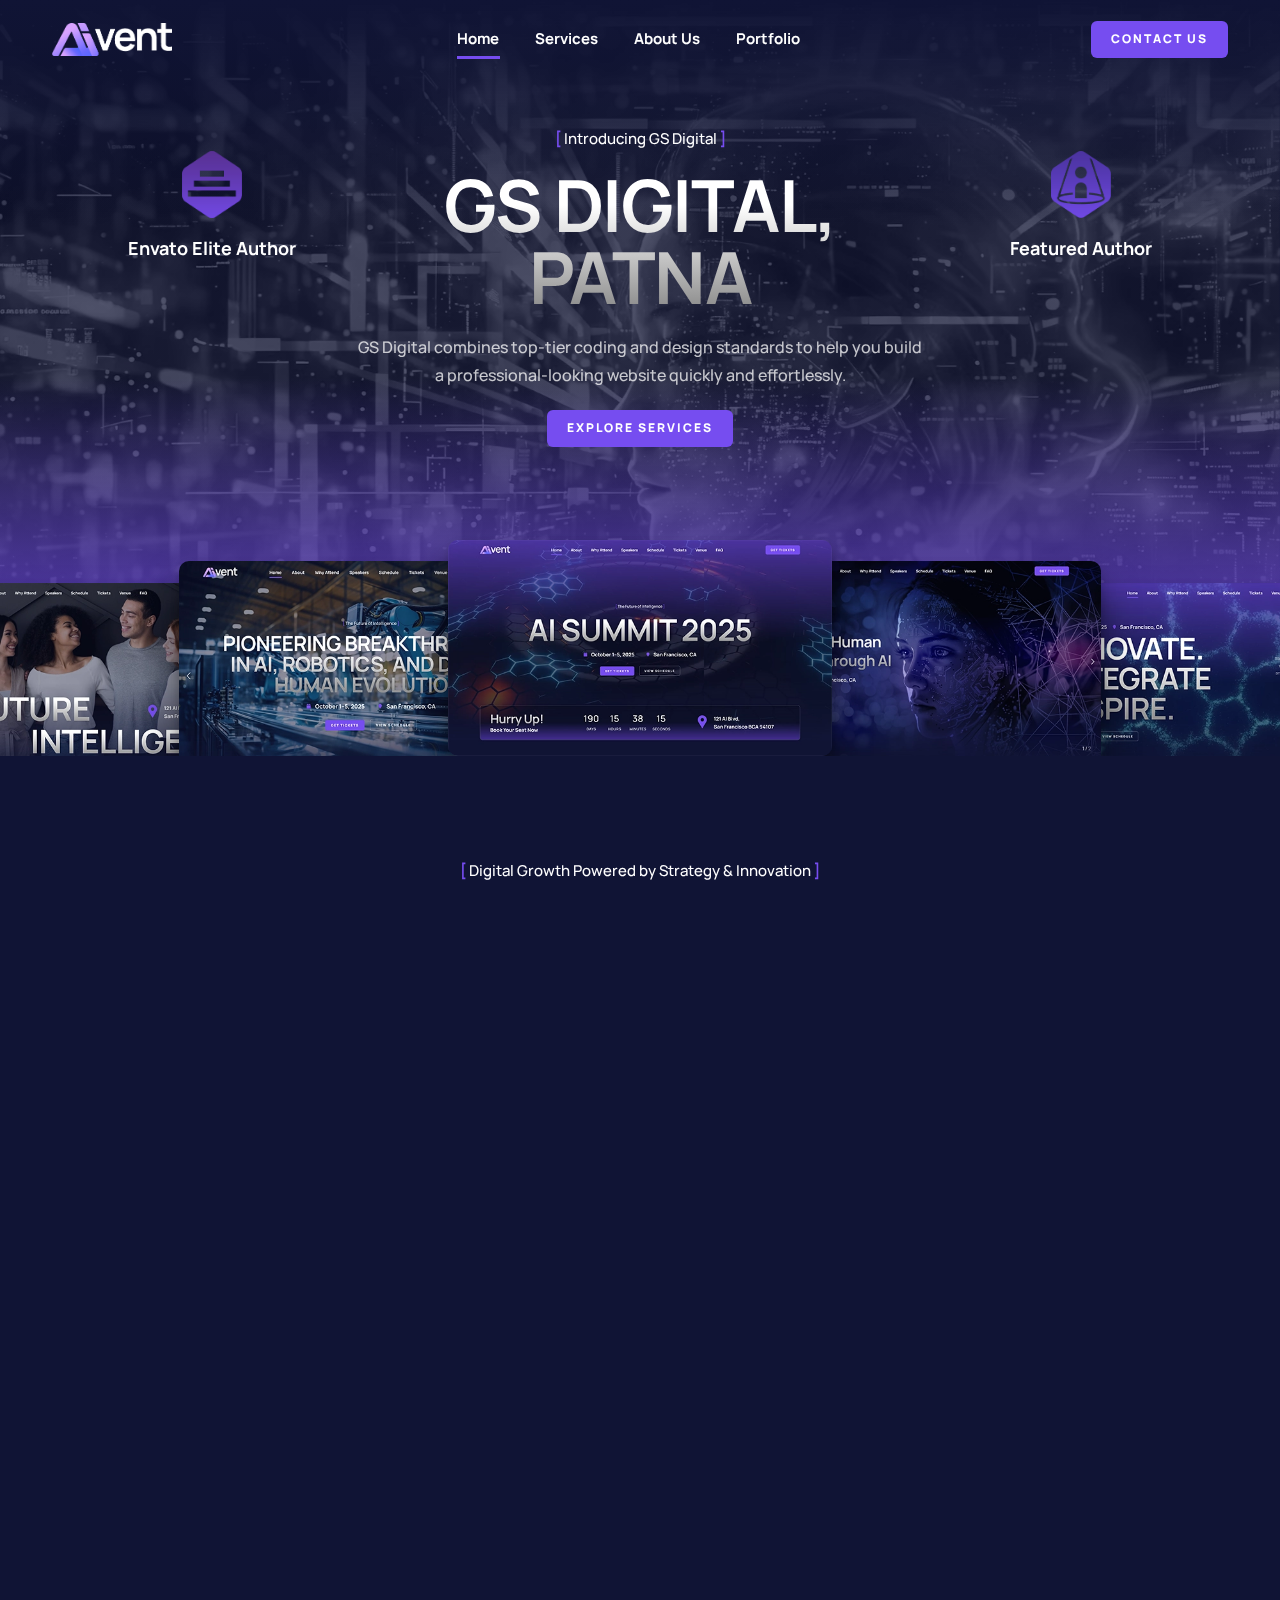
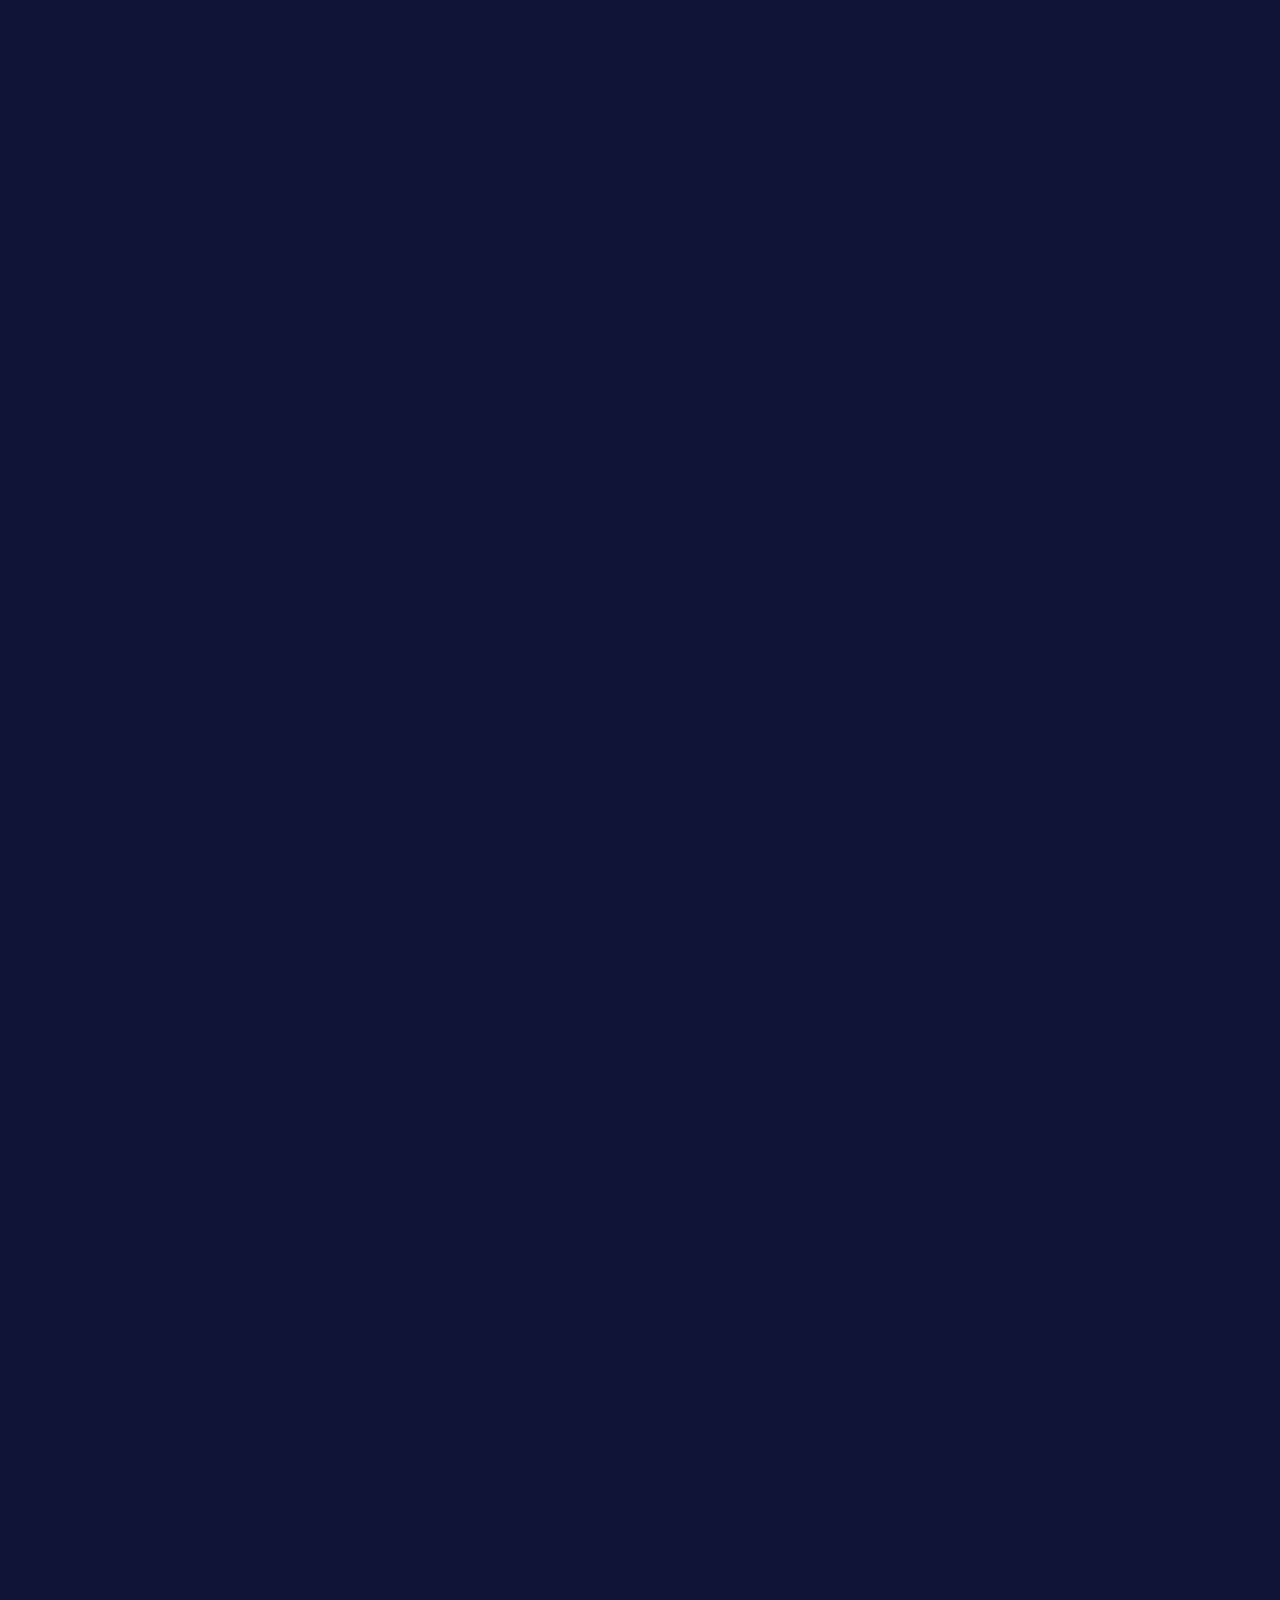
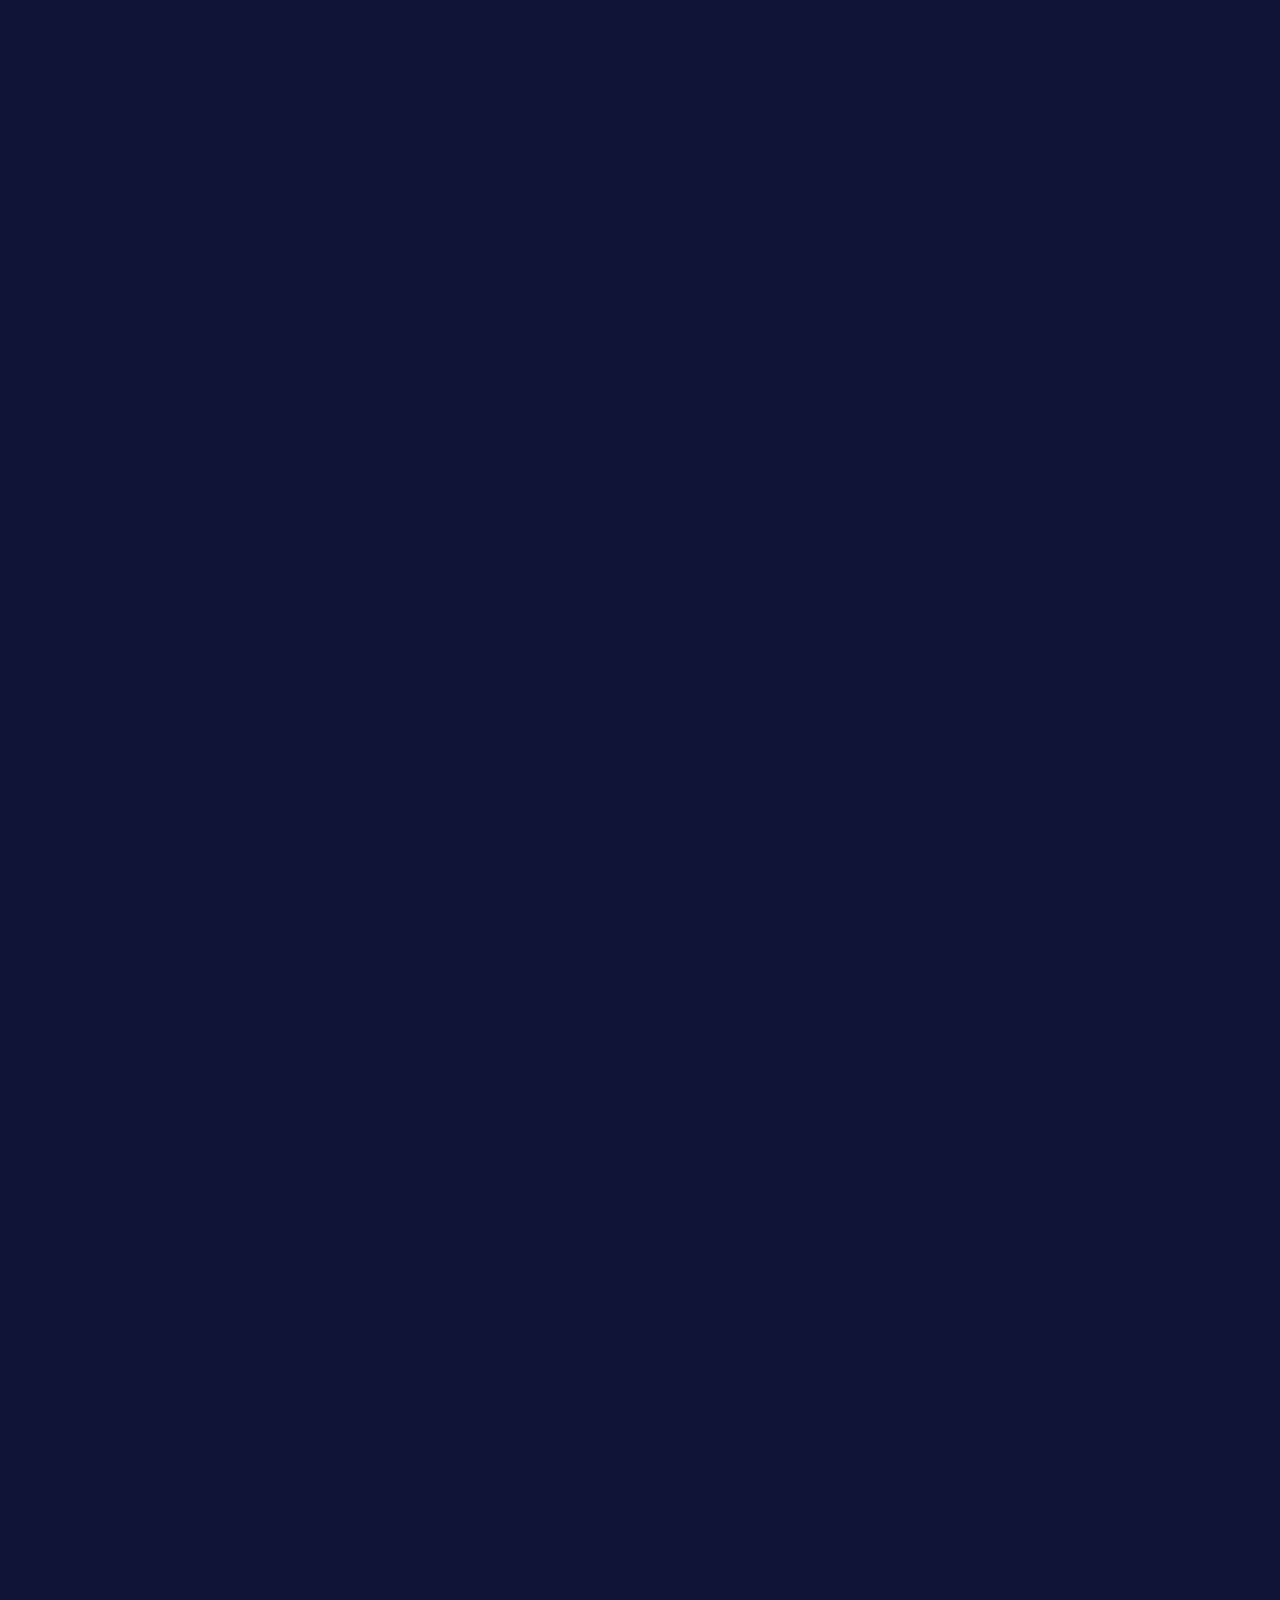
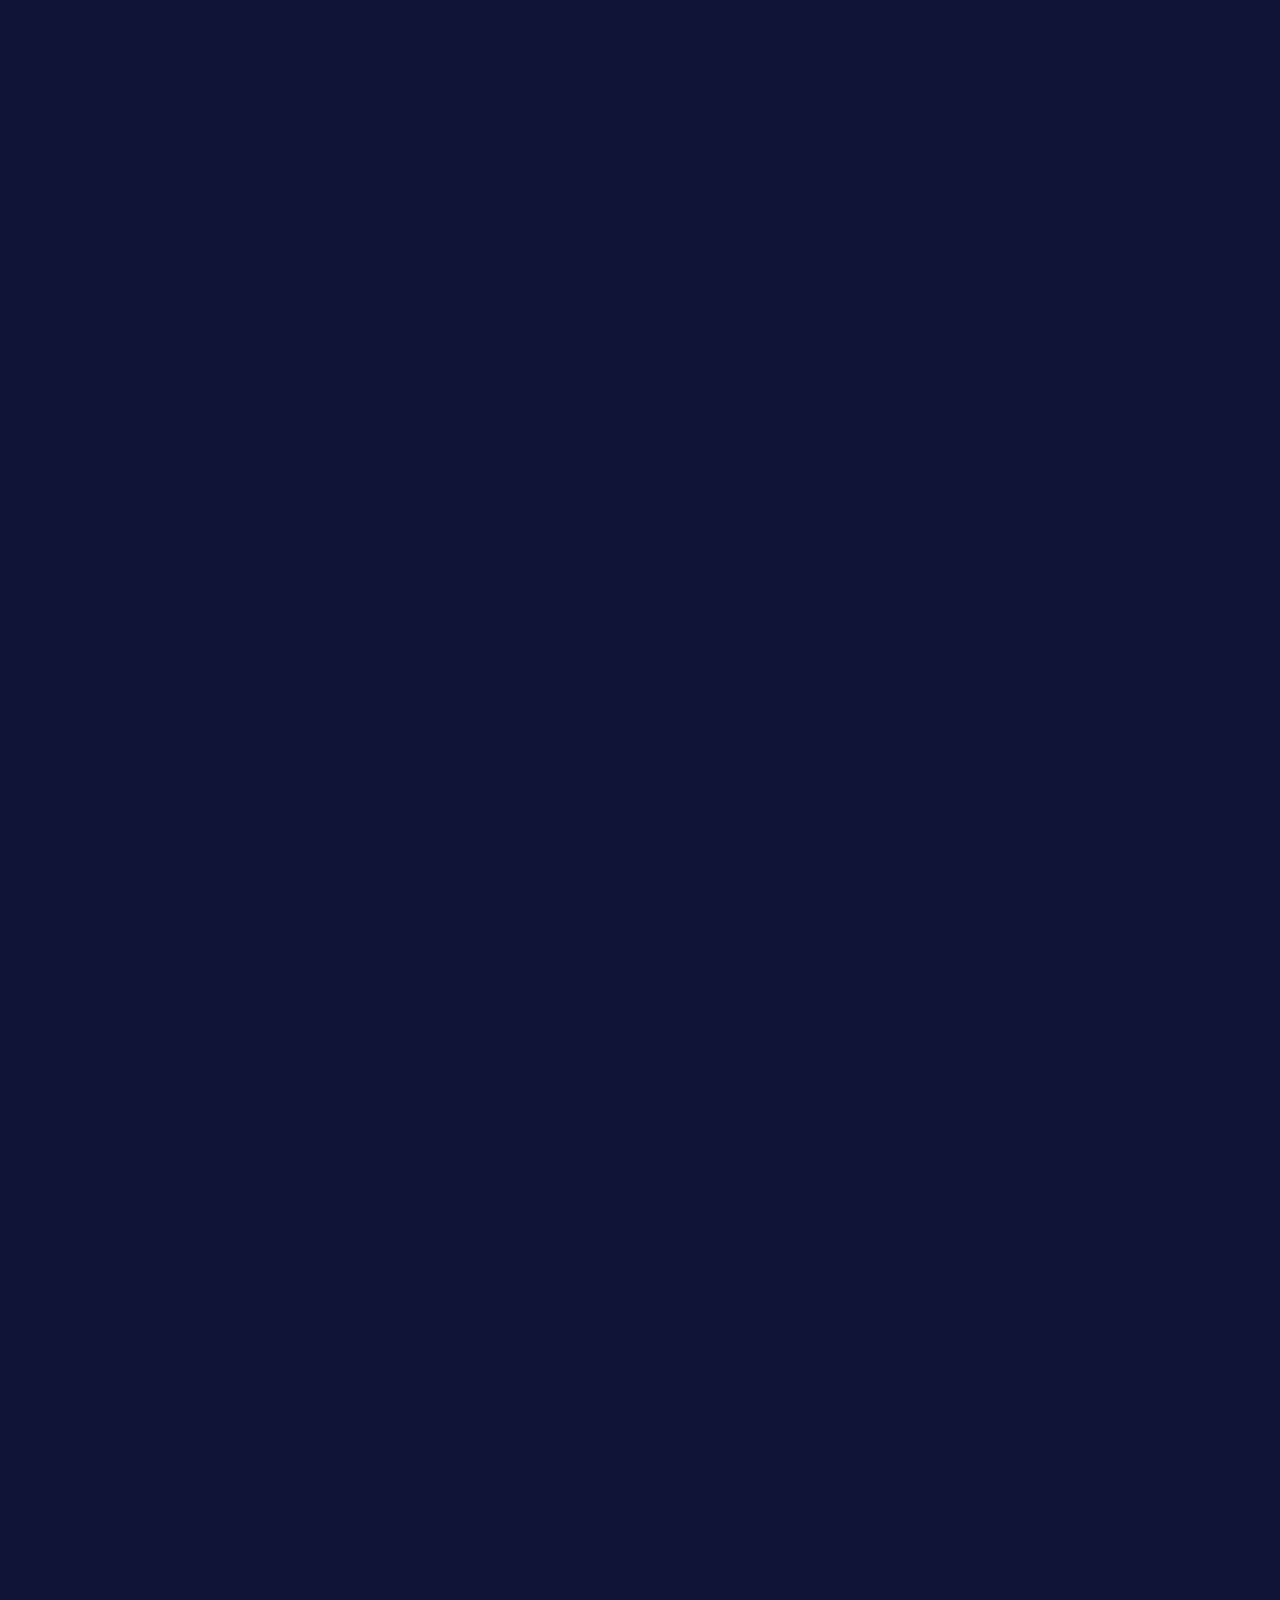
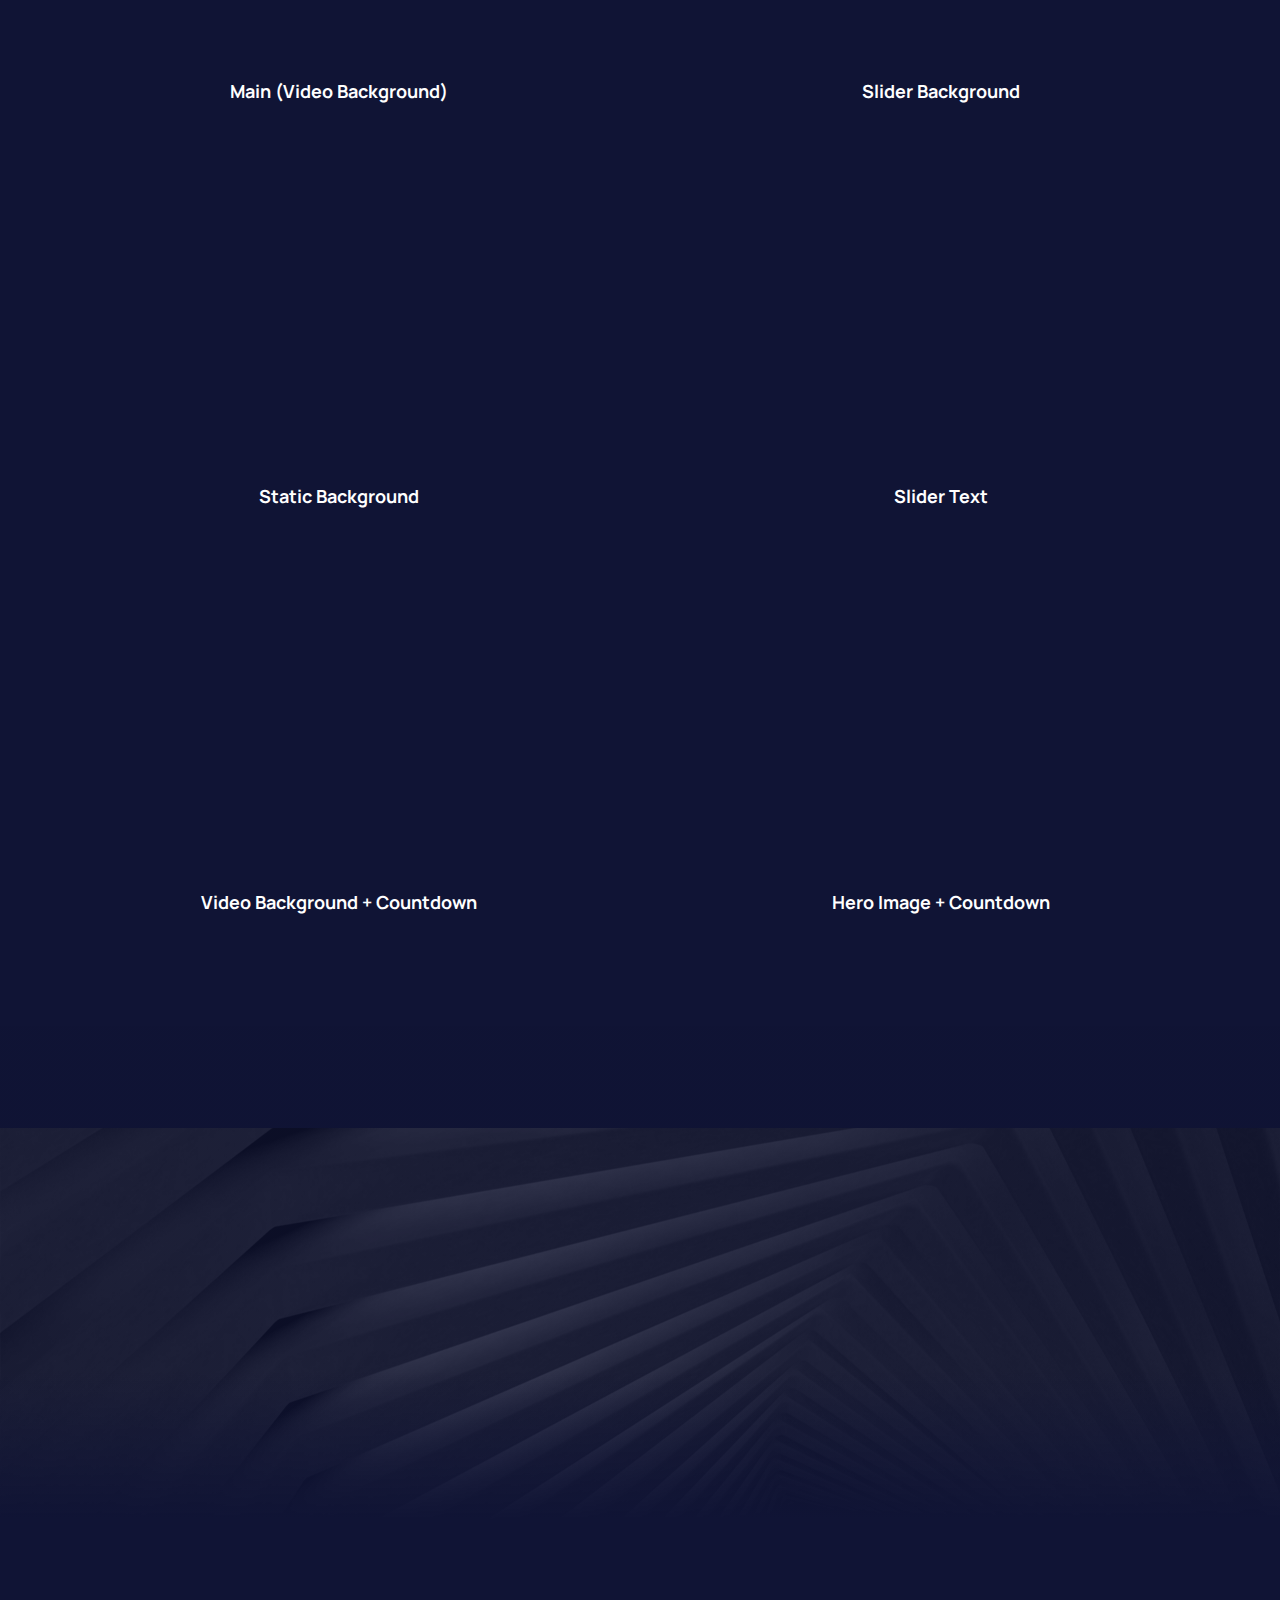
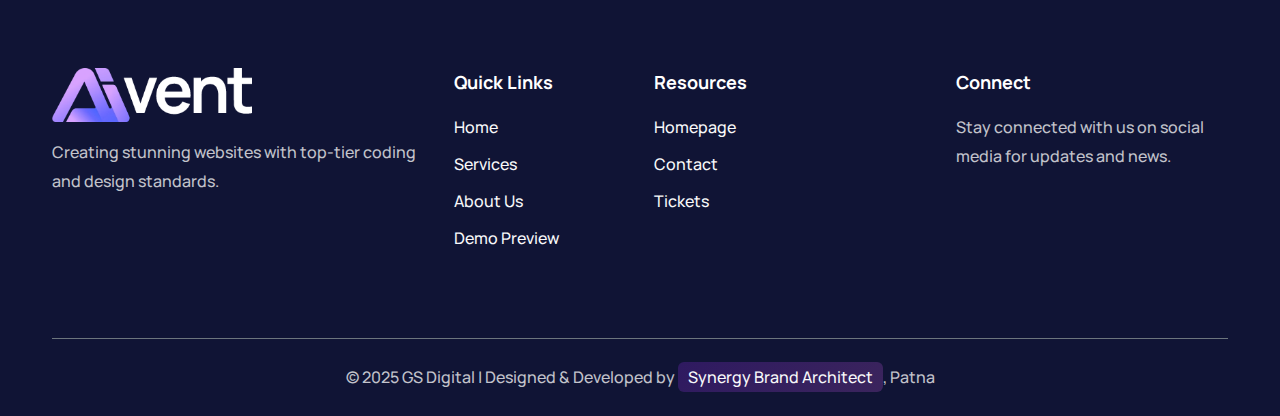
<file: index.html>
<!DOCTYPE html>
<html lang="zxx">

<head>
    <title>Synergy Brand Architect</title>
    <link rel="icon" href="icon.webp" type="image/gif" sizes="16x16">
    <meta content="text/html;charset=utf-8" http-equiv="Content-Type">
    <meta content="width=device-width, initial-scale=1.0" name="viewport" >
    <meta content="Synergy Brand Architect" name="description" >
    <meta content="" name="keywords" >
    <meta content="" name="author" >
    <!-- CSS Files
    ================================================== -->
    <link href="bootstrap.min.css" rel="stylesheet" type="text/css" id="bootstrap">
    <link href="vendors.css" rel="stylesheet" type="text/css" >
    <link href="swiper.css" rel="stylesheet" type="text/css" >
    <link href="style.css" rel="stylesheet" type="text/css" >
    <!-- custom-css -->
    <link href="swiper-custom-1.css" rel="stylesheet" type="text/css" >
    <!-- color scheme -->
    <link id="colors" href="colors/scheme-01.css" rel="stylesheet" type="text/css" >

</head>

<body class="dark-scheme section-dark">
    <div id="wrapper">
        <div class="float-text show-on-scroll">
            <span><a href="index-select.html%3Fstorefront=envato-elements.html#">Scroll to top</a></span>
        </div>
        <div class="scrollbar-v show-on-scroll"></div>
        
        <!-- page preloader begin -->
        <div id="de-loader"></div>
        <!-- page preloader close -->
        
        <!-- header begin -->
        <header class="transparent">
            <div class="container">
                <div class="row">
                    <div class="col-md-12">
                        <div class="de-flex">
                            <div class="de-flex-col">
                                <!-- logo begin -->
                                <div id="logo">
                                    <a href="index.html">
                                        <img class="logo-main" src="logo.webp" alt="GS Digital" style="max-height: 50px;">
                                        <img class="logo-scroll" src="logo.webp" alt="GS Digital" style="max-height: 50px;">
                                        <img class="logo-mobile" src="logo.webp" alt="GS Digital" style="max-height: 40px;">
                                    </a>
                                </div>
                                <!-- logo close -->
                            </div>

                            <div class="de-flex-col">
                                <div class="de-flex-col header-col-mid">
                                    <ul id="mainmenu">
                                        <li><a class="menu-item active" href="#section-hero">Home</a></li>
                                        <li><a class="menu-item" href="#section-services">Services</a></li>
                                        <li><a class="menu-item" href="about.html">About Us</a></li>
                                        <li><a class="menu-item" href="#section-demo">Portfolio</a></li>
                                    </ul>
                                </div>
                            </div>

                            <div class="de-flex-col">
                                <a class="btn-main fx-slide w-100" href="#" data-bs-toggle="modal" data-bs-target="#contactModal"><span>Contact Us</span></a>

                                <div class="menu_side_area">
                                    <span id="menu-btn"></span>
                                </div>
                            </div>
                        </div>
                    </div>
                </div>
            </div>
        </header>
        <!-- header close -->
        <!-- content begin -->
        <div class="no-bottom no-top" id="content">
            <div id="top"></div>

            <!--<div class="de_ribbon d-ribbon wow fadeInDown animated" data-wow-delay="1.5s">SAVE 50%</div>-->

            <section id="section-hero" class="section-dark text-light bg-dark-1 jarallax pb-0 overflow-hidden" aria-label="section">
                <img src="bg.webp" class="jarallax-img" alt="">
                <div class="sw-overlay op-9"></div>
                <div class="gradient-edge-top"></div>
                <div class="gradient-edge-bottom color h-50"></div>

                <div class="sm-hide w-200 absolute start-10 top-20 text-center z-3 wow scaleIn" data-wow-delay="1.2s" >
                    <img src="elite-author.png" class="w-60px mb-3" alt="" >
                    <h5>Envato Elite Author</h5>
                </div>
                
                <div class="sm-hide w-200 absolute end-10 top-20 text-center z-3 wow scaleIn" data-wow-delay="1.2s" >
                    <img src="featured-author.png" class="w-60px mb-3" alt="" >
                    <h5>Featured Author</h5>
                </div>

                <div class="container relative z-2">
                    <div class="row g-4 gx-5 justify-content-center">
                        <div class="col-lg-6 text-center">
                            <div class="py-4">
                                <div class="subtitle s2 mb-3 wow fadeInUp">Introducing GS Digital</div>
                                <h1 class="fs-72 lh-1 text-uppercase wow fadeInUp">GS Digital, Patna</h1>
                                <p class="wow fadeInUp">GS Digital combines top-tier coding and design standards to help you build a professional-looking website quickly and effortlessly.</p>
                                <a class="btn-main fx-slide wow fadeInUp" href="#section-services"><span>Explore Services</span></a>
                            </div>
                        </div>
                    </div>
                </div>

                <div class="spacer-double"></div>

                <div class="ss-wrap text-center z-4">
                    <img src="preview/homepage-1.webp" class="img-c1 relative wow fadeInUp" data-wow-delay=".6s" alt="">
                    <img src="preview/homepage-2.webp" class="abs img-l1 wow fadeInUp" data-wow-delay=".9s" alt="">
                    <img src="preview/homepage-3.webp" class="abs img-l2 wow fadeInUp" data-wow-delay="1.2s" alt="">
                    <img src="preview/homepage-4.webp" class="abs img-r1 wow fadeInUp" data-wow-delay=".9s" alt="">
                    <img src="preview/homepage-5.webp" class="abs img-r2 wow fadeInUp" data-wow-delay="1.2s" alt="">
                </div>
            </section>

            <section id="section-services" class="relative">
                <div class="gradient-edge-top op-2"></div>
                <div class="container relative z-2">
                    <div class="row justify-content-center">                        
                        <div class="col-lg-8 text-center">
                            <div class="subtitle wow fadeInUp mb-3">Digital Growth Powered by Strategy & Innovation</div>
                            <h2 class="wow fadeInUp" data-wow-delay=".2s">Our Services</h2>
                        </div>
                    </div>
                    <div class="row g-4">
                        <div class="clearfix"></div>

                        <div class="col-lg-4 col-md-6 wow fadeInRight" data-wow-delay=".2s">
                            <div class="bg-dark-2 p-40 h-100 rounded-10">
                                <img src="icons/responsive.png" class="w-100px mb-3 wow zoomIn" data-wow-delay=".3s" alt="">
                                <h4>Data-Driven Marketing</h4>
                                Harness the power of data to make smarter decisions. We analyze audience behavior, market trends, and competition to maximize your ROI.
                            </div>
                        </div>
                        
                        <div class="col-lg-4 col-md-6 wow fadeInRight" data-wow-delay=".4s">
                            <div class="bg-dark-2 p-40 h-100 rounded-10">
                                <img src="icons/flash.png" class="w-100px mb-3 wow zoomIn" data-wow-delay=".3s" alt="">
                                <h4>SEO Optimization</h4>
                                Rank higher and get noticed! Our SEO strategies improve visibility, drive organic traffic, and help your brand stay ahead of the competition.
                            </div>
                        </div>
                        
                        <div class="col-lg-4 col-md-6 wow fadeInRight" data-wow-delay=".6s">
                            <div class="bg-dark-2 p-40 h-100 rounded-10">
                                <img src="icons/booststrap-5.png" class="w-100px mb-3 wow zoomIn" data-wow-delay=".3s" alt="">
                                <h4>Creative Campaigns</h4>
                                From social media buzz to viral content, we craft campaigns that connect emotionally and convert effectively.
                            </div>
                        </div>
                        
                        <div class="col-lg-4 col-sm-6 wow fadeInRight" data-wow-delay="0s">
                            <div class="p-40 text-center rounded-10 bg-color-2 text-light">
                                <h2 class="mb-1">250+</h2>
                                Businesses Trust Our Marketing Expertise
                            </div>
                        </div>
                        
                        <div class="col-lg-4 col-sm-6 wow fadeInRight" data-wow-delay=".2s">
                            <div class="p-40 text-center rounded-10 bg-color-2 text-light">
                                <h2 class="mb-1">10+</h2>
                                Years of Proven Experience
                            </div>
                        </div>
                        
                        <div class="col-lg-4 col-sm-6 wow fadeInRight" data-wow-delay=".4s">
                            <div class="p-40 text-center rounded-10 bg-color-2 text-light">
                                <h2 class="mb-1">Free</h2>
                                Consultation & Strategy Session
                            </div>
                        </div>
                        
                        <div class="col-lg-4 col-md-6 wow fadeInRight" data-wow-delay=".2s">
                            <div class="bg-dark-2 p-40 h-100 rounded-10">
                                <img src="icons/font-awesome-6.png" class="w-100px mb-3 wow zoomIn" data-wow-delay=".3s" alt="">
                                <h4>Social Media Marketing</h4>
                                We manage and grow your brand across platforms like Instagram, Facebook, LinkedIn, and more with creative content and engagement strategies.
                            </div>
                        </div>
                        
                        <div class="col-lg-4 col-md-6 wow fadeInRight" data-wow-delay=".4s">
                            <div class="bg-dark-2 p-40 h-100 rounded-10">
                                <img src="icons/swiper-slider.png" class="w-100px mb-3 wow zoomIn" data-wow-delay=".3s" alt="">
                                <h4>Performance Advertising</h4>
                                Maximize your reach with precision-targeted Google Ads, Meta Ads, and retargeting campaigns that deliver measurable results.
                            </div>
                        </div>
                        
                        <div class="col-lg-4 col-md-6 wow fadeInRight" data-wow-delay=".6s">
                            <div class="bg-dark-2 p-40 h-100 rounded-10">
                                <img src="icons/php.png" class="w-100px mb-3 wow zoomIn" data-wow-delay=".3s" alt="">
                                <h4>Analytics & Reporting</h4>
                                Transparency first — get real-time insights, monthly reports, and performance reviews to track every marketing dollar spent.
                            </div>
                        </div>

                    </div>
                </div>
            </section>

            <!-- Process Section -->
            <section id="section-process" class="relative">
                <div class="gradient-edge-top op-2"></div>
                <div class="container relative z-2">
                    <div class="row justify-content-center">                        
                        <div class="col-lg-8 text-center">
                            <div class="subtitle wow fadeInUp mb-3">Process / How We Work</div>
                            <h2 class="wow fadeInUp mb-4" data-wow-delay=".2s">Our Working Process</h2>
                            <p class="lead wow fadeInUp" data-wow-delay=".3s">At GS Digital, we follow a clear, result-oriented process that ensures transparency, efficiency, and measurable success. Whether it's a website design project or a complete digital marketing campaign, our workflow keeps everything smooth and client-focused.</p>
                        </div>
                    </div>

                    <div class="row g-4 mt-4">
                        <div class="col-lg-3 col-md-6 wow fadeInUp" data-wow-delay=".2s">
                            <div class="bg-dark-2 p-40 h-100 rounded-10 text-center">
                                <div class="bg-color-2 d-inline-block p-4 rounded-circle mb-4">
                                    <h2 class="mb-0 text-light">1</h2>
                                </div>
                                <h4>Discover</h4>
                                <p class="mb-3">We begin by understanding your business, audience, and objectives. Through detailed discussions and market research, we identify what sets your brand apart and what challenges need solving.</p>
                                <p class="text-color mb-0"><strong>Goal:</strong> To define a clear vision and direction for the project.</p>
                            </div>
                        </div>

                        <div class="col-lg-3 col-md-6 wow fadeInUp" data-wow-delay=".4s">
                            <div class="bg-dark-2 p-40 h-100 rounded-10 text-center">
                                <div class="bg-color-2 d-inline-block p-4 rounded-circle mb-4">
                                    <h2 class="mb-0 text-light">2</h2>
                                </div>
                                <h4>Strategize</h4>
                                <p class="mb-3">Our team develops a tailored digital strategy aligned with your business goals. We outline the best platforms, tools, and marketing methods to maximize your online growth.</p>
                                <p class="text-color mb-0"><strong>Goal:</strong> To create a data-driven plan that ensures maximum return on investment.</p>
                            </div>
                        </div>

                        <div class="col-lg-3 col-md-6 wow fadeInUp" data-wow-delay=".6s">
                            <div class="bg-dark-2 p-40 h-100 rounded-10 text-center">
                                <div class="bg-color-2 d-inline-block p-4 rounded-circle mb-4">
                                    <h2 class="mb-0 text-light">3</h2>
                                </div>
                                <h4>Execute</h4>
                                <p class="mb-3">Once the strategy is approved, our design, development, and marketing teams bring it to life. We design engaging interfaces, build fast and secure websites, and launch high-performing campaigns.</p>
                                <p class="text-color mb-0"><strong>Goal:</strong> To deliver creative and technical excellence with precision and reliability.</p>
                            </div>
                        </div>

                        <div class="col-lg-3 col-md-6 wow fadeInUp" data-wow-delay=".8s">
                            <div class="bg-dark-2 p-40 h-100 rounded-10 text-center">
                                <div class="bg-color-2 d-inline-block p-4 rounded-circle mb-4">
                                    <h2 class="mb-0 text-light">4</h2>
                                </div>
                                <h4>Optimize & Grow</h4>
                                <p class="mb-3">After deployment, we continuously monitor performance, analyze user behavior, and improve strategies for better results. Our job doesn't end with launch—it evolves with your growth.</p>
                                <p class="text-color mb-0"><strong>Goal:</strong> To ensure long-term success through continuous optimization.</p>
                            </div>
                        </div>
                    </div>

                    <div class="row justify-content-center mt-5">
                        <div class="col-lg-8 text-center">
                            <div class="bg-color-2 p-40 rounded-10 wow fadeInUp">
                                <h4 class="mb-0">Our approach: Plan smart. Execute sharp. Optimize always.</h4>
                            </div>
                        </div>
                    </div>
                </div>
            </section>

            <!-- FAQ Section -->
            <section id="section-faq" class="relative bg-dark-1">
                <div class="container relative z-2">
                    <div class="row justify-content-center">                        
                        <div class="col-lg-8 text-center">
                            <div class="subtitle wow fadeInUp mb-3">Got Questions?</div>
                            <h2 class="wow fadeInUp mb-5" data-wow-delay=".2s">Frequently Asked Questions (FAQs)</h2>
                        </div>
                    </div>

                    <div class="row justify-content-center">
                        <div class="col-lg-10">
                            <div class="accordion" id="faqAccordion">
                                <div class="accordion-item bg-dark-2 border-0 mb-3 rounded-10 wow fadeInUp" data-wow-delay=".2s">
                                    <h3 class="accordion-header">
                                        <button class="accordion-button bg-dark-2 text-light rounded-10" type="button" data-bs-toggle="collapse" data-bs-target="#faq1">
                                            <strong>1. What services does GS Digital offer?</strong>
                                        </button>
                                    </h3>
                                    <div id="faq1" class="accordion-collapse collapse show" data-bs-parent="#faqAccordion">
                                        <div class="accordion-body text-light">
                                            We provide a full range of digital services including web design, web development, SEO, social media marketing, Google Ads, branding, and performance analytics.
                                        </div>
                                    </div>
                                </div>

                                <div class="accordion-item bg-dark-2 border-0 mb-3 rounded-10 wow fadeInUp" data-wow-delay=".3s">
                                    <h3 class="accordion-header">
                                        <button class="accordion-button collapsed bg-dark-2 text-light rounded-10" type="button" data-bs-toggle="collapse" data-bs-target="#faq2">
                                            <strong>2. How long does it take to build a website?</strong>
                                        </button>
                                    </h3>
                                    <div id="faq2" class="accordion-collapse collapse" data-bs-parent="#faqAccordion">
                                        <div class="accordion-body text-light">
                                            Project timelines vary depending on complexity. Typically, a standard business website takes around 3–6 weeks from start to launch.
                                        </div>
                                    </div>
                                </div>

                                <div class="accordion-item bg-dark-2 border-0 mb-3 rounded-10 wow fadeInUp" data-wow-delay=".4s">
                                    <h3 class="accordion-header">
                                        <button class="accordion-button collapsed bg-dark-2 text-light rounded-10" type="button" data-bs-toggle="collapse" data-bs-target="#faq3">
                                            <strong>3. Do you offer SEO and marketing for existing websites?</strong>
                                        </button>
                                    </h3>
                                    <div id="faq3" class="accordion-collapse collapse" data-bs-parent="#faqAccordion">
                                        <div class="accordion-body text-light">
                                            Yes. We can audit and optimize your existing website to improve rankings, visibility, and lead generation.
                                        </div>
                                    </div>
                                </div>

                                <div class="accordion-item bg-dark-2 border-0 mb-3 rounded-10 wow fadeInUp" data-wow-delay=".5s">
                                    <h3 class="accordion-header">
                                        <button class="accordion-button collapsed bg-dark-2 text-light rounded-10" type="button" data-bs-toggle="collapse" data-bs-target="#faq4">
                                            <strong>4. What is your pricing structure?</strong>
                                        </button>
                                    </h3>
                                    <div id="faq4" class="accordion-collapse collapse" data-bs-parent="#faqAccordion">
                                        <div class="accordion-body text-light">
                                            Each project is unique, so pricing depends on your goals and requirements. We offer transparent, customized quotes with no hidden charges.
                                        </div>
                                    </div>
                                </div>

                                <div class="accordion-item bg-dark-2 border-0 mb-3 rounded-10 wow fadeInUp" data-wow-delay=".6s">
                                    <h3 class="accordion-header">
                                        <button class="accordion-button collapsed bg-dark-2 text-light rounded-10" type="button" data-bs-toggle="collapse" data-bs-target="#faq5">
                                            <strong>5. Can you manage Google Ads or Meta Ads campaigns?</strong>
                                        </button>
                                    </h3>
                                    <div id="faq5" class="accordion-collapse collapse" data-bs-parent="#faqAccordion">
                                        <div class="accordion-body text-light">
                                            Yes. Our marketing experts create and manage targeted ad campaigns designed to generate high-quality leads and measurable ROI.
                                        </div>
                                    </div>
                                </div>

                                <div class="accordion-item bg-dark-2 border-0 mb-3 rounded-10 wow fadeInUp" data-wow-delay=".7s">
                                    <h3 class="accordion-header">
                                        <button class="accordion-button collapsed bg-dark-2 text-light rounded-10" type="button" data-bs-toggle="collapse" data-bs-target="#faq6">
                                            <strong>6. Do you provide reports and analytics?</strong>
                                        </button>
                                    </h3>
                                    <div id="faq6" class="accordion-collapse collapse" data-bs-parent="#faqAccordion">
                                        <div class="accordion-body text-light">
                                            Absolutely. We deliver detailed monthly performance reports that include key metrics, insights, and suggestions for improvement.
                                        </div>
                                    </div>
                                </div>

                                <div class="accordion-item bg-dark-2 border-0 mb-3 rounded-10 wow fadeInUp" data-wow-delay=".8s">
                                    <h3 class="accordion-header">
                                        <button class="accordion-button collapsed bg-dark-2 text-light rounded-10" type="button" data-bs-toggle="collapse" data-bs-target="#faq7">
                                            <strong>7. Can we work with you if we are not based in Patna?</strong>
                                        </button>
                                    </h3>
                                    <div id="faq7" class="accordion-collapse collapse" data-bs-parent="#faqAccordion">
                                        <div class="accordion-body text-light">
                                            Yes. We collaborate with clients across India through online meetings, calls, and shared project dashboards.
                                        </div>
                                    </div>
                                </div>

                                <div class="accordion-item bg-dark-2 border-0 mb-3 rounded-10 wow fadeInUp" data-wow-delay=".9s">
                                    <h3 class="accordion-header">
                                        <button class="accordion-button collapsed bg-dark-2 text-light rounded-10" type="button" data-bs-toggle="collapse" data-bs-target="#faq8">
                                            <strong>8. How can I get started?</strong>
                                        </button>
                                    </h3>
                                    <div id="faq8" class="accordion-collapse collapse" data-bs-parent="#faqAccordion">
                                        <div class="accordion-body text-light">
                                            Simply fill out our contact form or call us directly. We'll schedule a free consultation to discuss your project and next steps.
                                        </div>
                                    </div>
                                </div>
                            </div>
                        </div>
                    </div>
                </div>
            </section>

            <!-- Tech Stack Section -->
            <section id="section-tech" class="relative">
                <div class="gradient-edge-top op-2"></div>
                <div class="container relative z-2">
                    <div class="row justify-content-center">                        
                        <div class="col-lg-8 text-center">
                            <div class="subtitle wow fadeInUp mb-3">Technologies We Master</div>
                            <h2 class="wow fadeInUp mb-4" data-wow-delay=".2s">Tech Stack We Work On</h2>
                            <p class="lead wow fadeInUp" data-wow-delay=".3s">At GS Digital, we combine creativity with modern technology to deliver powerful, secure, and scalable digital solutions. Our team is skilled across a wide range of tools and frameworks.</p>
                        </div>
                    </div>

                    <div class="row g-4 mt-4">
                        <div class="col-lg-4 col-md-6 wow fadeInRight" data-wow-delay=".2s">
                            <div class="bg-dark-2 p-40 h-100 rounded-10">
                                <i class="fa fa-code fs-32 text-color mb-3"></i>
                                <h4>Web Development</h4>
                                <p class="mb-2"><strong>Frontend:</strong> HTML5, CSS3, JavaScript, React, Next.js, Tailwind CSS</p>
                                <p class="mb-2"><strong>Backend:</strong> Node.js, Express.js, PHP, Laravel, Firebase</p>
                                <p class="mb-0"><strong>CMS Platforms:</strong> WordPress, Webflow, Shopify</p>
                            </div>
                        </div>

                        <div class="col-lg-4 col-md-6 wow fadeInRight" data-wow-delay=".4s">
                            <div class="bg-dark-2 p-40 h-100 rounded-10">
                                <i class="fa fa-mobile fs-32 text-color mb-3"></i>
                                <h4>App Development</h4>
                                <p class="mb-2"><strong>Android:</strong> Kotlin, Java</p>
                                <p class="mb-2"><strong>iOS:</strong> Swift</p>
                                <p class="mb-0"><strong>Cross-Platform:</strong> Flutter, React Native</p>
                            </div>
                        </div>

                        <div class="col-lg-4 col-md-6 wow fadeInRight" data-wow-delay=".6s">
                            <div class="bg-dark-2 p-40 h-100 rounded-10">
                                <i class="fa fa-chart-line fs-32 text-color mb-3"></i>
                                <h4>Digital Marketing & Analytics</h4>
                                <p class="mb-2">Google Analytics 4 (GA4), Google Ads, Meta Ads Manager</p>
                                <p class="mb-2">SEMrush, Ahrefs, Moz Pro</p>
                                <p class="mb-0">Mailchimp, HubSpot CRM</p>
                            </div>
                        </div>

                        <div class="col-lg-4 col-md-6 wow fadeInRight" data-wow-delay=".2s">
                            <div class="bg-dark-2 p-40 h-100 rounded-10">
                                <i class="fa fa-palette fs-32 text-color mb-3"></i>
                                <h4>Design & UI/UX</h4>
                                <p class="mb-0">Figma, Adobe XD, Photoshop, Illustrator, Canva</p>
                            </div>
                        </div>

                        <div class="col-lg-4 col-md-6 wow fadeInRight" data-wow-delay=".4s">
                            <div class="bg-dark-2 p-40 h-100 rounded-10">
                                <i class="fa fa-server fs-32 text-color mb-3"></i>
                                <h4>Hosting & DevOps</h4>
                                <p class="mb-0">Netlify, Vercel, AWS, Cloudflare, cPanel, GitHub Actions</p>
                            </div>
                        </div>

                        <div class="col-lg-4 col-md-6 wow fadeInRight" data-wow-delay=".6s">
                            <div class="bg-dark-2 p-40 h-100 rounded-10">
                                <i class="fa fa-tools fs-32 text-color mb-3"></i>
                                <h4>Tools & Automation</h4>
                                <p class="mb-0">Notion, Slack, Trello, Zapier, Google Tag Manager</p>
                            </div>
                        </div>
                    </div>

                    <div class="row justify-content-center mt-5">
                        <div class="col-lg-10 text-center">
                            <div class="bg-color-2 p-40 rounded-10 wow fadeInUp">
                                <h4 class="mb-0">We use reliable, up-to-date technologies to ensure your digital presence is fast, optimized, and ready for scale.</h4>
                            </div>
                        </div>
                    </div>
                </div>
            </section>

            <section id="section-demo" class="overlay-dark-1">
               <div class="container relative z-2">
                    <div class="row g-4 justify-content-center">
                        <div class="col-md-6 text-center wow fadeInUp">
                            <div class="subtitle wow fadeInUp mb-3">All Demos Included</div>
                            <h2 class="wow fadeInUp mb20" data-wow-delay=".2s">Demo Preview</h2>
                        </div>
                    </div>

                    <div class="row g-4 sequence justify-content-center">

                        <div class="col-md-6 gallery-item text-center mb20">
                            <a class="d_demo_img wow" target="_blank" href="index.html">
                                <span class="d-overlay"><span>Live Preview</span></span>
                                <img src="preview/homepage-1.webp" class="color w-100" alt="">
                            </a>
                            <h5 class="s2">Main (Video Background)</h5>
                        </div>                        

                        <div class="col-md-6 gallery-item text-center mb20">
                            <a class="d_demo_img wow" target="_blank" href="index-slider.html">
                                <span class="d-overlay"><span>Live Preview</span></span>
                                <img src="preview/homepage-2.webp" class="color w-100" alt="">
                            </a>
                            <h5 class="s2">Slider Background</h5>
                        </div>

                        <div class="col-md-6 gallery-item text-center mb20">
                            <a class="d_demo_img wow" target="_blank" href="index-static-background.html">
                                <span class="d-overlay"><span>Live Preview</span></span>
                                <img src="preview/homepage-3.webp" class="color w-100" alt="">
                            </a>
                            <h5 class="s2">Static Background</h5>
                        </div>

                        <div class="col-md-6 gallery-item text-center mb20">
                            <a class="d_demo_img wow" target="_blank" href="index-slider-text.html">
                                <span class="d-overlay"><span>Live Preview</span></span>
                                <img src="preview/homepage-4.webp" class="color w-100" alt="">
                            </a>
                            <h5 class="s2">Slider Text</h5>
                        </div>

                        <div class="col-md-6 gallery-item text-center mb20">
                            <a class="d_demo_img wow" target="_blank" href="index-countdown.html">
                                <span class="d-overlay"><span>Live Preview</span></span>
                                <img src="preview/homepage-5.webp" class="color w-100" alt="">
                            </a>
                            <h5 class="s2">Video Background + Countdown</h5>
                        </div>

                        <div class="col-md-6 gallery-item text-center mb20">
                            <a class="d_demo_img wow" target="_blank" href="index-6.html">
                                <span class="d-overlay"><span>Live Preview</span></span>
                                <img src="preview/homepage-6.webp" class="color w-100" alt="">
                            </a>
                            <h5 class="s2">Hero Image + Countdown</h5>
                        </div>

                    </div>
                </div>
            </section>

            <section class="text-light bg-dark-1 section-dark jarallax" aria-label="section">
                <img src="bg-2.webp" class="jarallax-img" alt="">
                <div class="gradient-edge-bottom"></div>
                <div class="sw-overlay op-9"></div>
                <div class="container relative z-1000">
                    <div class="row align-items-center justify-content-center">  
                        <div class="col-lg-6 text-center">
                            <div class="subtitle wow fadeInUp" data-wow-delay="0s">Start Your Website</div>
                            <h1 class="wow fadeInUp" data-wow-delay=".2s">Build a stunning website in no time!</h1>
                            
                            <a class="btn-main fx-slide wow fadeInUp" data-wow-delay=".6s" href="#" data-bs-toggle="modal" data-bs-target="#contactModal"><span>Contact Us</span></a>

                            <div class="spacer-single"></div>                        
                    </div>
                </div>
            </section>
        </div>
        <!-- content close -->
        
        <!-- footer begin -->
        <footer class="text-light bg-dark-1 section-dark">
            <div class="container">
                <div class="row g-4 py-5">
                    <div class="col-lg-4 col-md-6">
                        <div class="widget">
                            <img src="logo.webp" class="mb-3" style="max-width: 200px;" alt="GS Digital">
                            <p>Creating stunning websites with top-tier coding and design standards.</p>
                        </div>
                    </div>
                    
                    <div class="col-lg-2 col-md-6">
                        <div class="widget">
                            <h5 class="mb-3">Quick Links</h5>
                            <ul class="list-unstyled">
                                <li class="mb-2"><a href="#section-hero" class="text-light">Home</a></li>
                                <li class="mb-2"><a href="#section-services" class="text-light">Services</a></li>
                                <li class="mb-2"><a href="about.html" class="text-light">About Us</a></li>
                                <li class="mb-2"><a href="#section-demo" class="text-light">Demo Preview</a></li>
                            </ul>
                        </div>
                    </div>
                    
                    <div class="col-lg-3 col-md-6">
                        <div class="widget">
                            <h5 class="mb-3">Resources</h5>
                            <ul class="list-unstyled">
                                <li class="mb-2"><a href="index.html" class="text-light">Homepage</a></li>
                                <li class="mb-2"><a href="contact.html" class="text-light">Contact</a></li>
                                <li class="mb-2"><a href="tickets.html" class="text-light">Tickets</a></li>
                            </ul>
                        </div>
                    </div>
                    
                    <div class="col-lg-3 col-md-6">
                        <div class="widget">
                            <h5 class="mb-3">Connect</h5>
                            <p>Stay connected with us on social media for updates and news.</p>
                        </div>
                    </div>
                </div>
                
                <div class="row">
                    <div class="col-md-12">
                        <div class="border-top border-secondary pt-4 pb-4 text-center">
                            <p class="mb-0">© 2025 GS Digital | Designed & Developed by <a href="https://synergybrandarchitect.in" target="_blank" rel="noopener noreferrer" class="text-light" style="background: linear-gradient(135deg, rgba(138, 43, 226, 0.25), rgba(186, 85, 211, 0.25)); padding: 4px 10px; border-radius: 6px; text-decoration: none; transition: all 0.3s ease;">Synergy Brand Architect</a>, Patna</p>
                        </div>
                    </div>
                </div>
            </div>
        </footer>
        <!-- footer close -->
        
    </div>

    <!-- Contact Modal -->
    <div class="modal fade" id="contactModal" tabindex="-1" aria-labelledby="contactModalLabel" aria-hidden="true">
        <div class="modal-dialog modal-dialog-centered modal-lg">
            <div class="modal-content bg-dark-1 text-light border-0">
                <div class="modal-header border-secondary">
                    <h3 class="modal-title" id="contactModalLabel">Get In Touch</h3>
                    <button type="button" class="btn-close btn-close-white" data-bs-dismiss="modal" aria-label="Close"></button>
                </div>
                <div class="modal-body p-4">
                    <div class="row g-4">
                        <div class="col-lg-6">
                            <div class="bg-dark-2 p-4 rounded-10 h-100">
                                <h5 class="mb-4">Contact Information</h5>
                                <div class="mb-4">
                                    <div class="d-flex align-items-start mb-3">
                                        <i class="fa fa-map-marker-alt fs-20 text-color me-3 mt-1"></i>
                                        <div>
                                            <h6 class="mb-1">Address</h6>
                                            <p class="mb-0">Kankarbagh, Patna - 800001</p>
                                        </div>
                                    </div>
                                    <div class="d-flex align-items-start mb-3">
                                        <i class="fa fa-envelope fs-20 text-color me-3 mt-1"></i>
                                        <div>
                                            <h6 class="mb-1">Email</h6>
                                            <p class="mb-0"><a href="mailto:info@gsdigital.com" class="text-light">info@gsdigital.com</a></p>
                                        </div>
                                    </div>
                                    <div class="d-flex align-items-start">
                                        <i class="fa fa-phone fs-20 text-color me-3 mt-1"></i>
                                        <div>
                                            <h6 class="mb-1">Phone</h6>
                                            <p class="mb-0"><a href="tel:+919876543210" class="text-light">+91 98765 43210</a></p>
                                        </div>
                                    </div>
                                </div>
                            </div>
                        </div>
                        <div class="col-lg-6">
                            <form id="contactForm" class="bg-dark-2 p-4 rounded-10">
                                <h5 class="mb-4">Send Us a Message</h5>
                                <div class="mb-3">
                                    <input type="text" class="form-control bg-dark-1 border-secondary text-light" placeholder="Your Name" required>
                                </div>
                                <div class="mb-3">
                                    <input type="email" class="form-control bg-dark-1 border-secondary text-light" placeholder="Your Email" required>
                                </div>
                                <div class="mb-3">
                                    <input type="tel" class="form-control bg-dark-1 border-secondary text-light" placeholder="Your Phone">
                                </div>
                                <div class="mb-3">
                                    <textarea class="form-control bg-dark-1 border-secondary text-light" rows="4" placeholder="Your Message" required></textarea>
                                </div>
                                <button type="submit" class="btn-main fx-slide w-100"><span>Send Message</span></button>
                            </form>
                        </div>
                    </div>
                </div>
            </div>
        </div>
    </div>
    <!-- Contact Modal Close -->
    
    <!-- Javascript Files
    ================================================== -->
    <script src="vendors.js"></script>
    <script src="designesia.js"></script>

</body>

</html>
</file>
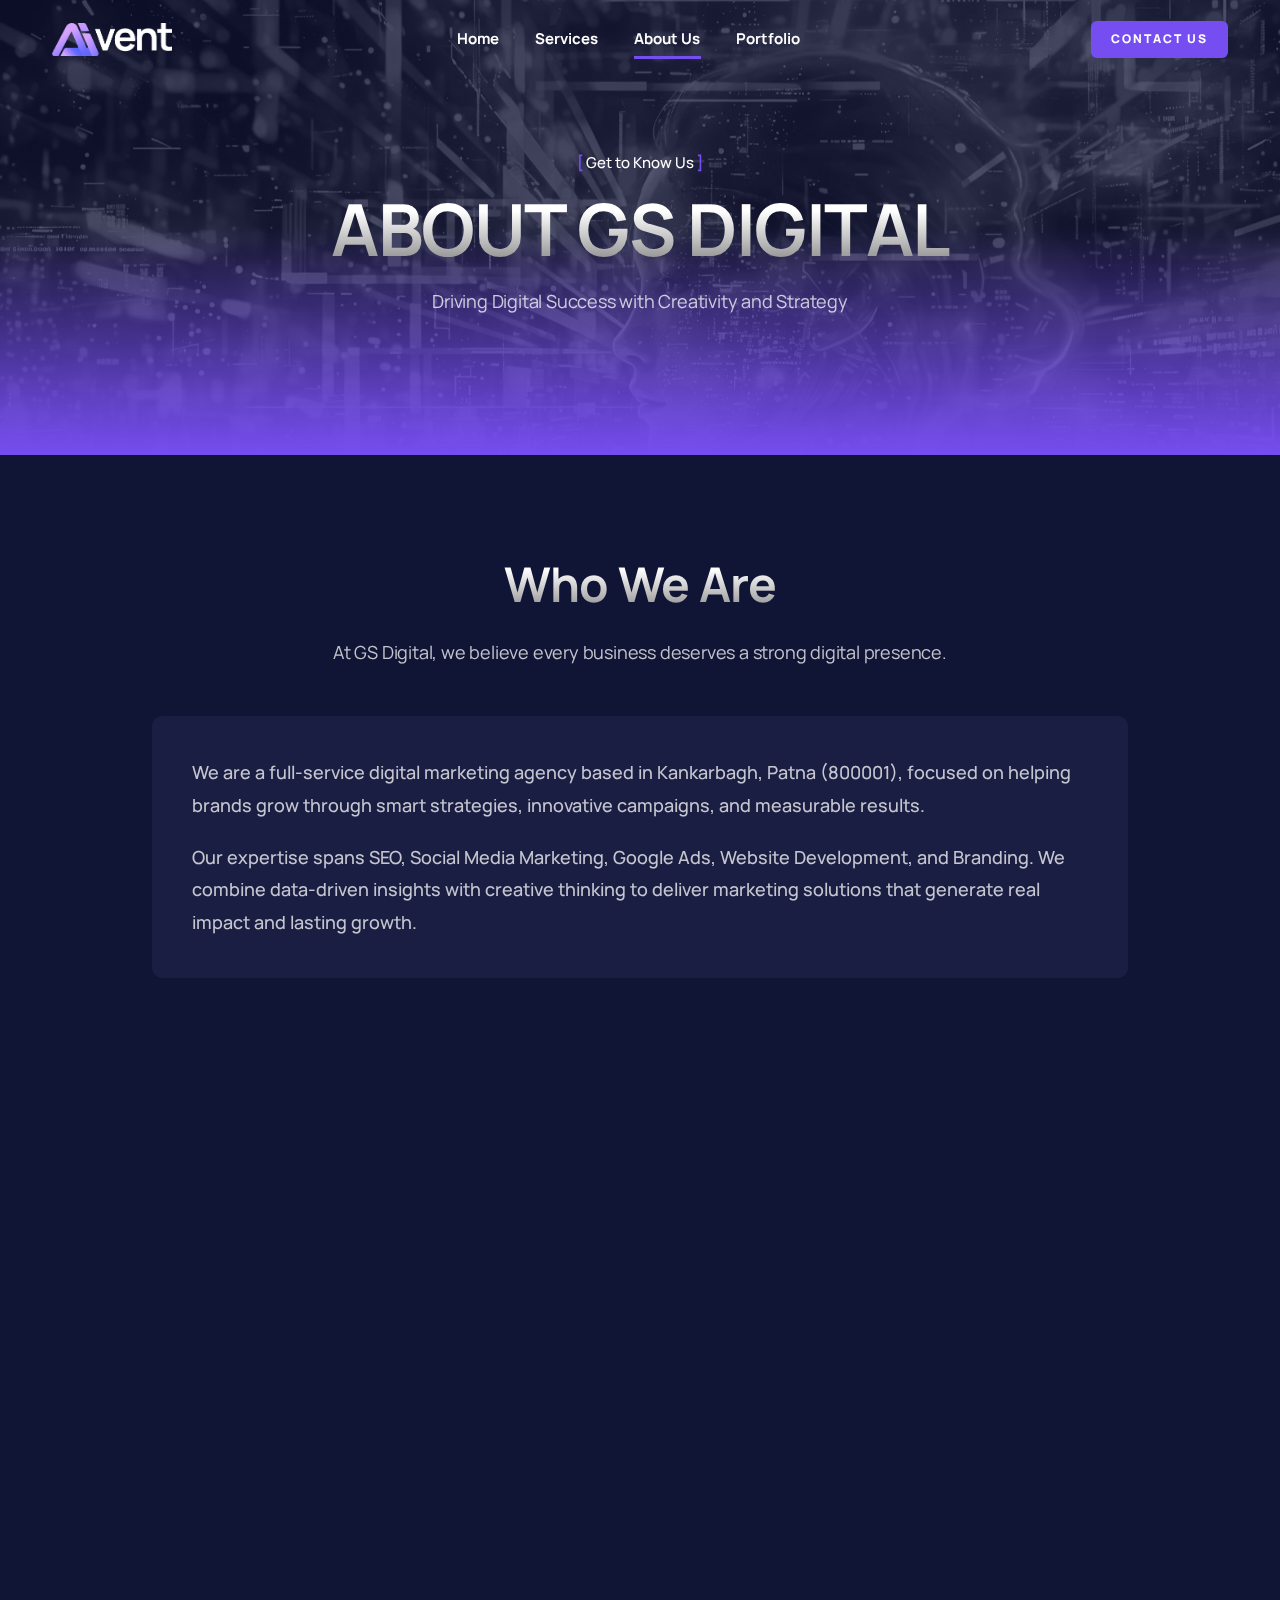
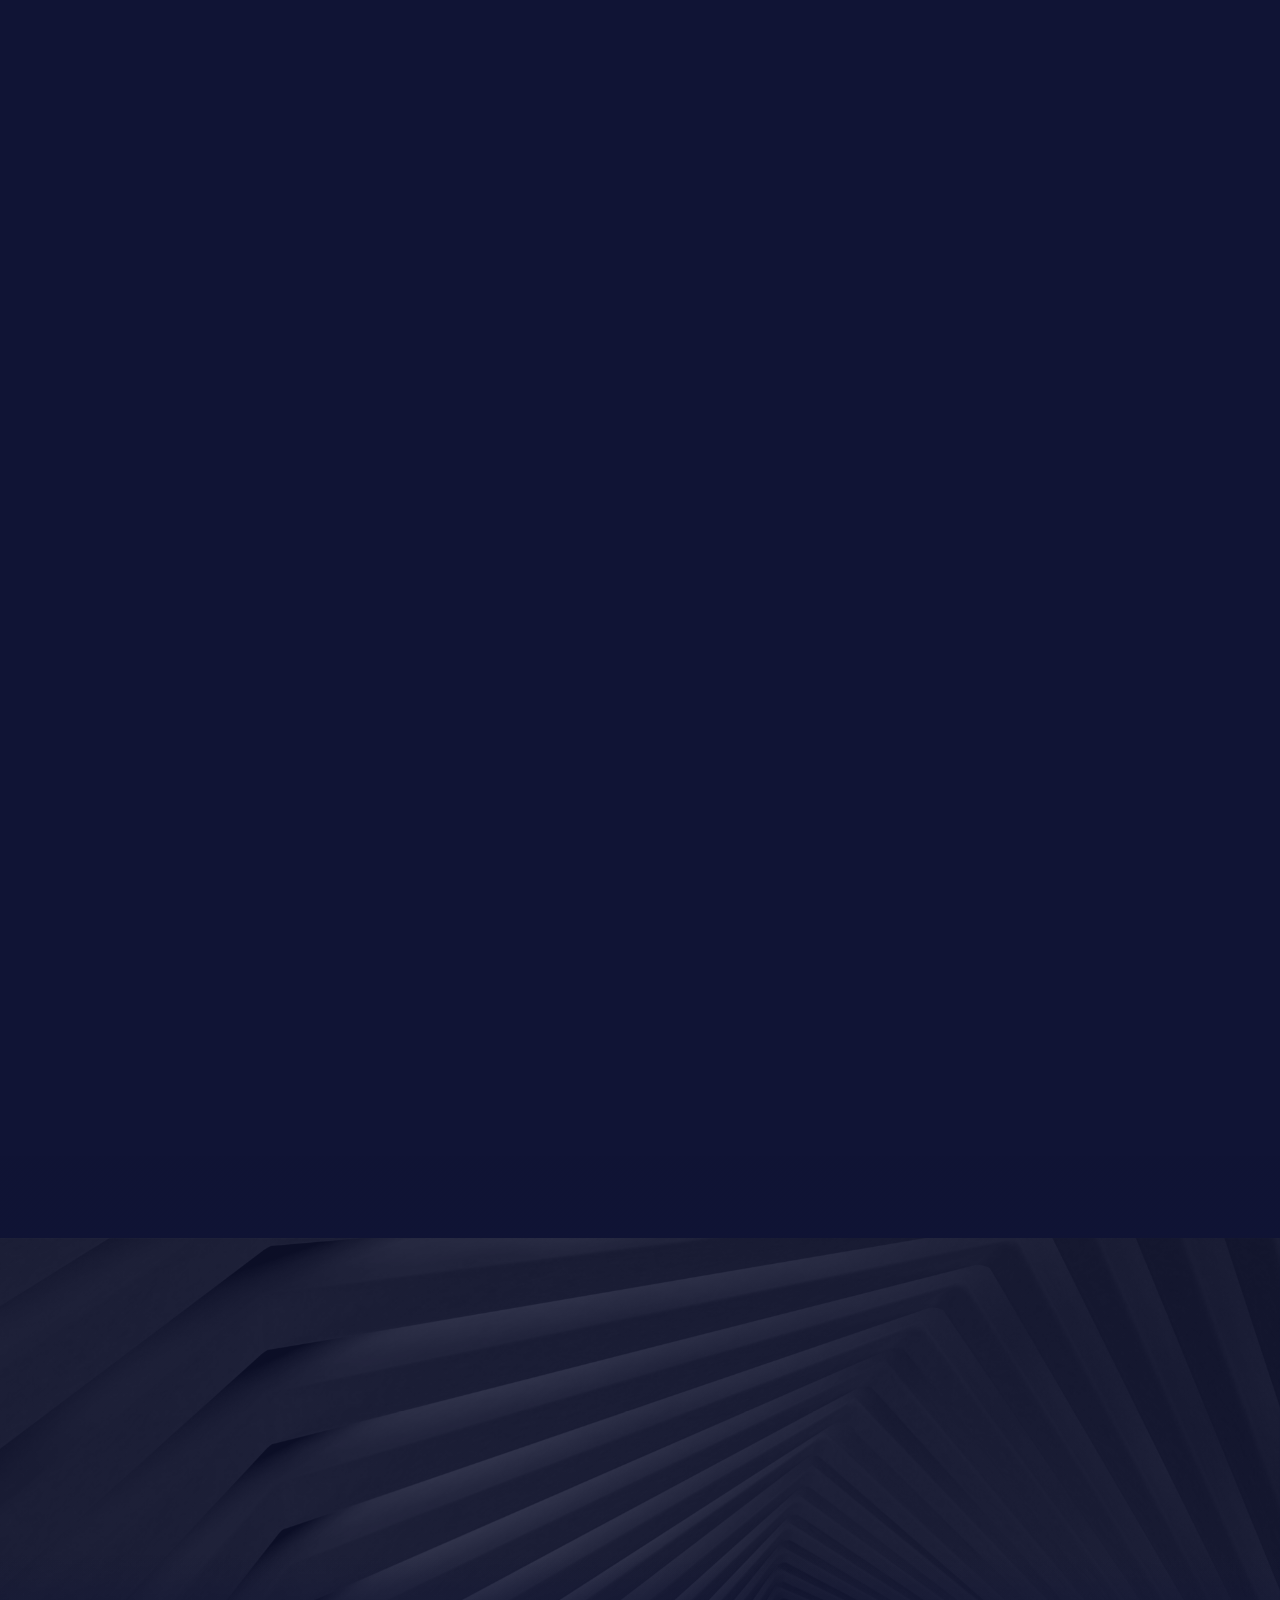
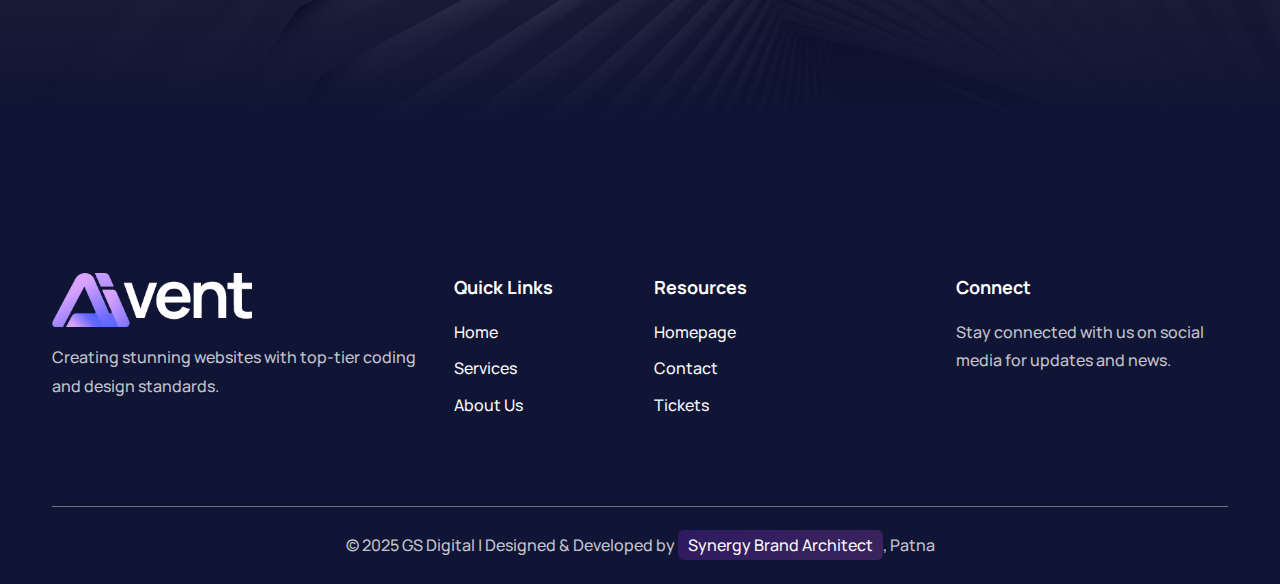
<file: about.html>
<!DOCTYPE html>
<html lang="zxx">

<head>
    <title>About Us - GS Digital</title>
    <link rel="icon" href="icon.webp" type="image/gif" sizes="16x16">
    <meta content="text/html;charset=utf-8" http-equiv="Content-Type">
    <meta content="width=device-width, initial-scale=1.0" name="viewport" >
    <meta content="GS Digital - Digital Marketing Agency" name="description" >
    <meta content="" name="keywords" >
    <meta content="" name="author" >
    <!-- CSS Files
    ================================================== -->
    <link href="bootstrap.min.css" rel="stylesheet" type="text/css" id="bootstrap">
    <link href="vendors.css" rel="stylesheet" type="text/css" >
    <link href="swiper.css" rel="stylesheet" type="text/css" >
    <link href="style.css" rel="stylesheet" type="text/css" >
    <!-- custom-css -->
    <link href="swiper-custom-1.css" rel="stylesheet" type="text/css" >
    <!-- color scheme -->
    <link id="colors" href="colors/scheme-01.css" rel="stylesheet" type="text/css" >

</head>

<body class="dark-scheme section-dark">
    <div id="wrapper">
        <div class="float-text show-on-scroll">
            <span><a href="#">Scroll to top</a></span>
        </div>
        <div class="scrollbar-v show-on-scroll"></div>
        
        <!-- page preloader begin -->
        <div id="de-loader"></div>
        <!-- page preloader close -->
        
        <!-- header begin -->
        <header class="transparent">
            <div class="container">
                <div class="row">
                    <div class="col-md-12">
                        <div class="de-flex">
                            <div class="de-flex-col">
                                <!-- logo begin -->
                                <div id="logo">
                                    <a href="index.html">
                                        <img class="logo-main" src="logo.webp" alt="GS Digital" style="max-height: 50px;">
                                        <img class="logo-scroll" src="logo.webp" alt="GS Digital" style="max-height: 50px;">
                                        <img class="logo-mobile" src="logo.webp" alt="GS Digital" style="max-height: 40px;">
                                    </a>
                                </div>
                                <!-- logo close -->
                            </div>

                            <div class="de-flex-col">
                                <div class="de-flex-col header-col-mid">
                                    <ul id="mainmenu">
                                        <li><a class="menu-item" href="index.html">Home</a></li>
                                        <li><a class="menu-item" href="index.html#section-services">Services</a></li>
                                        <li><a class="menu-item active" href="about.html">About Us</a></li>
                                        <li><a class="menu-item" href="index.html#section-demo">Portfolio</a></li>
                                    </ul>
                                </div>
                            </div>

                            <div class="de-flex-col">
                                <a class="btn-main fx-slide w-100" href="#" data-bs-toggle="modal" data-bs-target="#contactModal"><span>Contact Us</span></a>

                                <div class="menu_side_area">
                                    <span id="menu-btn"></span>
                                </div>
                            </div>
                        </div>
                    </div>
                </div>
            </div>
        </header>
        <!-- header close -->
        
        <!-- content begin -->
        <div class="no-bottom no-top" id="content">
            <div id="top"></div>

            <!-- Page Header -->
            <section class="section-dark text-light bg-dark-1 jarallax pb-0 overflow-hidden" aria-label="section">
                <img src="bg.webp" class="jarallax-img" alt="">
                <div class="sw-overlay op-9"></div>
                <div class="gradient-edge-bottom color h-50"></div>

                <div class="container relative z-2">
                    <div class="row g-4 gx-5 justify-content-center">
                        <div class="col-lg-8 text-center">
                            <div class="py-5">
                                <div class="subtitle s2 mb-3 wow fadeInUp">Get to Know Us</div>
                                <h1 class="fs-72 lh-1 text-uppercase wow fadeInUp">About GS Digital</h1>
                                <p class="lead wow fadeInUp">Driving Digital Success with Creativity and Strategy</p>
                            </div>
                        </div>
                    </div>
                </div>

                <div class="spacer-double"></div>
            </section>

            <!-- About Content -->
            <section class="relative">
                <div class="gradient-edge-top op-2"></div>
                <div class="container relative z-2">
                    <div class="row justify-content-center">                        
                        <div class="col-lg-10">
                            <div class="text-center mb-5">
                                <h2 class="wow fadeInUp mb-4">Who We Are</h2>
                                <p class="lead wow fadeInUp" data-wow-delay=".2s">
                                    At GS Digital, we believe every business deserves a strong digital presence.
                                </p>
                            </div>

                            <div class="bg-dark-2 p-40 rounded-10 mb-4 wow fadeInUp" data-wow-delay=".3s">
                                <p class="fs-18 lh-1-8">
                                    We are a full-service digital marketing agency based in Kankarbagh, Patna (800001), focused on helping brands grow through smart strategies, innovative campaigns, and measurable results.
                                </p>
                                <p class="fs-18 lh-1-8 mb-0">
                                    Our expertise spans SEO, Social Media Marketing, Google Ads, Website Development, and Branding. We combine data-driven insights with creative thinking to deliver marketing solutions that generate real impact and lasting growth.
                                </p>
                            </div>

                            <div class="text-center bg-color-2 p-40 rounded-10 wow fadeInUp" data-wow-delay=".4s">
                                <p class="fs-20 mb-0">
                                    With years of experience and a results-oriented approach, <strong>GS Digital</strong> stands for <strong>Growth and Strategy</strong> — building brands that lead in the digital world.
                                </p>
                            </div>
                        </div>
                    </div>
                </div>
            </section>

            <!-- Why Choose Us -->
            <section class="relative">
                <div class="container relative z-2">
                    <div class="row justify-content-center">                        
                        <div class="col-lg-8 text-center">
                            <div class="subtitle wow fadeInUp mb-3">What Makes Us Different</div>
                            <h2 class="wow fadeInUp mb-5" data-wow-delay=".2s">Why Choose GS Digital</h2>
                        </div>
                    </div>

                    <div class="row g-4">
                        <div class="col-lg-4 col-md-6 wow fadeInRight" data-wow-delay=".2s">
                            <div class="bg-dark-2 p-40 h-100 rounded-10">
                                <div class="bg-color-2 d-inline-block p-3 rounded-10 mb-3">
                                    <i class="fa fa-bullseye fs-32 text-light"></i>
                                </div>
                                <h4>Result-Oriented Approach</h4>
                                <p class="mb-0">We focus on strategies that bring measurable outcomes.</p>
                            </div>
                        </div>

                        <div class="col-lg-4 col-md-6 wow fadeInRight" data-wow-delay=".4s">
                            <div class="bg-dark-2 p-40 h-100 rounded-10">
                                <div class="bg-color-2 d-inline-block p-3 rounded-10 mb-3">
                                    <i class="fa fa-cogs fs-32 text-light"></i>
                                </div>
                                <h4>Customized Solutions</h4>
                                <p class="mb-0">Every business is unique, and our strategies reflect that.</p>
                            </div>
                        </div>

                        <div class="col-lg-4 col-md-6 wow fadeInRight" data-wow-delay=".6s">
                            <div class="bg-dark-2 p-40 h-100 rounded-10">
                                <div class="bg-color-2 d-inline-block p-3 rounded-10 mb-3">
                                    <i class="fa fa-chart-line fs-32 text-light"></i>
                                </div>
                                <h4>Transparent Reporting</h4>
                                <p class="mb-0">Regular performance reports to keep you informed and in control.</p>
                            </div>
                        </div>

                        <div class="col-lg-4 col-md-6 wow fadeInRight" data-wow-delay=".2s">
                            <div class="bg-dark-2 p-40 h-100 rounded-10">
                                <div class="bg-color-2 d-inline-block p-3 rounded-10 mb-3">
                                    <i class="fa fa-users fs-32 text-light"></i>
                                </div>
                                <h4>Experienced Team</h4>
                                <p class="mb-0">A dedicated group of professionals committed to your success.</p>
                            </div>
                        </div>

                        <div class="col-lg-8 col-md-6 wow fadeInRight" data-wow-delay=".4s">
                            <div class="bg-dark-2 p-40 h-100 rounded-10">
                                <div class="bg-color-2 d-inline-block p-3 rounded-10 mb-3">
                                    <i class="fa fa-globe fs-32 text-light"></i>
                                </div>
                                <h4>Local Presence, Global Vision</h4>
                                <p class="mb-0">Based in Kankarbagh, Patna, we work with clients across India.</p>
                            </div>
                        </div>
                    </div>
                </div>
            </section>

            <!-- Mission & Vision -->
            <section class="relative">
                <div class="container relative z-2">
                    <div class="row g-4 align-items-stretch">
                        <div class="col-lg-6 wow fadeInLeft">
                            <div class="bg-color-2 p-50 h-100 rounded-10 text-center">
                                <div class="d-inline-block bg-dark-2 p-4 rounded-circle mb-4">
                                    <i class="fa fa-rocket fs-48 text-light"></i>
                                </div>
                                <h2 class="mb-4">Our Mission</h2>
                                <p class="fs-18 mb-0">
                                    To empower businesses with innovative digital solutions that enhance visibility, engagement, and revenue.
                                </p>
                            </div>
                        </div>

                        <div class="col-lg-6 wow fadeInRight">
                            <div class="bg-color-2 p-50 h-100 rounded-10 text-center">
                                <div class="d-inline-block bg-dark-2 p-4 rounded-circle mb-4">
                                    <i class="fa fa-eye fs-48 text-light"></i>
                                </div>
                                <h2 class="mb-4">Our Vision</h2>
                                <p class="fs-18 mb-0">
                                    To be Bihar's most trusted digital marketing agency, recognized for delivering excellence and creating meaningful digital growth for our clients.
                                </p>
                            </div>
                        </div>
                    </div>
                </div>
            </section>

            <!-- CTA Section -->
            <section class="text-light bg-dark-1 section-dark jarallax" aria-label="section">
                <img src="bg-2.webp" class="jarallax-img" alt="">
                <div class="gradient-edge-bottom"></div>
                <div class="sw-overlay op-9"></div>
                <div class="container relative z-1000">
                    <div class="row align-items-center justify-content-center">  
                        <div class="col-lg-6 text-center">
                            <div class="subtitle wow fadeInUp" data-wow-delay="0s">Ready to Grow?</div>
                            <h1 class="wow fadeInUp" data-wow-delay=".2s">Let's Build Your Digital Success Together</h1>
                            
                            <a class="btn-main fx-slide wow fadeInUp" data-wow-delay=".6s" href="#" data-bs-toggle="modal" data-bs-target="#contactModal"><span>Get in Touch</span></a>

                            <div class="spacer-single"></div>                        
                        </div>
                    </div>
                </div>
            </section>
        </div>
        <!-- content close -->
        
        <!-- footer begin -->
        <footer class="text-light bg-dark-1 section-dark">
            <div class="container">
                <div class="row g-4 py-5">
                    <div class="col-lg-4 col-md-6">
                        <div class="widget">
                            <img src="logo.webp" class="mb-3" style="max-width: 200px;" alt="GS Digital">
                            <p>Creating stunning websites with top-tier coding and design standards.</p>
                        </div>
                    </div>
                    
                    <div class="col-lg-2 col-md-6">
                        <div class="widget">
                            <h5 class="mb-3">Quick Links</h5>
                            <ul class="list-unstyled">
                                <li class="mb-2"><a href="index.html" class="text-light">Home</a></li>
                                <li class="mb-2"><a href="index.html#section-services" class="text-light">Services</a></li>
                                <li class="mb-2"><a href="about.html" class="text-light">About Us</a></li>
                            </ul>
                        </div>
                    </div>
                    
                    <div class="col-lg-3 col-md-6">
                        <div class="widget">
                            <h5 class="mb-3">Resources</h5>
                            <ul class="list-unstyled">
                                <li class="mb-2"><a href="index.html" class="text-light">Homepage</a></li>
                                <li class="mb-2"><a href="contact.html" class="text-light">Contact</a></li>
                                <li class="mb-2"><a href="tickets.html" class="text-light">Tickets</a></li>
                            </ul>
                        </div>
                    </div>
                    
                    <div class="col-lg-3 col-md-6">
                        <div class="widget">
                            <h5 class="mb-3">Connect</h5>
                            <p>Stay connected with us on social media for updates and news.</p>
                        </div>
                    </div>
                </div>
                
                <div class="row">
                    <div class="col-md-12">
                        <div class="border-top border-secondary pt-4 pb-4 text-center">
                            <p class="mb-0">© 2025 GS Digital | Designed & Developed by <a href="https://synergybrandarchitect.in" target="_blank" rel="noopener noreferrer" class="text-light" style="background: linear-gradient(135deg, rgba(138, 43, 226, 0.25), rgba(186, 85, 211, 0.25)); padding: 4px 10px; border-radius: 6px; text-decoration: none; transition: all 0.3s ease;">Synergy Brand Architect</a>, Patna</p>
                        </div>
                    </div>
                </div>
            </div>
        </footer>
        <!-- footer close -->
        
    </div>

    <!-- Contact Modal -->
    <div class="modal fade" id="contactModal" tabindex="-1" aria-labelledby="contactModalLabel" aria-hidden="true">
        <div class="modal-dialog modal-dialog-centered modal-lg">
            <div class="modal-content bg-dark-1 text-light border-0">
                <div class="modal-header border-secondary">
                    <h3 class="modal-title" id="contactModalLabel">Get In Touch</h3>
                    <button type="button" class="btn-close btn-close-white" data-bs-dismiss="modal" aria-label="Close"></button>
                </div>
                <div class="modal-body p-4">
                    <div class="row g-4">
                        <div class="col-lg-6">
                            <div class="bg-dark-2 p-4 rounded-10 h-100">
                                <h5 class="mb-4">Contact Information</h5>
                                <div class="mb-4">
                                    <div class="d-flex align-items-start mb-3">
                                        <i class="fa fa-map-marker-alt fs-20 text-color me-3 mt-1"></i>
                                        <div>
                                            <h6 class="mb-1">Address</h6>
                                            <p class="mb-0">Kankarbagh, Patna - 800001</p>
                                        </div>
                                    </div>
                                    <div class="d-flex align-items-start mb-3">
                                        <i class="fa fa-envelope fs-20 text-color me-3 mt-1"></i>
                                        <div>
                                            <h6 class="mb-1">Email</h6>
                                            <p class="mb-0"><a href="mailto:info@gsdigital.com" class="text-light">info@gsdigital.com</a></p>
                                        </div>
                                    </div>
                                    <div class="d-flex align-items-start">
                                        <i class="fa fa-phone fs-20 text-color me-3 mt-1"></i>
                                        <div>
                                            <h6 class="mb-1">Phone</h6>
                                            <p class="mb-0"><a href="tel:+919876543210" class="text-light">+91 98765 43210</a></p>
                                        </div>
                                    </div>
                                </div>
                            </div>
                        </div>
                        <div class="col-lg-6">
                            <form id="contactForm" class="bg-dark-2 p-4 rounded-10">
                                <h5 class="mb-4">Send Us a Message</h5>
                                <div class="mb-3">
                                    <input type="text" class="form-control bg-dark-1 border-secondary text-light" placeholder="Your Name" required>
                                </div>
                                <div class="mb-3">
                                    <input type="email" class="form-control bg-dark-1 border-secondary text-light" placeholder="Your Email" required>
                                </div>
                                <div class="mb-3">
                                    <input type="tel" class="form-control bg-dark-1 border-secondary text-light" placeholder="Your Phone">
                                </div>
                                <div class="mb-3">
                                    <textarea class="form-control bg-dark-1 border-secondary text-light" rows="4" placeholder="Your Message" required></textarea>
                                </div>
                                <button type="submit" class="btn-main fx-slide w-100"><span>Send Message</span></button>
                            </form>
                        </div>
                    </div>
                </div>
            </div>
        </div>
    </div>
    <!-- Contact Modal Close -->
    
    <!-- Javascript Files
    ================================================== -->
    <script src="vendors.js"></script>
    <script src="designesia.js"></script>

</body>

</html>
</file>
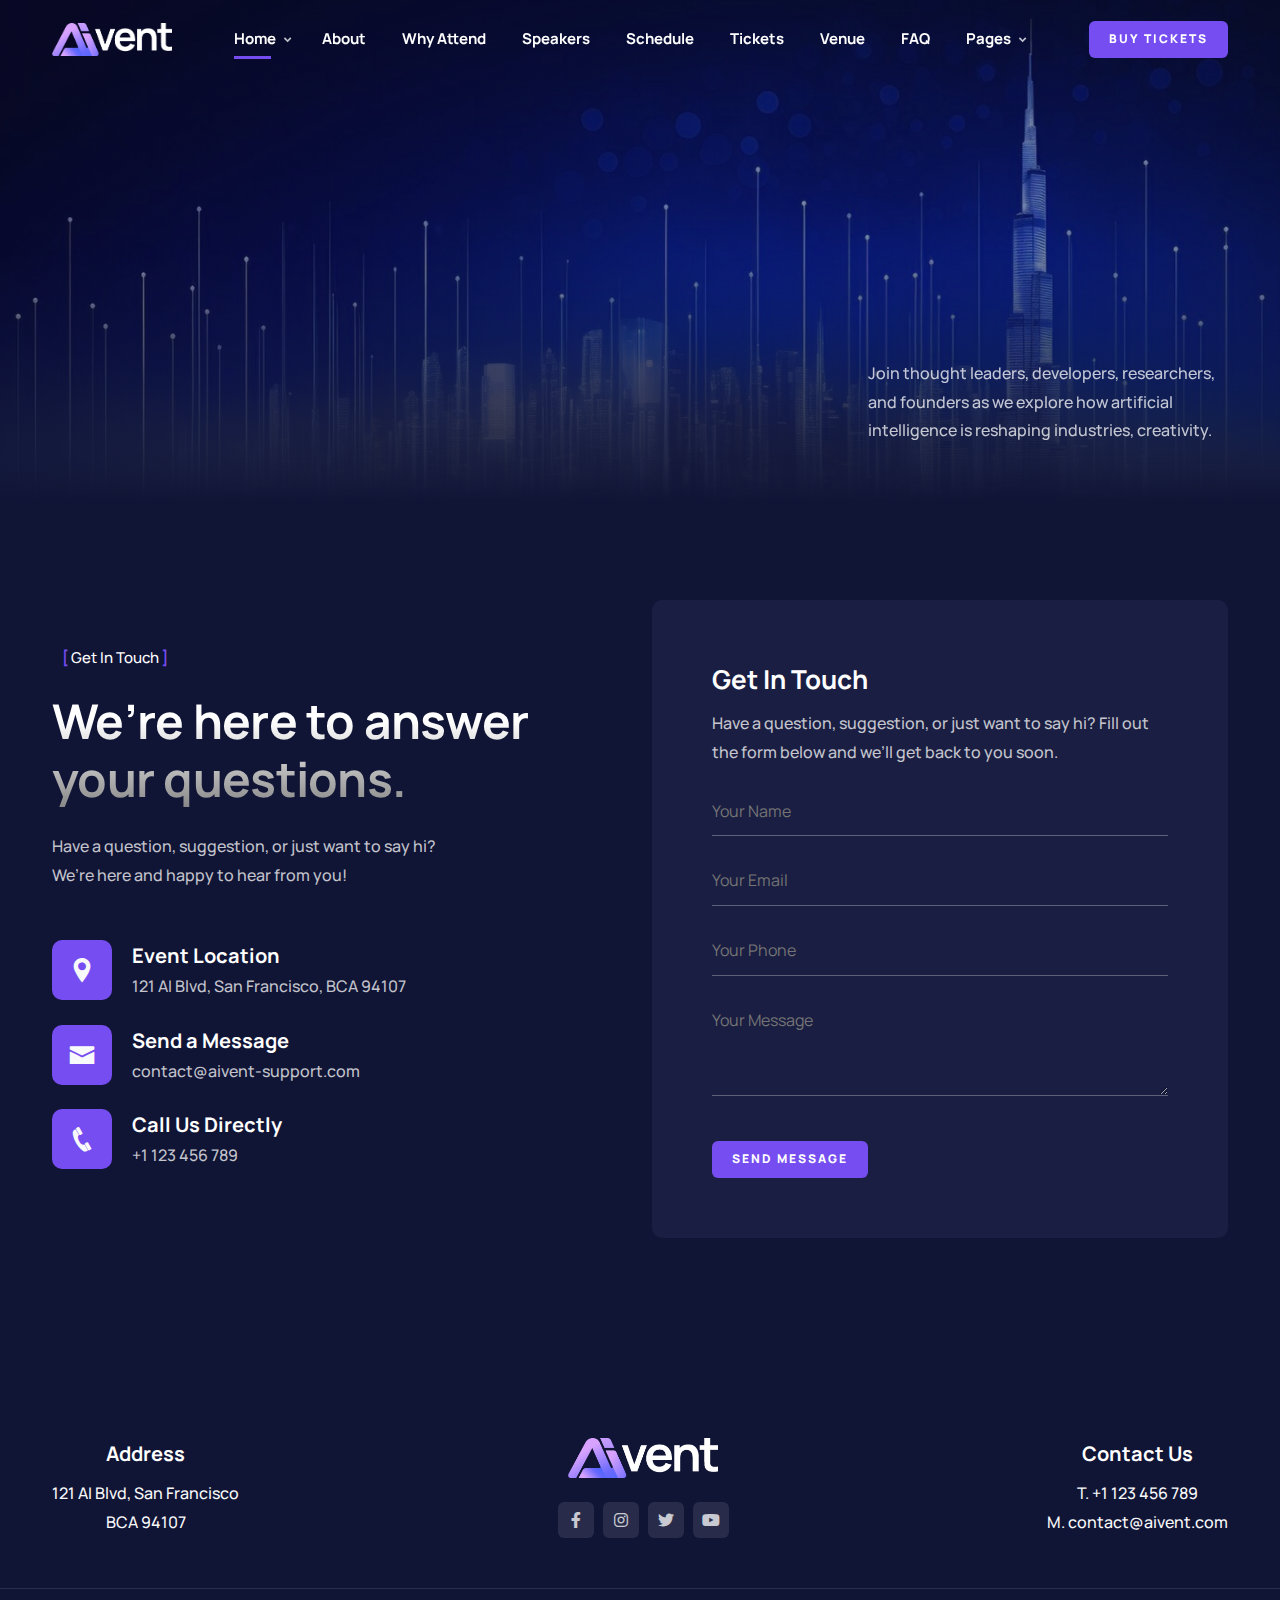
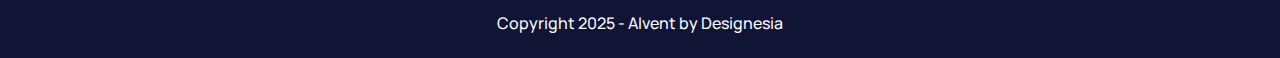
<file: contact.html>
<!DOCTYPE html>
<html lang="en">

<head>
    <title>AIvent - AI Event, Conference and Meetup Website Template</title>
    <link rel="icon" href="icon.webp" type="image/gif" sizes="16x16">
    <meta content="text/html;charset=utf-8" http-equiv="Content-Type">
    <meta content="width=device-width, initial-scale=1.0" name="viewport" >
    <meta content="AIvent" name="description" >
    <meta content="" name="keywords" >
    <meta content="" name="author" >
    <!-- CSS Files
    ================================================== -->
    <link href="bootstrap.min.css" rel="stylesheet" type="text/css" id="bootstrap">
    <link href="vendors.css" rel="stylesheet" type="text/css" >
    <link href="style.css" rel="stylesheet" type="text/css" >
    <!-- color scheme -->
    <link id="colors" href="colors/scheme-01.css" rel="stylesheet" type="text/css" >

</head>

<body class="dark-scheme">

    <div id="wrapper">

        <div class="float-text show-on-scroll">
            <span><a href="contact.html#">Scroll to top</a></span>
        </div>
        <div class="scrollbar-v show-on-scroll"></div>

        <!-- page preloader begin -->
        <div id="de-loader"></div>
        <!-- page preloader close -->

        <header class="transparent">
            <div class="container">
                <div class="row">
                    <div class="col-md-12">
                        <div class="de-flex">
                            <div class="de-flex-col">
                                <!-- logo begin -->
                                <div id="logo">
                                    <a href="index.html">
                                        <img class="logo-main" src="logo.webp" alt="" >
                                        <img class="logo-scroll" src="logo.webp" alt="" >
                                        <img class="logo-mobile" src="logo.webp" alt="" >
                                    </a>
                                </div>
                                <!-- logo close -->
                            </div>

                            <div class="de-flex-col">
                                <div class="de-flex-col header-col-mid">
                                    <ul id="mainmenu">
                                        <li><a class="menu-item active" href="index.html#section-hero">Home</a>
                                            <ul class="mega">
                                                <li>
                                                    <div class="container">
                                                        <div class="sb-menu p-4">
                                                            <div class="row g-3">
                                                                <div class="col-lg-2 col-md-4 col-sm-6 text-center">
                                                                    <div class="relative hover text-center overflow-hidden soft-shadow rounded-1">
                                                                        <a class="p-0" href="index.html">
                                                                            <img src="demo/homepage-1.webp" class="w-100 relative hover-scale-1-1" alt="">
                                                                        </a>
                                                                    </div>
                                                                    <h6 class="mt-3">Demo 1</h6>
                                                                </div>

                                                                <div class="col-lg-2 col-md-4 col-sm-6 text-center">
                                                                    <div class="relative hover text-center overflow-hidden soft-shadow rounded-1">
                                                                        <a class="p-0" href="index-slider.html">
                                                                            <img src="demo/homepage-2.webp" class="w-100 relative hover-scale-1-1" alt="">
                                                                        </a>
                                                                    </div>
                                                                    <h6 class="mt-3">Demo 2</h6>
                                                                </div>

                                                                <div class="col-lg-2 col-md-4 col-sm-6 text-center">
                                                                    <div class="relative hover text-center overflow-hidden soft-shadow rounded-1">
                                                                        <a class="p-0" href="index-static-background.html">
                                                                            <img src="demo/homepage-3.webp" class="w-100 relative hover-scale-1-1" alt="">
                                                                        </a>
                                                                    </div>
                                                                    <h6 class="mt-3">Demo 3</h6>
                                                                </div>

                                                                <div class="col-lg-2 col-md-4 col-sm-6 text-center">
                                                                    <div class="relative hover text-center overflow-hidden soft-shadow rounded-1">
                                                                        <a class="p-0" href="index-slider-text.html">
                                                                            <img src="demo/homepage-4.webp" class="w-100 relative hover-scale-1-1" alt="">
                                                                        </a>
                                                                    </div>
                                                                    <h6 class="mt-3">Demo 4</h6>
                                                                </div>

                                                                <div class="col-lg-2 col-md-4 col-sm-6 text-center">
                                                                    <div class="relative hover text-center overflow-hidden soft-shadow rounded-1">
                                                                        <a class="p-0" href="index-countdown.html">
                                                                            <img src="demo/homepage-5.webp" class="w-100 relative hover-scale-1-1" alt="">
                                                                        </a>
                                                                    </div>
                                                                    <h6 class="mt-3">Demo 5</h6>
                                                                </div>

                                                                <div class="col-lg-2 col-md-4 col-sm-6 text-center">
                                                                    <div class="relative hover text-center overflow-hidden soft-shadow rounded-1">
                                                                        <a class="p-0" href="index-6.html">
                                                                            <img src="demo/homepage-6.webp" class="w-100 relative hover-scale-1-1" alt="">
                                                                        </a>
                                                                    </div>
                                                                    <h6 class="mt-3">Demo 6</h6>
                                                                </div>
                                                            </div>
                                                        </div>
                                                    </div>
                                                </li>
                                            </ul>
                                        </li>
                                        <li><a class="menu-item" href="index.html#section-about">About</a></li>
                                        <li><a class="menu-item" href="index.html#section-why-attend">Why Attend</a></li>
                                        <li><a class="menu-item" href="index.html#section-speakers">Speakers</a></li>
                                        <li><a class="menu-item" href="index.html#section-schedule">Schedule</a></li>
                                        <li><a class="menu-item" href="index.html#section-tickets">Tickets</a></li>
                                        <li><a class="menu-item" href="index.html#section-venue">Venue</a></li>
                                        <li><a class="menu-item" href="index.html#section-faq">FAQ</a></li>
                                        <li><a class="menu-item" href="news.html">Pages</a>
                                            <ul>
                                                <li><a class="menu-item" href="tickets.html">Tickets Style 1</a></li>
                                                <li><a class="menu-item" href="tickets-2.html">Tickets Style 2</a></li>
                                                <li><a class="menu-item" href="news.html">News</a></li>
                                                <li><a class="menu-item" href="news-single.html">News Single</a></li>
                                                <li><a class="menu-item" href="contact.html">Contact</a>
                                            </ul>
                                        </li>
                                    </ul>
                                </div>
                            </div>

                            <div class="de-flex-col">
                                <a class="btn-main fx-slide w-100" href="tickets-2.html"><span>Buy Tickets</span></a>

                                <div class="menu_side_area">
                                    <span id="menu-btn"></span>
                                </div>
                            </div>
                        </div>
                    </div>
                </div>
            </div>
        </header>

        <section id="section-hero" class="section-dark no-top no-bottom text-light jarallax relative mh-500 jarallax">
            <img src="background/4.webp" class="jarallax-img" alt="">
            <div class="gradient-edge-bottom h-50"></div>
            <div class="sw-overlay op-5"></div>
            <div class="abs w-80 bottom-10 z-2 w-100">
                <div class="container">
                    <div class="row align-items-center justify-content-between gx-5">
                        <div class="col-lg-6">
                            <div class="relative wow mask-right">
                                <div class="text-start">
                                    <h1 class="fs-96 text-uppercase fs-sm-10vw mb-0 lh-1">Contact</h1>
                                </div>
                            </div>
                        </div>

                        <div class="col-lg-4 wow fadeInRight" data-wow-delay=".3s">
                            <p class="mb-0">Join thought leaders, developers, researchers, and founders as we explore how artificial intelligence is reshaping industries, creativity.</p>
                        </div>
                    </div>
                </div>
            </div>
        </section>
        
        <section class="relative">
            <div class="container">
              <div class="row align-items-center justify-content-center">
                <div class="col-lg-6">
                    <div class="subtitle">Get In Touch</div>
                    <h2 class="wow fadeInUp">We’re here to answer your questions.</h2>

                    <p class="col-lg-8">Have a question, suggestion, or just want to say hi? We’re here and happy to hear from you!</p>

                    <div class="spacer-single"></div>

                    <div class="row">
                        <div class="col-lg-12">
                            <div class="relative mb-4">
                                <i class="abs fs-28 p-3 bg-color text-light rounded-1 icofont-location-pin"></i>
                                <div class="ms-80px">
                                    <h4 class="mb-0">Event Location</h4>
                                    121 AI Blvd, San Francisco, BCA 94107
                                </div>
                            </div>

                            <div class="relative mb-4">
                                <i class="abs fs-28 p-3 bg-color text-light rounded-1 icofont-envelope"></i>
                                <div class="ms-80px">
                                    <h4 class="mb-0">Send a Message</h4>
                                    contact@aivent-support.com
                                </div>
                            </div>

                            <div class="relative mb-4">
                                <i class="abs fs-28 p-3 bg-color text-light rounded-1 icofont-phone"></i>
                                <div class="ms-80px">
                                    <h4 class="mb-0">Call Us Directly</h4>
                                    +1 123 456 789
                                </div>
                            </div>
                            
                        </div>
                    </div>

                </div>

                <div class="col-lg-6">
                    <div class="bg-dark-2 rounded-1 p-60 relative">
                        <form name="contactForm" id="contact_form" method="post" action="contact.html#">
                        <div class="row g-4">
                            <div class="col-lg-12">
                                <h3>Get In Touch</h3>
                                <p>Have a question, suggestion, or just want to say hi? Fill out the form below and we’ll get back to you soon.</p>

                                <div class="field-set">
                                    <input type="text" name="name" id="name" class="form-underline" placeholder="Your Name" required>
                                </div>

                                <div class="field-set">
                                    <input type="text" name="email" id="email" class="form-underline" placeholder="Your Email" required>
                                </div>

                                <div class="field-set">
                                    <input type="text" name="phone" id="phone" class="form-underline" placeholder="Your Phone" required>
                                </div>

                                <div class="field-set">
                                    <textarea name="message" id="message" class="form-underline h-100px" placeholder="Your Message" required></textarea>
                                </div>
                            </div>
                        </div>
                            
                        
                        <div class="g-recaptcha" data-sitekey="6LdW03QgAAAAAJko8aINFd1eJUdHlpvT4vNKakj6"></div>
                        <div id='submit' class="mt-3">
                            <input type='submit' id='send_message' value='Send Message' class="btn-main">
                        </div>

                        <div id="success_message" class='success'>
                            Your message has been sent successfully. Refresh this page if you want to send more messages.
                        </div>
                        <div id="error_message" class='error'>
                            Sorry there was an error sending your form.
                        </div>
                    </form>
                    </div>
                </div>
              </div>
            </div>
        </section>        

    </div>

    <!-- footer begin -->
    <footer class="text-light section-dark">
        <div class="container">
            <div class="row g-4 align-items-center">
                <div class="col-md-12">
                    <div class="d-lg-flex align-items-center justify-content-between text-center">
                        <div>
                            <h3 class="fs-20">Address</h3>
                            121 AI Blvd, San Francisco<br>
                            BCA 94107
                        </div>
                        <div>
                            <img src="logo.webp" class="w-150px" alt=""><br>
                            <div class="social-icons mb-sm-30 mt-4">
                                <a href="contact.html#"><i class="fa-brands fa-facebook-f"></i></a>
                                <a href="contact.html#"><i class="fa-brands fa-instagram"></i></a>
                                <a href="contact.html#"><i class="fa-brands fa-twitter"></i></a>
                                <a href="contact.html#"><i class="fa-brands fa-youtube"></i></a>
                            </div>

                        </div>
                        <div>
                            <h3 class="fs-20">Contact Us</h3>
                            T. +1 123 456 789<br>
                            M. contact@aivent.com
                        </div>
                    </div>
                </div>                    
            </div>
        </div>
        <div class="subfooter">
            <div class="container">
                <div class="row">
                    <div class="col-md-12 text-center">
                        Copyright 2025 - AIvent by Designesia
                    </div>
                </div>
            </div>
        </div>
    </footer>
    <!-- footer end -->
    <div id="buy-now" class="show-on-scroll">
        <a class="btn-buy" href="https://themeforest.net/item/aivent-ai-event-conference-and-meetup-website-template/58402469" target="_blank">Buy on <img src="envato.svg" alt=""></a>
    </div>
    <!-- Javascript Files
    ================================================== -->
    <script src="vendors.js"></script>
    <script src="designesia.js"></script>
    <script src="validation-contact.js"></script>

</body>

</html>
</file>
<file: style.css>
/* ================================================== */


/* AIvent
/* created by designesia

@charset "utf-8";

Table of content:

* body
* header
  * subheader
* navigation
* content
* section
* footer
* sidebar
* contact
* elements
  * border
  * breadcrumb
  * button and link
  * columns
  * counter
  * divider
  * dropcap
  * heading
  * list
  * map
  * page heading
  * pagination
  * preloader
  * progress bar
  * social icons
  * spacer
  * tabs
  * testimonial
* plugins
* media query
*/

/* ================================================== */

@import url('https://fonts.googleapis.com/css2?family=Manrope:ital,wght@0,200;0,300;0,400;0,500;0,600;0,700;0,800;1,200;1,300;1,400;1,500;1,600;1,700;1,800&display=swap');
@import url('https://fonts.googleapis.com/css2?family=Manrope:ital,wght@0,200;0,300;0,400;0,500;0,600;0,700;0,800;1,200;1,300;1,400;1,500;1,600;1,700;1,800&display=swap');

/* ================================================== */


/* import fonts icon */


/* ================================================== */

@import url("fontawesome4/css/font-awesome.css");
@import url("fontawesome6/css/fontawesome.css");
@import url("fontawesome6/css/brands.css");
@import url("fontawesome6/css/solid.css");
@import url("elegant_font/HTML_CSS/style.css");
@import url("et-line-font/style.css");
@import url("icofont/icofont.min.css");

* {
  /* body font */
  --body-font: "Manrope", Helvetica, Arial, sans-serif;
  --body-font-size: 16px;
  --body-font-color: rgba(0, 0, 0, .6);
  --body-font-color-dark: rgba(255, 255, 255, .75);
  --body-font-weight: 500;
  /* heading font */
  --heading-font: "Manrope", Helvetica, Arial, sans-serif;  
  --heading-font-weight: bold;
  --heading-font-color: #000000;
  --heading-text-transform: none;
  /* h1 */
  --h1-font-size: 60px;
  --h1-font-weight: var(--heading-font-weight);
  --h1-letter-spacing: -0.02em;
  --h1-line-height: 1.25em;
  --h1-margin-bottom: 20px;
  /* h2 */
  --h2-font: var(--heading-font);
  --h2-font-size: 48px;
  --h2-font-weight: var(--heading-font-weight);
  --h2-letter-spacing: -0.015em;
  --h2-line-height: 1.2em;
  --h2-margin-bottom: 25px;
  /* h3 */
  --h3-font-size: 26px;
  --h3-font-weight: var(--heading-font-weight);
  --h3-letter-spacing: 0;
  --h3-line-height: 1.5em;
  --h3-margin-bottom: 10px;
  /* h4 */
  --h4-font-size: 20px;
  --h4-font-weight: var(--heading-font-weight);
  --h4-letter-spacing: 0;
  --h4-line-height: 1.6em;
  --h4-margin-bottom: 10px;
  /* h5 */
  --h5-font-size: 18px;
  --h5-font-weight: var(--heading-font-weight);
  --h5-letter-spacing: 0;
  --h5-line-height: 1.6em;
  --h5-margin-bottom: 10px;
  /* h6 */
  --h6-font-size: 16px;
  --h6-font-weight: var(--heading-font-weight);
  --h6-letter-spacing: 0;
  --h6-line-height: 1.6em;
  --h6-margin-bottom: 10px;
  /* mainmenu */
  --mainmenu-font: var(--body-font);
  --mainmenu-font-size: 15px;
  --mainmenu-font-weight: 700;
  --mainmenu-letter-spacing: 0;
  --mainmenu-text-transform: none;
  /* header logo */
  --logo-width: 120px;
  --logo-footer-width: 150px;
  /* misc */
  --border-default: solid 1px rgba(30, 30, 30, 1);
  --bg-color-even: #E8E8E8;
  --bg-color-odd: #F4F4F4;
  --bg-light: #F8F9FA;
  --bg-dark-1: #101435;
  --bg-dark-2: #1A1E42;
  --bg-dark-3: #1e1e1e;  
  --bg-dark-1-rgb: 16, 20, 53;
  --bg-grey: #eeeeee;
  --bg-gradient-1: 0deg, rgba(var(--primary-color-rgb), .1) 0%, rgba(var(--secondary-color-rgb), .2) 100%;
  --swiper-theme-color: var(--secondary-color);
  --rounded-1: 10px;
  --border-color:#bbbbbb;
  --container-max-width:1240px;
  /* button */
  --btn-color: #fff;
  --btn-hover-bg: var(--bg-dark-1);
  --btn-font-family: var(--body-font);
  --btn-font-size: 12px;
  --btn-font-weight: 800;
  --btn-letter-spacing: 2px;
  --btn-padding: 4px 20px;
  --btn-rounded: 6px;
  --btn-text-decoration: none;
  --btn-text-transform: uppercase;
  --gradient-text: 0deg,#888888 0%, #ffffff 75%;
}

/* base background color */
.bg-color{background: var(--primary-color)}
.bg-color-2{background: var(--secondary-color)}
.bg-light{background: var(--bg-light) !important}
.bg-dark,.bg-dark-1{background-color: var(--bg-dark-1) !important}
.bg-dark-2{background-color: var(--bg-dark-2) !important}
.bg-dark-3{background-color: var(--bg-dark-3) !important}
.bg-grey{background-color: var(--bg-grey) !important}
.bg-gradient-1{  background: -moz-linear-gradient(var(--bg-gradient-1)) !important;  background: -webkit-linear-gradient(var(--bg-gradient-1)) !important;background: linear-gradient(var(--bg-gradient-1)) !important;
}
/* base color */
.id-color{color:var(--primary-color)}
.rounded-1{
  border-radius: var(--rounded-1) !important;
  -moz-border-radius: var(--rounded-1) !important;
  -webkit-border-radius: var(--rounded-1) !important;
}
.alt-font-1{font-family:var(--alt-font-1);}

/* ================================================== */


/* body */


/* ================================================== */

html {
  position: relative;
  overflow-x: hidden;
  padding: 0;
  margin: 0;
}

body {
  overflow: hidden;
  font-family: var(--body-font);
  font-size: var(--body-font-size);
  font-weight: var(--body-font-weight);;
  color: var(--body-font-color);
  padding: 0;
  line-height: 1.8em;
  word-spacing: 0px;
}

body.dark-scheme {
  color: var(--body-font-color-dark);
  background: var(--bg-dark-1);
}

a,
a:hover {
  color:var(--body-font-color);
  text-decoration: none;
  outline: none;
}

.dark-scheme a,
.dark-scheme a:hover,
.text-light a,
.text-light a:hover {
  color:var(--body-font-color-dark);
  text-decoration: none;
  outline: none;
}


/* ================================================== */


/*  header  */


/* ================================================== */

header {
  width: 100%;
  position: absolute;
  left: 0;
  z-index: 1001;
  background: var(--bg-dark-1);
  margin: 0;
}

header.header-s1 {
  top: 0;
}

header.header-bg {
  background: rgba(0, 0, 0, 0.5);
}

header.transparent {
  background: none;
}

body:not(.side-layout) header:not(.smaller):not(.header-mobile).header-light.transparent {
  background: rgba(255, 255, 255, 0.0);
}

header.autoshow {
  top: -120px;
  height: 70px !important;
}

header.autoshow.scrollOn,
header.autoshow.scrollOff {
  -o-transition: .5s;
  -ms-transition: .5s;
  -moz-transition: .5s;
  -webkit-transition: .5s;
  transition: .5s;
  outline: none;
}

header.autoshow.scrollOn {
  top: 0;
}

header.autoshow.scrollOff {
  opacity: ;
  top: -120px;
}

header div#logo {
  color: white;
  -webkit-transition: all 0.3s;
  -moz-transition: all 0.3s;
  -ms-transition: all 0.3s;
  -o-transition: all 0.3s;
  transition: all 0.3s;
}

header .logo-2 {
  display: none;
}

header .logo-scroll {
  display: none;
}

header .logo,
header .logo-2 {
  font-family: var(--body-font);
  color: #fff;
  font-size: 40px;
  font-weight: 300;
}

header .logo-2 {
  color: #333;
}

header.header-full nav {
  float: left;
}

header nav a {
  -webkit-transition: all 0.3s;
  -moz-transition: all 0.3s;
  -ms-transition: all 0.3s;
  -o-transition: all 0.3s;
  transition: all 0.3s;
}

header nav a:hover {
  color: #555;
}

header.smaller #mainmenu ul ul {
  top: 0px;
}

header.smaller {
  position: fixed;
  top: 0px;
  background: var(--bg-dark-1);
  -webkit-backdrop-filter: blur(10px);
  -o-backdrop-filter: blur(10px);
  -moz-backdrop-filter: blur(10px);
  backdrop-filter: blur(10px);
  border: none;*/
}

header.header-mobile.header-float .header-inner,
header.smaller.header-float .header-inner{
  background: none;
  margin-top: 0;
  padding: 0;
}

header.smaller.header-float.header-light .header-inner{
  background: none;
}


header.header-light.smaller{
  background: rgba(255, 255, 255, 1.0);
}

.scroll-down {
    margin-top: -90px;
}

.scroll-up {
    margin-top: 0;
}

header.header-center.scroll-down{
  margin-top: -175px;
}

header.header-center #logo-center{
  display: inline-block;
  padding-top: 40px;
}

header.header-center #mainmenu{
  display: inline-block;
}

header.header-center{
  text-align: center;
}

header.header-center #logo{
  display: none;
}

header.smaller div#logo,
header.s2 div#logo {}

header.smaller .logo-init {
  display: none;
}

header.smaller #topbar {
  margin-top:-42px;
  overflow: hidden;
}

header.smaller #topbar.topbar-dark {
  background: rgba(34, 34, 34, .05);
}

header.smaller #topbar.topbar-dark a {
  color: #333333;
}

header .logo-mobile {
  display: none;
}


header.smaller.scroll-light {
  background: #ffffff;
}

header.scroll-light .logo-scroll{
  display: none;
}

header.smaller.scroll-light .logo-main{
  display: none;
}

header.smaller.scroll-light .logo-scroll{
  display: block;
}

header.smaller.scroll-dark {
  background: var(--bg-color-even);
}

header.header-light .h-phone,
header.smaller.scroll-light .h-phone {
  color: #202020;
}

header:not(.header-light).smaller.scroll-light div#logo .logo {
  display: none;
}

header.smaller.scroll-light div#logo .logo-2 {
  display: inline-block;
}

header.smaller.scroll-light div#logo .logo-scroll {
  display: inline-block;
}

header.smaller.header-light div#logo .logo {
  display: none;
}

header.smaller.scroll-light .social-icons i {
  color: var(--heading-font-color);
}

header.smaller.scroll-light #mainmenu li a,
header.smaller.scroll-light #mainmenu li.has-child:after {
  color: var(--heading-font-color);
}

.logo-smaller div#logo {
  width: 150px;
  height: 30px;
  line-height: 65px;
  font-size: 30px;
}

.logo-smaller div#logo img {
  font-size: 30px;
}

div#logo img{
  max-width: var(--logo-width);
}

footer .logo-footer{
  max-width: var(--logo-footer-width);
}

header.smaller div#logo .logo-1 {
  display: none;
}

header.smaller div#logo .logo-2 {
  display: inline-block;
}

.logo-small {
  margin-bottom: 20px;
}

header.header-full {
  padding-left: 30px;
  padding-right: 30px;
}

header .header-row {
  text-align: center;
}

header .header-col {
  position: relative;
  height: 100%;
}

/* left col header */
header .header-col.left {
  float: left;
  padding: 0 30px 0 0;
  /* border-right:solid 1px rgba(255,255,255,.2); */
}

/* middle col header */
header .header-col.mid {
  float: right;
}

header .header-col.mid .social-icons {
  float: right;
  /* border-left:solid 1px rgba(255,255,255,.2); */
  padding: 0 30px 0 30px;
}

header.header-float .header-inner{
  padding: 0 30px;
  background: var(--bg-dark-1);
  margin-top: 40px;
  border-radius: 10px;
  -moz-border-radius: 10px;
  -webkit-border-radius: 10px;
}

header.header-float.header-light .header-inner{
  background: #ffffff;
}


.header-col-right {
  text-align: right;
}
/* subheader */

#subheader {
  overflow: hidden;
  position: relative;
  padding: 160px 0 120px 0;
}

#subheader h1 {
  font-size: 48px;
  margin-bottom: 0;
  text-transform: uppercase;
}

#subheader.dark {
  background-color: #1A1C26;
}

#subheader.dark h1 {
  color: #fff;
}

.de-overlay{
    position: absolute;
    width: 100%;
    height: 100%;
    top:0;
    left: 0;
    background: rgba(var(--bg-dark-1-rgb), .35);
  }

.de-overlay-gradient{
  position: absolute;
  width: 100%;
  height: 100%;
  top:0;
  left: 0;
  background: linear-gradient(45deg, rgba(var(--primary-color-rgb),.8), rgba(var(--secondary-color-rgb),.8));
}


.de-overlay-gradient-2{
  position: absolute;
  width: 100%;
  height: 100%;
  top:0;
  left: 0;
  background: linear-gradient(45deg, rgba(var(--primary-color-rgb),.8) 0%, rgba(var(--secondary-color-rgb),0) 100%);
}

.crumb-wrapper{
  position: absolute;
  padding: 0 20px;
  padding-bottom: 5px;
  bottom: 0;
  z-index: 1;
  text-align: center;
  left: 50%;
  transform: translateX(-50%);
  background: rgba(255, 255, 255, .1);
}

.crumb {
  font-size: 13px;
}


.crumb {
  display: inline-block;
  padding: 3px 10px;
  margin-top: 20px;
  line-height: 1.2em;
  border-radius:30px;
  -moz-border-radius:30px;
  -webkit-border-radius:30px;
}

.text-light .crumb a{
  color:rgba(255, 255, 255, 1.0);
}


#subheader.text-light .crumb {
  color: #fff;
}

#subheader .small-border-deco {
  display: block;
  margin: 0 auto;
  margin-top: 20px;
  width: 100%;
  height: 1px;
  background: rgba(255, 255, 255, .1);
}

#subheader .small-border-deco span {
  display: block;
  margin: 0 auto;
  height: 2px;
  width: 100px;
}

#subheader.dark h2,
#subheader.dark h4 {
  color: #fff;
}

#subheader.dark h2 {
  font-size: 48px;
}

#subheader.s2 {
  text-align: left;
  padding: 120px 0 20px;
  border: solid 1px #ddd;
  border-left: none;
  border-right: none;
}

.rtl #subheader.s2 {
  text-align: right;
}


#subheader.s2 h1,
#subheader.s2 .crumb {
  margin: 0;
  padding: 0;
}

#subheader.s2 .crumb {
  float: right;
  margin-top: 10px;
}

.rtl #subheader.s2 .crumb {
  float: left;
}


/* ================================================== */


/* navigation */


/* ================================================== */

#mainmenu {
  font-size: 13px;
  margin: 0 auto;
  padding: 0;
  float: none;
  counter-reset: my-awesome-counter;
}

#mainmenu ul {
  margin: 0px 0px;
  padding: 0px;
  height: 30px;
  background: #ffffff;
  color: var(--body-font-color);
}

#mainmenu ul:not(.mega) {
  border: solid 1px #dddddd;
}

.dark-scheme #mainmenu ul {
  background: var(--bg-dark-1);
  border: solid 1px rgba(255, 255, 255, .1);
}

#mainmenu li {
  margin: 0px 0px;
  padding: 0px 0px;
  float: left;
  display: inline;
  list-style: none;
  position: relative;
}

#mainmenu>li {
  margin-right: 30px;
}

#mainmenu>li:last-child{
  margin-right: 0;
}

#mainmenu>li {
  counter-increment: my-awesome-counter;
}

#mainmenu li a.new:before{
  content:"NEW";
  font-size: 12px;
  padding: 1px 4px;
  border-radius:3px;
  -moz-border-radius:3px;
  -webkit-border-radius:3px;
  margin-right: 5px;
  color:#ffffff;
  background: var(--primary-color);
}
/*
#mainmenu>li::before {
  content: counter(my-awesome-counter) ' —';
  right: 8px;
  top: 5px;
  color:var(--secondary-color);
  margin-right: 5px;
  font-weight: 500;
  font-family: var(--heading-font);
}
*/

header.smaller #mainmenu>li::before{
  transform: scale(0);
}

#mainmenu>li.has-child:after {
  font-family: FontAwesome;
  content: "\f078";
  padding-left: 5px;
  font-size: 8px;
  position: relative;
  top: -2px;
  color:rgba(255, 255, 255, .75);
}

.rtl #mainmenu li.has-child:after {
  padding-left: 15px;
}

.header-light #mainmenu li.has-child:after {
  color: rgba(0, 0, 0, .5);
}

#mainmenu >li>a {  
  padding-right: 6px;  
  font-size: var(--mainmenu-font-size);
  font-weight: var(--mainmenu-font-weight);
  text-transform: var(--mainmenu-text-transform);
  letter-spacing: var(--mainmenu-letter-spacing);
}

#mainmenu li.has-child>a {
  padding-right: 0px;
}

#mainmenu a {
  position: relative;
  display: inline-block;
  padding-top: 25px;
  padding-bottom: 25px;
  text-decoration: none;
  color: #ffffff;
  text-align: center;
  outline: none;
}

#mainmenu p {
  line-height: 1.8em;
  margin-bottom: 0;
}

header.header-light #mainmenu a {
  color: var(--heading-font-color);
}

#mainmenu a span:not(.badge) {
  position: relative;
  width: 0%;
  color: #ffffff;
  display: block;
  font-size: 10px;
  text-transform: uppercase;
  line-height: 14px;
  border-bottom: solid 2px #ffffff;
}

#mainmenu li:hover a span:not(.badge) {
  width: 100%;
}

#mainmenu li li a span:not(.badge) {
  float: right;
  margin-top: 5px;
}

#mainmenu a.active span:not(.badge) {
  width: 100%;
  margin-left: 0%;
}

.header-light {
  background: #ffffff;
}

.header-light #mainmenu>li>a {
  color: var(--heading-font-color);
}

#mainmenu li li {
  font-family: var(--body-font);
  font-size: 14px;
}

#mainmenu li li:last-child {
  border-bottom: none;
}

#mainmenu li li a {
  padding: 5px 15px;
  border-top: none;
  color: #606060;
  width: 100%;
  border-left: none;
  text-align: left;
  font-weight: normal;
  border-bottom: solid 1px rgba(255, 255, 255, .1);
  letter-spacing: 0;
}

#mainmenu li li a:hover{
  background: var(--primary-color);
}

#mainmenu li:last-child>a {
  border-bottom: none;
}

.dark-scheme #mainmenu li li a {
  color: #ffffff;
}

.rtl #mainmenu li li a {
  text-align: right;
}

#mainmenu li li a:hover {
  color: #111;
}

#mainmenu li li a:after {
  content: none;
}

#mainmenu li li a:hover,
#mainmenu ul li:hover>a {
  color: #fff;
}

#mainmenu li a{
  position: relative;
}

#mainmenu li a:before{
  content: '';
  width: 0;
  height: 3px;
  position: absolute;
  left: 0;  
  bottom: 20px;
  background: var(--primary-color);
}

#mainmenu li a.active:before{
  width: calc(100% - 5px);
}

#mainmenu li ul {
  width: 190px;
  height: auto;
  position: absolute;
  left: 0px;
  z-index: 10;
  visibility: hidden;
  opacity: 0;
  border-radius: 3px;
}

#mainmenu ul li b {
  background: #333;
  color: #ffffff;
  padding: 0 3px;
  padding-bottom: 3px;
  font-size: 10px;
  margin-right: 3px;
  border-radius: 2px;
  -moz-border-radius: 2px;
  -webkit-border-radius: 2px;
}

#mainmenu li li {
  font-size: 14px;
  display: block;
  float: none;
  text-transform: none;
}

#mainmenu li:hover>ul {
  visibility: visible;
  opacity: 1;
  margin-top: 0px;
}

#mainmenu li ul ul:not(.ul-list) {
  top: 0px;
  margin-left: 188px;
}

#mainmenu select {
  padding: 10px;
  height: 36px;
  font-size: 14px;
  border: none;
  background: #ff4200;
  color: #eceff3;
}

#mainmenu select option {
  padding: 10px;
}

#mainmenu .btn-type {
  padding: 0;
  margin: 0;
}

#mainmenu .btn-type a {
  background: #eee;
  padding: 0;
  margin: 0;
}

#mainmenu>li ul.mega {
  position: fixed;
  left: 0;
  height: 0%;
  width: 100%;
  visibility: hidden;
  opacity: 0;
  overflow: hidden;
  padding: 0;
  -webkit-box-shadow: none;
  -moz-box-shadow: none;
  box-shadow: none;
  background: none;
}

#mainmenu>li ul.mega > li{
  padding: 0;
  margin: 0;
}

#mainmenu>li ul.mega .sb-menu {
  background: #fff;
  border-radius: 6px;
  -moz-border-radius: 6px;
  -webkit-border-radius: 6px;
  border: solid 1px #dddddd;
}

.dark-scheme #mainmenu>li ul.mega .sb-menu {
  background: var(--bg-dark-1);
  border-color: rgba(255, 255, 255, .1);
}

#mainmenu li:hover ul.mega {
  visibility: visible;
  opacity: 1;
}

#mainmenu li ul.mega>li,
#mainmenu li ul.mega>li a {
  width: 100%;
}

#mainmenu li ul.mega li.title {
  padding: 0px 10px 15px 10px;
  text-align: left;
  color: #fff;
  font-weight: bold;
}

#mainmenu li ul.mega>li ul {
  position: static;
  visibility: visible;
  opacity: 1;
  left: 0;
  float: none;
  width: 100%;
}

#mainmenu ul.mega>li ul li {
  margin: 0;
  padding: 0;
}

#mainmenu ul.mega>li ul li:last-child {
  border-bottom: none;
}

#mainmenu li ul.mega .menu-content {
  background: #171A21;
  padding: 30px;
}

#mainmenu li ul.mega li.title {
  font-family: var(--main-font);
  padding: 0px;
  text-align: left;
  font-weight: bold;
  color: #586383;
}

#mainmenu ul.mega>li ul {
  border: none;
}

#mainmenu li ul.mega ul li a {
  background: none;
  padding: 2px 0;
}

#mainmenu li ul.mega ul li a:hover {
  color: #35404e;
}

header.header-mobile #mainmenu>li ul.mega {
  visibility: visible;
  opacity: 1;
}

header:not(.header-mobile) #mainmenu>li:hover ul.mega {
  height: auto;
}

/* menu toggle for mobile */

#menu-btn {
  line-height: 1.5em;
  display: none;
  float: right;
  width: 32px;
  height: 32px;
  padding: 4px;
  text-align: center;
  cursor: poInter;
  color: #fff;
  margin-top: 0px;
  margin-left: 20px;
}

#menu-btn:before {
  font-family: FontAwesome;
  content: "\f0c9";
  font-size: 20px;
}

#menu-btn.menu-open:before{
  content: "\f068";
}

.rtl #menu-btn {
  float: left;
}


#btn-extra{
  position: relative;
  margin-left: 20px;
  width: 24px;
  height: 12px;
  cursor: pointer;
}

#btn-extra span{
  content: '';
  display: block;
  position: absolute;
  top: 0;
  width: 100%;
  border-bottom: solid 2px #ffffff;
}

#btn-extra.img{
  width: 32px;
  height: 32px;
}

#btn-extra img{
  width: 100%;
}

header.header-light #btn-extra span{
  border-bottom: solid 2px var(--heading-font-color);
}


#btn-extra span:nth-child(2){
  top:auto;
  bottom: 0;
  right: 0;
}

#btn-extra:hover span{
  width: 70%;
}

.header-light #btn-extra span{
  background: var(--bg-dark-1);
}

#extra-wrap{
  position: fixed;
  z-index: 1002;
  top:0;
  right: -500px;
  width: 500px;
  height: 100%;
  overflow: hidden;
  background: rgba(var(--bg-dark-1-rgb), .75);
  -webkit-backdrop-filter: blur(10px);
  -o-backdrop-filter: blur(10px);
  -moz-backdrop-filter: blur(10px);
  backdrop-filter: blur(10px);
}

#extra-wrap.open{
  right: 0;
}

#extra-content{
  padding: 50px;
  color:#ffffff;
  position: absolute;
  top: 0;
  bottom: 0;
  left: 0;
  right: -17px;
  overflow-y: scroll;
}

#btn-close{
  top: 50px;
  right: 50px;
  position: absolute;
  z-index: 1001;
  width: 26px;
  height: 26px;
  cursor: pointer;
}

#btn-close span{
  content: '';
  display: block;
  position: absolute;
  top: 50%;
  width: 100%;
  height: 2px;
  background: #ffffff;
  transform: rotate(45deg);
}

#btn-close span:nth-child(2){
  transform: rotate(-45deg);
}


header.header-mobile.header-light,
header.header-mobile.header-light #menu-btn,
header.header-mobile.header-light #menu-btn:hover {
  background: none;
}

header.header-mobile.header-light #menu-btn {
  color: #222;
}


header.header-mobile.header-center #logo{
  display: block;
}

header.header-mobile.header-center #logo-center{
  display: none;
}

/* ================================================== */


/* content */


/* ================================================== */

#content {
  width: 100%;
  background: #ffffff;
  padding: 90px 0 90px 0;
  z-index: 100;
}

.dark-scheme #content {
  background: var(--bg-dark-1);
}

.dark-scheme #content {
  background: var(--bg-dark-1);
}

/* ================================================== */


/* section */


/* ================================================== */

section {
  padding: 100px 0 100px 0;
}

#content.zebra section:nth-child(even) {
  background: #fcfcfc;
}

section:not(.relative) {}

section.no-bg,
#content.no-bg {
  background: none !important;
}

.bottom-rounded{
  overflow: hidden;
  border-radius:0 0 100% 100%;
  -moz-border-radius:0 0 100% 100%;
  -webkit-border-radius:0 0 100% 100%;
  padding-bottom: 200px;
}

.rounded-up{
  border-radius:60px 60px 0 0;
  -moz-border-radius:60px 60px 0 0;
  -webkit-border-radius:60px 60px 0 0;
}

.rounded-down{
  border-radius:0 0 60px 60px;
  -moz-border-radius:0 0 60px 60px;
  -webkit-border-radius:0 0 60px 60px;
}



.rounded-up-down{
  border-radius:60px;
  -moz-border-radius:60px;
  -webkit-border-radius:60px;
}


.rounded-10px{
    border-radius:10px;
    -moz-border-radius:10px;
    -webkit-border-radius:10px;
}

.rounded-20px{
    border-radius:20px;
    -moz-border-radius:20px;
    -webkit-border-radius:20px;
}


.dark-scheme section {
  background: var(--bg-dark-1);
}

.no-bg {
  background: none !important;
}

.bgcolor-variation {
  background: #f6f6f6;
}

.overlay-gradient {
  width: 100%;
  height: 100%;
  z-index: 100;
  top: 0;
  padding: 90px 0 90px 0;
}

.de_light section {
  background: #ffffff;
}

.text_top {
  position: relative;
  z-index: 1000;
}

/* ================================================== */


/* footer */


/* ================================================== */

footer {
  color: var(--body-font-color-dark);
  background: var(--bg-dark-1);
  padding: 100px 0 0 0;
}

footer.footer-light {
  background: #ffffff;
}

footer.footer-light a {
  color: #5d6371;
}

footer p {
  line-height: 1.8em;
}

.dark-scheme footer a {
  color: var(--body-font-color-dark);
}

footer.footer-black {
  background: #222222;
}

footer h5,
.de_light footer h5 {
  color: #fff;
  font-size: 18px;
  text-transform: none;
}

footer a {
  color: var(--body-font-color-dark);
  text-decoration: none !important;
}

.subfooter {
  margin-top: 50px;
  border-top: solid 1px rgba(255, 255, 255, .1);
  padding: 20px 0 20px 0;
}

.footer-light .subfooter {
  border-top: solid 1px rgba(0, 0, 0, .1);
}

header.header-light-transparent {
  background: rgba(255, 255, 255, .5);
}

header.header-solid.header-light #mainmenu>li>a {
  color: #555;
}

header.header-solid {
  background: #fff;
}

header.smaller.header-dark {
  background: #222222;
  border: none;
}

header.smaller.header-dark #mainmenu a {
  color: #fff;
}

.side-layout header.smaller.header-dark #mainmenu>li {
  border-bottom: solid 1px rgba(255, 255, 255, .1);
}

.side-layout header.smaller.header-dark #mainmenu>li:last-child {
  border-bottom: none;
}

header.header-mobile {
  position: fixed !important;
  background: var(--heading-font-color);
  top: 0;
  padding-top: 10px;
  padding-bottom: 10px;
}

header.header-mobile .container {
  max-width: 100% !important;
  padding-left: 20px;
  padding-right: 20px;
}

.dark-scheme header.header-mobile {
  background: var(--bg-dark-1);
}

header.header-mobile.has-topbar .header-row,
header.header-mobile.has-topbar .header-col {
  margin-top: 10px;
}

header.header-mobile nav {
  float: none;
}

header.header-mobile .logo {
  display: none;
}

header.header-mobile .logo-2 {
  display: inline-block;
}

header.header-mobile.header-light {
  background: #fff;
}

header.header-mobile #mainmenu ul {
  padding: 0;
}

header.header-solid.header-light {
  background: #fff;
}

header.header-light .logo {
  display: none;
}

header.header-light .logo-2 {
  display: inline-block;
}

/* topbar start here */

#topbar {
  z-index: 1000;
  width: 100%;
  overflow: hidden;
  top: 0;
  background: var(--bg-dark-3);
}

#topbar.topbar-light{
  background: var(--bg-grey);
}

#topbar.topbar-light a,
#topbar.topbar-light .social-icons i{
  color: var(--heading-font-color);
}

#topbar.topbar-dark {
  background: rgba(34, 34, 34, .2);
}

#topbar a {
  text-decoration: none;
}

#topbar.text-light a {
  color: #ffffff;
}

.topbar-left,
.topbar-right {
  display: flex;
}

.topbar-right {
  float: right;
}

.topbar-solid {
  background: #ffffff;
}

.tb-light {
  background: #ffffff;
}

#topbar:not(.topbar-noborder) .topbar-right .topbar-widget {
  border-left: solid 1px rgba(255, 255, 255, .1);
}

#topbar:not(.topbar-noborder) .topbar-right span:last-child {
  border-right: solid 1px rgba(255, 255, 255, .1);
}

#topbar:not(.topbar-noborder) .topbar-light .topbar-right .topbar-widget {
  border-left: solid 1px #eee;
}

#topbar:not(.topbar-noborder) .topbar-light .topbar-right span:last-child {
  border-right: solid 1px #eee;
}

#topbar:not(.topbar-noborder) .tb-light .topbar-right .topbar-widget {
  border-left: solid 1px rgba(0, 0, 0, .1);
}

#topbar:not(.topbar-noborder) .tb-light .topbar-right span:last-child {
  border-right: solid 1px rgba(0, 0, 0, .1);
}

/* topbar left content */
.topbar-left {
  float: left;
}

#topbar:not(.topbar-noborder) .topbar-left .topbar-widget {
  border-right: solid 1px rgba(255, 255, 255, .1);
}

#topbar:not(.topbar-noborder) .topbar-light .topbar-left .topbar-widget {
  border-right: solid 1px #eee;
}

#topbar:not(.topbar-noborder) .topbar-left span:first-child {
  border-left: solid 1px rgba(255, 255, 255, .1);
}

#topbar:not(.topbar-noborder) .tb-light .topbar-left .topbar-widget {
  border-right: solid 1px rgba(0, 0, 0, .1);
}

#topbar:not(.topbar-noborder) .tb-light .topbar-left span:first-child {
  border-left: solid 1px rgba(0, 0, 0, .1);
}

.h-phone {
  text-align: center;
  display: inline-block;
  font-weight: 600;
  color: #ffffff;
  font-family: var(--heading-font);
  font-size: 16px;
  margin-right: 20px;
  line-height: 1.3em;
}

.h-phone span {
  display: block;
  font-size: 12.5px;
  font-weight: 500;
  color: rgba(255, 255, 255, .75);
}

header.header-light .h-phone span{
  color: var(--body-font-color);
}


.h-phone i {
  display: inline-block;
  font-size: 32px;
  left: 0;
  top: 12px
}

.menu_side_area .btn-line{
  display: inline-block;
}

/* topbar widget */
.topbar-widget {
  font-size: 15px;
  font-weight: 300;
  display: flex;
  padding: 6px 0  6px 0;
}

.topbar-widget a{
    color:rgba(255, 255, 255, .75);
}

.topbar-widget img{
  width: 20px;
  margin-right: 10px;
}


.topbar-widget.widget-text {
  padding-top: 6px;
}

.topbar-widget i {
  font-size: 16px;
  margin-top: 8px;
  margin-right: 10px;
}

.h-sub .topbar-widget {
  padding: 12px;
}

.topbar-widget:before {
  float: left;
  position: relative;
  font-family: "FontAwesome";
  font-size: 16px;
  margin-right: 10px;
}

.topbar-widget.tb-phone:before {
  content: "\f095";
}

.topbar-widget.tb-email:before {
  content: "\f003";
}

.topbar-widget.tb-opening-hours:before {
  content: "\f017";
}

.topbar-widget.tb-social {
  padding: 0;
}

.topbar-widget.tb-social a {
  font-size: 14px;
  display: flex;
  padding: 5px;
  padding-left: 15px;
  display: inline-block;
  text-align: center;
}

.topbar-widget a span {
  font-weight: bold;
  margin-right: 10px;
  border-radius: 30px;
  -moz-border-radius: 30px;
  -webkit-border-radius: 30px;
}

#topbar:not(.topbar-noborder) .topbar-light .topbar-widget.tb-social a,
#topbar:not(.topbar-noborder) .topbar-light .topbar-widget.tb-social a:first-child {
  border-left: solid 1px rgba(0, 0, 0, .1);
}

#topbar:not(.topbar-noborder) .topbar-widget.tb-social a {
  border-left: solid 1px rgba(255, 255, 255, .1);
}

.tb-light .topbar-widget.tb-social a {
  border-left: solid 1px rgba(0, 0, 0, .1);
}

.topbar-widget.tb-social a:first-child {
  border: none;
}

/* topbar end here */

/* ================================================== */


/* blog */


/* ================================================== */

.blog-list {
  margin: 0;
  padding: 0;
}

/* blog list */

.blog-list>div {
  list-style: none;
  line-height: 1.7em;
  margin-top: 0px;
  border-bottom: solid 1px rgba(255, 255, 255, .1);
  margin-bottom: 20px;
}

.blog-list img {
  margin-bottom: 20px;
}

.de_light .blog-list li {
  border-bottom: solid 1px #ddd;
}

.blog-list h4 {
  margin-top: 20px;
}

.blog-list h4 a {
  color: #fff;
}

.de_light .blog-list h4 a {
  color: #222222;
}

.de_light .text-light .blog-list h4 a {
  color: #fff;
}

.blog-list .btn-more {
  padding: 3px 25px 3px 25px;
  color: #111;
  text-transform: uppercase;
  text-decoration: none;
  font-weight: 700;
  float: right;
}

.blog-list .btn-more:hover {
  background: #fff;
}

.de_light .blog-list .btn-more:hover {
  background: #222;
  color: #fff;
}

.blog-list .post-text {
  padding-left: 80px;
}

.bloglist .post-text a.btn-main {
  display: inline-block;
  margin-top: 0px;
  padding: 5px 25px;
}

.blog-list .blog-slider {
  margin-bottom: -60px;
}

.blog-list .date-box {
  position: absolute;
  text-align: center;
  text-shadow: none;
}

.blog-list .date-box .day,
.blog-list .date-box .month {
  display: block;
  color: #fff;
  text-align: center;
  width: 40px;
  z-index: 100;
}

.de_light .blog-list .date-box .month {
  color: #222222;
}

.blog-list .date-box {
  text-align: center;
  background: #f6f6f6;
  padding: 10px;
}

.blog-list .date-box .month {
  font-size: 14px;
}

.blog-list .date-box .day {
  font-family: var(--body-font);
  color: #222222;
  font-weight: bold;
  font-size: 28px;
}

.blog-list .date-box .month {
  font-family: var(--body-font);
  color: #fff;
  font-size: 13px;
  letter-spacing: 3px;
}

.de_light .blog-list .date-box .month {
  border-bottom-color: #ddd;
}

.de_light .text-light .blog-list .date-box .month {
  color: #fff;
}

/* de-bloglist-type-1 */
.de-bloglist-type-1 .d-content {
  display: block;
  border-bottom: solid 1px rgba(0, 0, 0, .1);
  padding-bottom: 15px;
  margin-bottom: 10px;
  min-height: 100px;
}

.de-bloglist-type-1 .d-image {
  position: absolute;
  overflow: hidden;
  width: 80px;
}

.de-bloglist-type-1 .d-image img {
  width: 100%;
}

.de-bloglist-type-1 .d-content {
  padding-left: 100px;
}

.de-bloglist-type-1 .d-content h4 {
  font-size: 16px;
  margin-bottom: 0px;
}

.de-bloglist-type-1 .d-date {
  position: relative;
  font-size: 12px;
  font-weight: 500;
  padding-left: 18px;
}

.de-bloglist-type-1 .d-date:before {
  font-family: "FontAwesome";
  font-weight: 300;
  color: var(--primary-color);
  content: "\f073";
  left: 0;
  position: absolute;
}


/* de-post-type-1 */
.de-post-type-1 {
  margin-bottom: 40px;
}

.de-post-type-1 .d-image {
  position: relative;
  overflow: hidden;
  border-radius: 8px;
  -moz-border-radius: 8px;
  -webkit-border-radius: 8px;
  margin-bottom: 20px;
}

.de-post-type-1 .d-image img {
  width: 100%;
}

.de-post-type-1 .d-meta {
  font-size: 12px;
  margin-bottom: 10px;
}

.de-post-type-1 .d-meta span {
  display: inline-block;
  font-weight: 600;
  margin-right: 30px;
  padding-left: 30px;
  position: relative;
}

.de-post-type-1 h4 {
  margin-bottom: 10px;
}

.de-post-type-1 h4 a {
  font-size: 20px;
  color: #333333;
  margin-bottom: 0px;
}

.de-post-type-1 .d-meta span:before {
  font-family: "FontAwesome";
  font-size: 20px;
  font-weight: 300;
  color: var(--primary-color);
  content: "";
  left: 0;
  position: absolute;
}

.de-post-type-1 .d-meta span.d-by:before {
  content: "\f007";
}

.de-post-type-1 .d-meta span.d-date:before {
  content: "\f073";
}

.de-post-type-1 .d-meta span.d-tags:before {
  content: "\f02c";
}

.blog-snippet li {
  border-bottom: none;
  margin-bottom: 0;
}

#blog-carousel .item.item {
  width: 100%;
}

.de-blog-c1{
  position: relative;
  margin-bottom: 60px;
}

.de-blog-c1 h4{
  font-size: 28px;
  letter-spacing: 0;
  font-weight: 600;
  line-height: 1.3em;
}

.de-blog-c1 .d-date{
  position: absolute;
  left: 0;
  text-align: center;
  color:#ffffff;
  text-align: center;
}

.de-blog-c1 .d-date .d-month{
  text-transform: uppercase;
  background: var(--primary-color);
  font-size: 16px;
  font-family: var(--heading-font);
  margin-left: .5rem;
  margin-bottom: 10px;
  font-weight:bold;
  line-height: 1em;
  padding: 2px 0;  
  letter-spacing: 2px;
}

.de-blog-c1 .d-date .d-day{
  font-size: 52px;
  font-family: var(--heading-font);
  padding-left: .3rem;
  font-weight: bold;
}

.de-blog-c1 .d-image{
  padding-left: 100px;
}

.de-blog-c1 .d-image img{
  width:100%;
  -webkit-box-shadow: 8px 8px 0 0px var(--primary-color);
  -moz-box-shadow: 8px 8px 0 0px var(--primary-color);
  box-shadow: 8px 8px 0 0px var(--primary-color);
}

/* blog comment */

#blog-comment {
  margin-top: 40px;
}

#blog-comment h5 {
  margin-bottom: 10px;
}

#blog-comment ul,
#blog-comment li {
  list-style: none;
  margin-left: -40px;
  padding-left: 0;
}

.rtl #blog-comment li {
  margin-right: -30px;
}

.rtl #blog-comment li li {
  margin-right: 40px;
}

#blog-comment li {
  min-height: 70px;
  margin-bottom: 20px;
  padding-bottom: 20px;
  border-bottom: solid 1px #ccc;
}

.dark-scheme #blog-comment li {
  border-bottom-color: rgba(255, 255, 255, .1);
}

#blog-comment li .avatar {
  position: absolute;
  margin-top: 5px;
}

#blog-comment li .avatar img{
  width: 70px;
  border-radius:10px;
  -moz-border-radius:10px;
  -webkit-border-radius:10px;
}

#blog-comment .comment {
  margin-left: 85px;
}

.rtl #blog-comment .comment {
  margin-left: 0;
  margin-right: 85px;
}

#blog-comment li {
  min-height: 70px;
  font-size: 15px;
  line-height: 1.6em;
}

#blog-comment li li {
  margin-left: 55px;
  padding-bottom: 0px;
  margin-top: 20px;
  padding-top: 20px;
  border-top: solid 1px #ccc;
  border-bottom: none;
}

.dark-scheme #blog-comment li li {
  border-top-color: rgba(255, 255, 255, .1);
}

#blog-comment li li .avatar {
  position: absolute;
}

#blog-comment li li .comment {}

.comment-info {
  margin-left: 85px;
  margin-bottom: 5px;
}

.rtl .comment-info {
  margin-left: 0;
  margin-right: 85px;
}

.comment-info span {}

.comment-info .c_name {
  display: block;
  font-weight: 700;
  color: #555555;
}

.dark-scheme .comment-info .c_name {
  color: #ffffff;
}

.comment-info .c_reply {
  padding-left: 20px;
  margin-left: 20px;
  border-left: solid 1px #ddd;
  font-size: 12px;
}

.dark-scheme .comment-info .c_reply {
  border-left-color: rgba(255, 255, 255, .2);
}

.comment-info .c_date {
  font-size: 12px;
}

.blog-list h4 {
  color: #333;
}

.blog-list .post-wrapper {}

.blog-read h4 {
  color: #333;
  letter-spacing: normal;
  font-size: 24px;
  text-transform: none;
}

.blog-carousel ul,
.blog-carousel li {
  margin: 0;
  list-style: none;
}

.blog-carousel h4 {
  margin-bottom: 0px;
}

.blog-carousel p {
  margin-bottom: 10px;
}

.blog-carousel .post-date {
  text-transform: uppercase;
  letter-spacing: 3px;
  font-size: 11px;
  color: #888;
}

.bloglist {
  position: relative;
  overflow: hidden;
  margin-bottom: 15px;
  background: var(--tertiary-color);
}

.post-content {
  position: relative;
}

.post-content p {
  margin-bottom: 0px;
}

.post-text .d-date{
  font-size: 14px;
}

.post-text h4 {
  margin-top: 10px;
  margin-bottom: 10px;
}

.post-text h4 a {
  font-weight: bold;
  font-family: var(--body-font);
  color: #1A1C26;
  text-decoration: none;
  line-height: 1.5em;
  letter-spacing: 0;
}

.dark-scheme .post-text h4 a {
  color: #ffffff;
}

.post-text .tags {
  font-size: 10px;
  text-transform: uppercase;
}

.p-tagline {
  position: absolute;
  z-index: 1;
  top: 20px;
  left: 20px;
}

.p-tagline {
  left: auto;
  right: 20px;
}

.p-tagline,
.p-title {
  font-family: var(--body-font);
  background: rgba(var(--primary-color-rgb), .2);
  border-radius: 3px;
  display: inline-block;
  font-size: 10px;
  font-weight: bold;
  letter-spacing: 2px;
  line-height: 10px;
  padding: 7px 10px 6px 10px;
  text-transform: uppercase;
  margin-bottom: 5px;
}

.p-tagline,
.p-title.invert {
  background: var(--secondary-color);
}

.p-title {
  font-size: 12px;
  margin-bottom: 20px;
}

.post-text .p-date {
  text-transform: uppercase;
  letter-spacing: 2px;
  font-size: 10px;
  font-weight: 500;
  color: #888888;
  padding: 5px 10px;
  background: rgba(0, 0, 0, .05);
  border-radius: 5px;
  -moz-border-radius: 5px;
  -webkit-border-radius: 5px;
}

.blog-read img {
  margin-bottom: 20px;
}

.blog-read .post-text {
  padding: 0;
}

/* blog comment form */

#commentform label {
  display: block;
}

#commentform input {
  width: 290px;
}

#commentform input:focus {
  border: solid 1px #999;
  background: #fff;
}

#commentform textarea {
  width: 97%;
  padding: 5px;
  height: 150px;
  color: #333;
}

#commentform textarea:focus {
  border: solid 1px #999;
  background: #fff;
}

#commentform input.btn {
  width: auto;
}


.post-meta {
  margin: 0px 0 10px 0px;
  border: solid 1px #eee;
  border-left: none;
  border-right: none;
  border-left: none;
  font-size: 11px;
  display: table;
  width: 100%;
  table-layout: fixed;
}

.post-meta a {
  color: #888;
}

.post-meta span {
  display: table-cell;
  padding: 10px 0 10px 0;
  text-align: center;
}

.post-meta span i {
  float: none;
}

.post-image{
  overflow: hidden;x
}
.post-image img {
  width: 100%;
  margin-bottom: 0px;
}
.post-image .d-tagline{
  position: absolute;
  top:20px;
  right: 20px;
  line-height: 1em;
}

.post-image .d-tagline span{
  font-size: 12px;
  color:#ffffff;
  text-transform: uppercase;
  display: inline-block;
  background: var(--primary-color);
  margin-left: 5px;
  padding: 4px 10px 4px 10px;
  border-radius:6px;
  -moz-border-radius:6px;
  -webkit-border-radius:6px;
  font-weight: 600;
}


.blog-slide {
  padding: 0;
  margin: 0;
}

.blog-item {
  margin-bottom: 60px;
}

.blog-item img.preview {
  width: 100%;
  margin-bottom: 30px;
}

.post-image {
  position: relative;
}

.post-image .post-info {
  position: absolute;
  bottom: 0;
  padding: 0;
  border: none;
  width: 100%;
}

.post-image .post-info .inner {
  margin: 0 30px 0 30px;
  padding: 3px 20px;
  border-radius: 0px 10px 0 0;
}

.post-image .post-date,
.post-image .post-author {
  color: #ffffff;
}

/* ================================================== */

/* ratings */


/* ================================================== */

.ratings {
  color: #F86E4E;
}

.p-rating i {
  color: #cccccc;
}

.p-rating i.checked {
  color: #FFD337;
}

.d-rating i {
  font-size: 15px;
  color: #FEC42C;
  margin-right: 3px;
}

/* ================================================== */


/* contact form */


/* ================================================== */

.error {
  display: none;
  margin-top: 30px;
  color: #e7505a;
  clear: both;
  padding-top: 20px;
  padding: 20px;
  background: rgba(231, 80, 90, .1);
  border: solid 1px #e7505a;
}

.success {
  display: none;
  position: relative;
  color: #ffffff;
  background: var(--bg-dark-2);
  clear: both;
  padding: 30px;
  padding-left: 90px;
  border-radius:var(--rounded-1);
  -moz-border-radius:var(--rounded-1);
  -webkit-border-radius:var(--rounded-1);
}

.success:before{
  font-size: 40px;
  position: absolute;
  font-family: "FontAwesome";
  content: "\f00c";
  margin-right: 15px;
  left: 30px;
  top:40px;
}

.error img {
  vertical-align: top;
}

#contact_form textarea {
  /*height: calc(100% - 20px);*/
}

#contact_form .radio-img input[type="radio"] + label, 
#contact_form .radio-img input[type="checkbox"] + label{
  padding: 0px;
  position: relative;
  background: none;
  width: 20%;
  float: left;
  text-align: center;
  margin-right: 5%;
}

#contact_form .radio-img input[type="radio"] + label:before, 
#contact_form .radio-img input[type="checkbox"] + label:before {
  position: absolute;
  top: 10px;
  left: 15px;
  display: none;
}

#contact_form .radio-img input[type="radio"] + label img, 
#contact_form .radio-img input[type="checkbox"] + label img{
  width: 100%;
  margin-bottom: 10px;
  opacity: .5;
}

#contact_form .radio-img input[type="radio"]:checked + label img, 
#contact_form .radio-img input[type="checkbox"]:checked + label img{
  width: 100%;
  padding: 3px;
  opacity: 1;
  background: var(--primary-color);
}

#contact_form input[type=checkbox] {
  position: relative;
  border: solid 1px var(--primary-color);
  background: none;
  cursor: pointer;
  line-height: 0;
  margin: 4px .6em 0 0;
  outline: 0;
  padding: 0 !important;
  vertical-align: text-top;
  height: 15px;
  width: 15px;
  -webkit-appearance: none;
  opacity: .5;
}

.form-control {
  padding: 10px;
  border: solid 1px rgba(0,0,0,0.05);
  background: rgba(0,0,0,.025);
  border-radius: var(--rounded-1) !important;
  -moz-border-radius: var(--rounded-1) !important;
  -webkit-border-radius: var(--rounded-1) !important;
}

.text-light .form-control{
  color: #ffffff;
  border: solid 1px rgba(255,255,255,0.2);
  background: rgba(255,255,255,.025);
}

.text-light select.form-control option{
  color: var(--heading-font-color);
}


.radio-opt{
  float: left;
}


.radio-opt input[type="radio"]{
  display: none;
}

.radio-opt label {
  min-width: 62px;
  font-size: 12px;
  vertical-align: middle;
  text-align: center;
  cursor: pointer;
  background-color: rgba(var(--primary-color-rgb),.2);
  color: white;
  padding: 0px;
  margin: 0 8px 8px 0;
  opacity: .5;
}
.radio-opt input[type="radio"]:checked + label{
  background-color: var(--primary-color);
  opacity: 1;
}



#contact_form input[type=checkbox]:checked{
  background: var(--primary-color);
  opacity: 1;
}


#contact_form.s2 .radio-img input[type="radio"] + label, 
#contact_form.s2 .radio-img input[type="checkbox"] + label,
#contact_form .radio-img input[type="radio"] + label img, 
#contact_form .radio-img input[type="checkbox"] + label img{
  width: 100%;
  float: none;
}

.form-underline{
  outline: none;
  width: 100%;
  padding: 10px 0 10px 0;
  margin-bottom: 20px;
  border: none;
  border-bottom: solid 1px var(--bg-dark-1);
  background: none;
  border-radius: 0;
  height: auto;
  box-shadow: none;
  -moz-box-shadow: none;
  -webkit-box-shadow: none;
}

.text-light .form-underline,
.dark-scheme .form-underline{
  color: #ffffff;
  border-bottom-color: rgba(255, 255, 255, .3);
}

.form-underline input[type=text],
.form-underline textarea,
.form-underline input[type=email],
.form-underline select {
  color: #333;
  border-bottom: solid 1px var(--heading-font-color);
}

.text-light .form-underline input[type=text],
.text-light .form-underline textarea,
.text-light .form-underline input[type=email],
.text-light .form-underline select {
  color: #fff;
  border-bottom: solid 1px #ffffff;
}


.hover-underline{
  position: relative;
  border-bottom: solid 1px rgba(0, 0, 0, .4);
}

.hover-underline .form-underline{
  padding-top: 0;
}

.text-light .hover-underline{
    border-bottom: solid 1px rgba(255, 255, 255, .4);
}


.hover-underline:before{
  content: '';
  position: absolute;
  bottom: 0;
  margin-bottom: -1px;
  width:0;
  border-bottom: solid 1px #000000;
  -o-transition: .3s;
  -ms-transition: .3s;
  -moz-transition: .3s;
  -webkit-transition: .3s;
  transition: .3s;
  outline: none;
}

.text-light .hover-underline:before{
  border-bottom: solid 1px #ffffff;
}


.hover-underline:hover:before{
  width:100%;
}

.text-light ::placeholder {
  color: #ffffff;
  opacity: 1; /* Firefox */
}

.text-light::-ms-input-placeholder { /* Edge 12 -18 */
  color: #ffffff;
}

.form-default input[type=text],
.form-default textarea,
.form-default input[type=email],
.form-default select {
  padding: 10px;
  margin-bottom: 20px;
  background: rgba(255, 255, 255, .5);
  border-radius: 0px;
  -moz-border-radius: 0px;
  -webkit-border-radius: 0px;
  height: auto;
  box-shadow: none;
  -moz-box-shadow: none;
  -webkit-box-shadow: none;
  font-weight: 400;
  font-size: 18px;
}

.form-border select {
  background: url("data:image/svg+xml;utf8,<svg fill='black' height='24' viewBox='0 0 24 24' width='24' xmlns='http://www.w3.org/2000/svg'><path d='M7 10l5 5 5-5z'><path d='M0 0h24v24H0z' fill='none'></svg>") right 5px center no-repeat !important;
}

.rtl .form-border select {
  background: none !important;
  padding-left: 20px;
}

#contact_form.form-default textarea {
  padding: 10px;
  height: 170px;
  border-radius: 0px;
  -moz-border-radius: 0px;
  -webkit-border-radius: 0px;
}

#form_subscribe input[type=text] {
  padding: 7px 12px 7px 12px;
  width: 80%;
  float: left;
  display: table-cell;
  border-radius: 30px 0 0 30px;
  -moz-border-radius: 30px 0 0 30px;
  -webkit-border-radius: 30px 0 0 30px;
  border: none;
  border-right: none;
  background: rgba(255, 255, 255, .7);
  -webkit-box-shadow: 2px 2px 20px 0px rgba(20, 20, 20, 0.05);
  -moz-box-shadow: 2px 2px 20px 0px rgba(20, 20, 20, 0.05);
  box-shadow: 2px 2px 20px 0px rgba(20, 20, 20, 0.05);
}

#form_sb input[type=text] {
  font-size: 20px;
  padding: 25px 20px 25px 20px;
  width: 85%;
  height: 30px;
  float: left;
  display: table-cell;
  border-radius: 30px 0 0 30px;
  -moz-border-radius: 30px 0 0 30px;
  -webkit-border-radius: 30px 0 0 30px;
  border: none;
  background: #ffffff;
  border: none;
}

.dark-scheme #form_sb input[type=text] {
  color: #ffffff;
  background: rgba(255, 255, 255, .1);
}

#form_sb #btn-submit i {
  text-align: center;
  font-size: 30px;
  float: left;
  width: 15%;
  background: #171A21;
  color: #ffffff;
  display: table-cell;
  padding: 10px 0 10px 0;
  border-radius: 0 30px 30px 0;
  -moz-border-radius: 0 30px 30px 0;
  -webkit-border-radius: 0 30px 30px 0;
}

footer:not(.footer-light) #form_subscribe input[type=text]::-moz-input-placeholder {
  color: #ffffff;
}

footer:not(.footer-light) #form_subscribe input[type=text]::-webkit-input-placeholder {
  color: #ffffff;
}


footer:not(.footer-light) #form_subscribe.form-dark input[type=text] {
  color: #ffffff;
  background: rgba(255, 255, 255, .1);
}

.footer-light #form_subscribe input[type=text] {
  border: none;
  border-right: none;
  padding: 6px 12px;
  background: #ffffff;
}

#form_subscribe input[type=text]:focus {
  background: rgba(255, 255, 255, .2);
}

#form_subscribe #btn-subscribe i {
  text-align: center;
  font-size: 28px;
  float: left;
  width: 20%;
  background: #171A21;
  color: #ffffff;
  display: table-cell;
  padding: 5px 0 5px 0;
  border-radius: 0 30px 30px 0;
  -moz-border-radius: 0 30px 30px 0;
  -webkit-border-radius: 0 30px 30px 0;
}

.form-default input[type=text]:focus,
.form-default textarea:focus,
.form-default input[type=email]:focus,
.form-default select:focus {
  background: #f6f6f6;
}

.error_input {
  border-bottom: solid 1px #ff0000 !important;
}

.arrow-up,
.arrow-down {
  width: 0;
  height: 0;
  border-left: 40px solid transparent;
  border-right: 40px solid transparent;
  border-bottom: 40px solid #fff;
  position: fixed;
  margin-left: auto;
  margin-right: auto;
  left: 0;
  right: 0;
  bottom: 0;
  cursor: poInter;
  z-index: 101;
}

.arrow-down {
  border-top: 40px solid #fff;
  border-bottom: none;
  position: fixed;
  z-index: 102;
  top: -40px;
}

.arrow-up:before {
  font-family: "FontAwesome";
  font-size: 20px;
  content: "\f067";
  color: #222;
  position: relative;
  top: 12px;
  margin: 0 0 0 -8px;
}

.arrow-down:before {
  font-family: "FontAwesome";
  font-size: 20px;
  content: "\f068";
  color: #222;
  position: relative;
  top: -35px;
  margin: 0 0 0 -8px;
}

/* ================================================== */


/* elements */


/* ================================================== */


/* border */


/* ------------------------------ */

.small-border {
  width: 50px;
  height: 2px;
  background: rgba(0, 0, 0, .5);
  border-left: none;
  border-right: none;
  display: block;
  margin: 0 auto;
  margin-bottom: 30px;
}


.small-border.sm-left {
  margin-left: 0;
}

.rtl .small-border.sm-left {
  margin-right: 0;
}

.tiny-border {
  height: 1px;
  background: #333;
  width: 40px;
  margin: 20px 0 20px 0;
  display: block;
}

.tiny-border.center {
  margin-left: auto;
  margin-right: auto;
}

.small-border.white {
  border-top: solid 2px #ffffff;
}

/* breadcrumb */


/* ------------------------------ */

.crumb {
  color: #777;
  margin: 0;
  padding: 0;
  font-weight: 500;
}

.crumb{
  padding-top: 10px;
  margin-bottom: -50px;
}

.crumb li {
  display: inline;
  text-decoration: none;
  letter-spacing: 0;
}

.crumb li:after {  
  color: var(--secondary-color);
  font-family: "FontAwesome";
  content:"\f111";
  font-size: 10px;
  margin: 0 10px 0 10px;
}

.crumb li:last-child:after {
  display: none;
}

.crumb a {
  opacity: .6;
  text-decoration: none;
}

.crumb a:hover{
  opacity: 1;
}

.crumb li .active {
  font-weight: bold;
}

.de_light .crumb a:hover {
  color: #fff;
}

/* button and link */


/* ------------------------------ */

a {
  text-decoration: none;
}

.de_light a {
  color: #888;
}

.de_light a:hover {
  color: #555;
}

a.btn-text {
  text-decoration: none;
  display: inline-block;
  color: #111;
  font-weight: 600;
  padding: 0;
}

a.btn-text:after {
  font-family: FontAwesome;
  content: "\f054";
  padding-left: 10px;
}

a.btn-text {
  color: #fff;
}

a.btn-big {
  font-size: 14px;
  color: #eceff3;
  letter-spacing: 1px;
  line-height: normal;
  font-weight: bold;
  text-transform: uppercase;
  border: solid 1px #fff;
  padding: 10px 30px 10px 30px;
}

a.btn-big:after {
  font-family: FontAwesome;
  content: "\f054";
  margin-left: 20px;
}

a.btn,
.btn {
  position: relative;
  z-index: 1;
  overflow: hidden;
}

a.btn:before {
  content: "";
  background: rgba(0, 0, 0, 0);
  width: 0;
  height: 100%;
  position: absolute;
  z-index: -1;
}

a.btn-fx:after {
  font-family: FontAwesome;
  content: "\f178";
  margin-left: 15px;
  position: absolute;
  right: -20px;
  margin-top: 0px;
}

a.btn-fx {
  font-size: 14px;
  color: #eceff3;
  letter-spacing: 1px;
  line-height: normal;
  font-weight: bold;
  text-transform: uppercase;
  border: solid 1px #fff;
  padding: 10px 30px 10px 30px;
}

a.btn-fx:hover {
  padding-left: 20px;
  padding-right: 40px;
}

a.btn-fx:before {
  width: 0;
  height: 100%;
  left: 0;
  top: 0;
  position: absolute;
}

a.btn-fx:hover:after {
  right: 15px;
}

a.btn-fx:hover:before {
  width: 100%;
  background: rgba(0, 0, 0, 1);
}

a.btn-fx.light:hover:before {
  width: 100%;
  background: rgba(255, 255, 255, 1);
}

.btn-fullwidth {
  display: block;
  width: 100%;
}

a.btn-slider {
  font-size: 14px;
  font-weight: bold;
  color: #fff;
  line-height: normal;
  text-decoration: none;
  text-transform: uppercase;
  border: solid 2px #fff;
  padding: 10px 30px 10px 30px;
  border-radius: 60px;
}

a.btn-slider:hover {
  color: #222;
  background: #fff;
  border-color: #000;
  border: solid 2px #fff;
}

a.btn-main:hover,
.btn-main:hover,
a.btn-main.btn-line:hover {
  color: #fff;
  background: var(--btn-hover-bg);
}

a.btn-slider:hover:after {
  color: #222;
}

a.btn-id,
a.btn-id:hover {
  border: none;
}

a.btn-light.btn-id {
  color: #222;
}

a.btn-dark.btn-id {
  color: #fff;
}

.btn-main.btn-small {
  padding: 5px 20px 5px 20px;
  font-weight: bold;
  text-transform: uppercase;
}

.btn-fx.btn-main {
  text-transform: normal;
}

a.btn-bg-dark {
  background: #222;
}

a.btn-text-light {
  color: #fff;
}

.btn-icon-left i {
  margin-right: 12px;
  color: #fff;
}

.btn-add_to_cart,
a.btn-add_to_cart {
  border: solid 1px #bbb;
  font-size: 12px;
  border-radius: 0;
  -moz-border-radius: 0;
  -webkit-border-radius: 0;
  padding: 3px;
  padding-left: 40px;
  padding-right: 20px;
  display: inline-block;
  text-align: center;
  text-decoration: none;
  color: #555;
}

.btn-add_to_cart:before,
a.btn-add_to_cart:before {
  font-family: "FontAwesome";
  content: "\f07a";
  position: absolute;
  left: 20px;
}

a.btn-main,
a.btn-main:active,
a.btn-main:focus,
a.btn-main:visited,
.btn-main,
input[type=button].btn-main,
a.btn-line,
#mainmenu li ul.mega a.btn-main {
  background: var(--primary-color);
  color: var(--btn-color);
  font-family: var(--btn-font-family);
  font-size: var(--btn-font-size);
  font-weight: var(--btn-font-weight);
  letter-spacing: var(--btn-letter-spacing);
  padding: var(--btn-padding); 
  text-decoration: var(--btn-text-decoration);
  text-transform: var(--btn-text-transform);
  border-radius: var(--btn-rounded);
  -moz-border-radius: var(--btn-rounded);
  -webkit-border-radius: var(--btn-rounded);
  border: none;
  position: relative;
  display: inline-block;
  text-align: center;
  outline: 0;
}

a.btn-main.fx-slide{
  overflow: hidden;
}

a.btn-main.fx-slide span{
  display: block;
  position: relative;
  transition: all .3s ease-in-out;
}

a.btn-main.fx-slide:hover span{
  transform: translate(0, 40px);
  opacity: 0;
}

a.btn-main.fx-slide:hover:before {
  opacity: 1;
  transform: translate(0, 0);
}

a.btn-main.fx-slide:before {
  content: attr(data-hover);
  position: absolute;
  left: 0;
  width: 100%;
  opacity: 0;
  transform: translate(0, -100%);
  transition: all 0.3s ease-in-out;
}

a.btn-main.btn-dark-trans{
    background: rgba(255, 255, 255, .1);
}

a.btn-main.btn-dark-trans:hover{
    background: var(--primary-color);
}


a.btn-main.btn-light-trans{
  color:var(--heading-font-color);
  background: rgba(0, 0, 0, .05);
}

a.btn-main.btn-light-trans:hover{
    color:#ffffff;
    background: var(--primary-color);
}

a.btn-main.big{
  font-size: 30px;
  padding: 20px 30px;
}

a.btn-main.btn-trans.light{
  background: rgba(255, 255, 255, .25);
}

a.btn-topbar{
  display: inline-block;
  padding: 5px 20px;
  font-size: 14px;
  font-weight: bold;
}

a.btn-sc {
  display: inline-block;
  font-family: var(--heading-font);
  font-weight: bold;
  padding: 6px;
  font-size: 14px;
  color: #222;
  border-radius: 30px;
  -moz-border-radius: 30px;
  -webkit-border-radius: 30px;
  background: #f2f2f2;
}

a.btn-sc img {
  width: 20px;
  margin-top: -4px;
  margin-right: 8px;
}

a.btn-line,
a.btn-line:hover {
  background: none;
  color: #35404e;
  border: solid 1px rgba(255, 255, 255, .5);
}

a.btn-line:hover {
  border: solid 1px rgba(255, 255, 255, 0);
}

.text-light .btn-line{
  color:#ffffff;
}


a.btn-line:hover {
  color: #ffffff;
}

header:not(.header-light) a.btn-line,
.dark-scheme a.btn-line,
.dark-schem a.btn-line:hover {
  color: #ffffff;
}

a.btn-main.btn-white {
  background: #ffffff;
}

.col-right a.btn-main {
  font-size: 14px;
  text-transform: none;
}

a.btn-border {
  border: solid 2px rgba(255, 255, 255, .3);
  border-radius: 0px;
  -moz-border-radius: 0px;
  -webkit-border-radius: 0px;
  min-width: 120px;
  outline: 0;
  font-weight: bold;
  text-decoration: none;
  padding: 10px 30px;
  min-width: 120px;
  text-transform: uppercase;
  font-size: 12px;
  letter-spacing: 2px;
}

a.btn-border:hover {
  color: #ffffff;
  border-color: rgba(255, 255, 255, 0);
  margin-top: -2px;
  margin-bottom: 2px;
  box-sizing: border-box
}

a.btn-border.light {
  border: solid 1px #ffffff;
  color: #ffffff;
}

a.btn-border.light:hover {
  background: #ffffff;
}

a.btn-border:hover a {
  color: #ffffff !important;
}

.d-btn-close {
  color: #ffffff;
  cursor: poInter;
  text-align: center;
  display: block;
  text-align: center;
  width: 60px;
  height: 60px;
  background: #333;
  font-size: 32px;
  font-weight: bold;
  text-decoration: none;
  margin: 0 auto;
  padding-top: 12px;
  position: absolute;
  left: 0;
  right: 0;
}

a.btn-link {
  display: block;
  text-decoration: none;
  margin-top: 10px;
}

a.btn-lg{
  font-size: 24px;
  padding: 15px 30px 10px 30px;
}

.btn-plus{
  font-size: 15px;
  font-weight: bold;
  display: inline-block;
  position: relative;
  text-align: center;
  max-width: 36px;
  height: 36px;
  border-radius:36px;
  -moz-border-radius:36px;
  -webkit-border-radius:36px;
  overflow: hidden;
  border: solid 1px var(--heading-font-color);
  color: var(--heading-font-color);;
}

.btn-plus:hover{
  max-width: 100%;
  color: var(--heading-font-color);;
}

.btn-plus i{
  position: absolute;
  top: 50%;
  transform: translateY(-50%);
  left: 10px;
}

.btn-plus span{
  opacity: 0;
  display: inline-block;
  overflow: hidden;
  margin-left: 36px;
  line-height: 2.2em;
  padding-right: 15px;
  text-overflow: ellipsis;
  white-space: nowrap;
}

.btn-plus:hover span{
  opacity: 1;
}


.text-light .btn-plus{
  border: solid 1px #ffffff;
  color: #ffffff;;
}

.text-light .btn-plus:hover{
  color: #ffffff;;
}

a.btn-main.btn-with-arrow{
  padding-right: 40px;
}

.btn-with-arrow{
  position: relative;
}

.btn-with-arrow:after{
  position: absolute;
  content: url(ui/arrow-top-right-white.svg);
  top:12px;
}

.btn-with-arrow:hover:after{
  top:8px;
}

.btn-with-arrow:before{
  position: absolute;
  content: url(ui/arrow-top-right-white.svg);
  top:16px;
  left: 8px;
  opacity: 0;
}

a.btn-main.btn-with-arrow:hover{
  padding-right: 25px;
  padding-left: 40px;
}

.btn-with-arrow:hover:after{
  opacity: 0;
}

.btn-with-arrow:hover:before{
  opacity: 1;
  top:12px;
  left: 12px;
}

.cover a.btn-link:hover {
  color: #fff;
}

.play-button {
  border-radius: 60px;
  -moz-border-radius: 60px;
  -webkit-border-radius: 60px;
  color: #fff;
  text-decoration: none;
  border: solid 5px rgba(255, 255, 255, .3);
  display: inline-block;
  text-align: center;
  width: 80px;
  height: 80px;
  padding-top: 22px;
  padding-left: 5px;
}

.play-button:before {
  font-family: "FontAwesome";
  font-size: 20px;
  content: "\f04b";
  position: relative;
  color: #fff;
}

.play-button:hover {
  border: solid 5px rgba(255, 255, 255, 1);
}

.play-button.dark {
  color: #222;
  border: solid 5px rgba(0, 0, 0, .1);
}

.play-button.dark:before {
  color: #222;
}

.play-button.dark:hover {
  border: solid 5px rgba(0, 0, 0, .5);
}

.text-light .play-button {
  border-radius: 60px;
  -moz-border-radius: 60px;
  -webkit-border-radius: 60px;
  color: #fff;
  text-decoration: none;
  border: solid 5px rgba(255, 255, 255, .3);
  display: inline-block;
  text-align: center;
  width: 80px;
  height: 80px;
  padding-top: 22px;
  padding-left: 5px;
}

.text-light .play-button:before {
  font-family: "FontAwesome";
  font-size: 20px;
  content: "\f04b";
  position: relative;
  color: #fff;
}

.text-light .play-button.dark {
  color: #fff;
  border: solid 5px rgba(255, 255, 255, .3);
}

.text-light .play-button.dark:before {
  color: #fff;
}

.text-light .play-button.dark:hover {
  border: solid 5px rgba(255, 255, 255, 1);
}



/* divider */


/* ------------------------------ */

.spacer-single {
  width: 100%;
  height: 30px;
  display: block;
  clear: both;
}

.spacer-double {
  width: 100%;
  height: 60px;
  display: block;
  clear: both;
}

.spacer-triple {
  width: 100%;
  height: 90px;
  display: block;
  clear: both;
}

.spacer-half {
  width: 100%;
  height: 15px;
  display: block;
  clear: both;
}


.spacer-5 {
  width: 100%;
  height: 5px;
  display: block;
  clear: both;
}

.spacer-10 {
  width: 100%;
  height: 10px;
  display: block;
  clear: both;
}

.spacer-20 {
  width: 100%;
  height: 20px;
  display: block;
  clear: both;
}

.spacer-30 {
  width: 100%;
  height: 30px;
  display: block;
  clear: both;
}

.spacer-40 {
  width: 100%;
  height: 40px;
  display: block;
  clear: both;
}

.spacer-50 {
  width: 100%;
  height: 50px;
  display: block;
  clear: both;
}

.spacer-60 {
  width: 100%;
  height: 60px;
  display: block;
  clear: both;
}

.spacer-30-line{
  border-bottom: solid 1px rgba(0, 0, 0, .3);
  margin-top: 30px;
  margin-bottom: 30px;
}

.text-light .spacer-30-line{
  border-bottom: solid 1px rgba(255, 255, 255, .3);
  margin-top: 30px;
  margin-bottom: 30px;
}

hr {
  display: block;
  clear: both;
  border-top: solid 1px #ddd;
  margin: 40px 0 40px 0;
}

/* dropcap */


/* ------------------------------ */

.dropcap {
  display: inline-block;
  font-size: 48px;
  float: left;
  margin: 10px 15px 15px 0;
  color: #eceff3;
  padding: 20px 10px 20px 10px;
}

/* form */


/* ------------------------------ */

.form-transparent input[type=text],
.form-transparent textarea,
.form-transparent input[type=email] {
  padding: 10px;
  margin-bottom: 20px;
  color: #fff;
  border: solid 1px rgba(0, 0, 0, .3);
  background: rgba(0, 0, 0, .2);
  border-radius: 0;
  height: auto;
}

.form-border input[type=text],
.form-border textarea,
.form-border input[type=email],
.form-border input[type=password],
.form-border input[type=date],
.form-border select {
  padding: 8px;
  margin-bottom: 10px;
  border: none;
  border: solid 2px #eeeeee;
  background: rgba(0, 0, 0, .025);
  border-radius: 2px;
  -moz-border-radius: 2px;
  -webkit-border-radius: 2px;
  height: auto;
  box-shadow: none;
  -moz-box-shadow: none;
  -webkit-box-shadow: none;
  color: #333;
}

.dark-scheme .form-border input[type=text],
.dark-scheme .form-border textarea,
.dark-scheme .form-border input[type=email],
.dark-scheme .form-border input[type=password],
.dark-scheme .form-border input[type=date],
.dark-scheme .form-border select {
  color: #ffffff;
  border: solid 1px rgba(var(--primary-color-rgb), .5);
}

.dark-scheme ::-webkit-calendar-picker-indicator {
  filter: invert(1);
}

.dark-scheme .form-border input::-moz-input-placeholder,
.dark-scheme .form-border textarea::-moz-input-placeholder {
  color: rgba(255, 255, 255, .5);
}

.dark-scheme .form-border input::-webkit-input-placeholder,
.dark-scheme .form-border textarea::-webkit-input-placeholder {
  color: rgba(255, 255, 255, .5);
}

.form-border input[type=text]:focus,
.form-border textarea:focus,
.form-border input[type=date]:focus,
.form-border select:focus {
  background: rgba(var(--secondary-color-rgb), .1);
}

.form-subscribe {
  display: table;
  margin: 0 auto;
}

.form-subscribe input[type=text] {
  display: table-cell;
  border: solid 1px rgba(255, 255, 255, .3);
  border-right: none;
  background: rgba(255, 255, 255, .1);
  padding: 6px 20px 6px 20px;
  border-radius: 60px 0 0 60px;
  height: 40px;
  vertical-align: middle;
}

.form-subscribe .btn-main {
  display: table-cell;
  border-radius: 0 60px 60px 0;
  height: 40px;
  vertical-align: middle;
}

.form-subscribe input[type=text]:hover {
  background: rgba(255, 255, 255, .3);
}

.field-set label {
  color: #606060;
}

.field-set .d-label{
  display: inline-block;
  color:var(--heading-font-color);
  font-weight: 500;
  margin-bottom: 10px;
}

.dark-scheme .field-set label {
  color: #ffffff;
}

.de_form input[type="radio"],
.de_form input[type="checkbox"] {
  display: none;
}

.de_form input[type="radio"]+label:before {
  content: "\f111";
  font-family: "FontAwesome";
  margin-right: 10px;
  border: solid 1px #d2d2d2;
}

.de_form input[type="checkbox"]+label:before {
  position: absolute;
  content: '';
  display: inline-block;
  font-family: "FontAwesome";
  margin-right: 10px;
  border: solid 2px rgba(0, 0, 0, .2);
  width: 16px;
  height: 16px;
  margin-top: 5px;
  left: 0;
  font-size: 11px;
  padding: 1px 3px 0 3px;
  line-height: 15px;
  border-radius: 4px;
}

.dark-scheme .de_form input[type="checkbox"]+label:before {
  border: solid 2px rgba(255, 255, 255, .2);
}

.de_checkbox {
  position: relative;
  display: block;
  padding-left: 25px;
}

.de_form input[type="radio"]+label,
.de_form input[type="checkbox"]+label {
  cursor: pointer;
  border: none;
  border-radius: 3px;
}

.no-bg input[type="radio"]+label,
.de_form.no-bg input[type="checkbox"]+label {
  padding: 4px 0px;
  border: none;
  background: none;
}

.de_form input[type="radio"]:checked+label,
.de_form input[type="checkbox"]:checked+label {
  border: none;
}

.de_form input[type="checkbox"]:checked+label:before {
  content: "\f00c";
  color: #ffffff;
  border: rgba(0, 0, 0, 0);
}

.item_filter_group {
  border: solid 1px rgba(0, 0, 0, .15);
  margin-bottom: 25px;
  padding: 30px;
  border-radius: 12px;
  -moz-border-radius: 12px;
  -webkit-border-radius: 12px;
}

.dark-scheme .item_filter_group {
  border: solid 1px rgba(255, 255, 255, .075);
}

.item_filter_group h4 {
  font-size: 18px;
}


/* heading */


/* ------------------------------ */

h1,
h2,
h4,
h3,
h5,
h6,
.h1,
.h2,
.h3,
.h4,
.h5,
.h6,
footer.footer-light h5 {
  margin-top: 0;
  font-family: var(--heading-font);
  font-weight: var(--heading-font-weight);
  color: var(--heading-font-color);
  text-transform: var(--heading-text-transform);
}

.dark-scheme h1,
.dark-scheme h2,
.dark-scheme h4,
.dark-scheme h3,
.dark-scheme h5,
.dark-scheme h6,
.dark-scheme .h1_big,
.dark-scheme .h1,
.dark-scheme .h2,
.dark-scheme .h3,
.dark-scheme .h4,
.dark-scheme .h5,
.dark-scheme .h6 {
  color: #ffffff;
}

footer h1,
footer h2,
footer h4,
footer h4,
footer h5,
footer h6 {
  color: #fff;
}

h2.text-light,
footer h4,
footer h4,
footer h5,
footer h6 {
  color: #fff;
}


.text-line{
   color: transparent !important;
  -webkit-text-stroke: 1px #ffffff;
}

span.underline{
  display: inline-block;
  position: relative;
}

span.underline:before{
  content: '';
  position: absolute;
  width: 100%;
  height: .4vw;
  background: var(--primary-color);
  bottom: 0;
  z-index: -1;
}

h2 span.underline:before{
  height: .25vw;
}

h1{
  font-size: var(--h1-font-size);
  font-weight: var(--h1-font-weight);  
  letter-spacing: var(--h1-letter-spacing);
  line-height: var(--h1-line-height);
  margin-bottom: var(--h1-margin-bottom);
}

h2{
  font-size: var(--h2-font-size);
  font-weight: var(--h2-font-weight);  
  letter-spacing: var(--h2-letter-spacing);
  line-height: var(--h2-line-height);
  margin-bottom: var(--h2-margin-bottom);
}

h3{
  font-size: var(--h3-font-size);
  font-weight: var(--h3-font-weight); 
  letter-spacing: var(--h3-letter-spacing);
  line-height: var(--h3-line-height);
  margin-bottom: var(--h3-margin-bottom);
}

h4{
  font-size: var(--h4-font-size);
  font-weight: var(--h4-font-weight); 
  letter-spacing: var(--h4-letter-spacing);
  line-height: var(--h4-line-height);
  margin-bottom: var(--h4-margin-bottom);
}

h5{
  font-size: var(--h5-font-size);
  font-weight: var(--h5-font-weight); 
  letter-spacing: var(--h5-letter-spacing);
  line-height: var(--h5-line-height);
  margin-bottom: var(--h5-margin-bottom);
}


h6{
  font-size: var(--h6-font-size);
  font-weight: var(--h6-font-weight); 
  letter-spacing: var(--h6-letter-spacing);
  line-height: var(--h6-line-height);
  margin-bottom: var(--h6-margin-bottom);
}

h1.title {
  font-size: 64px;
  letter-spacing: 10px;
}

h1.title strong {
  text-transform: none;
  letter-spacing: 0;
  font-weight: normal;
}

h2 .de_light .text-light h2 {
  color: #fff;
}

.text-light h2.deco span:before,
.text-light h2.deco span:after {
  border-top: 1px solid rgba(255, 255, 255, .5);
}


h5.new:before{
  content:"NEW";
  font-size: 12px;
  padding: 1px 6px 2px 6px;
  border-radius:3px;
  -moz-border-radius:3px;
  -webkit-border-radius:3px;
  margin-right: 5px;
  color:#ffffff;
  background: var(--primary-color);
}

h5 span.label {
  display: inline-block;
  margin-right: 10px;
  background: #222222;
  color: #ffffff;
  padding: 0 5px;
  border-radius: 3px;
  -moz-border-radius: 3px;
  -webkit-border-radius: 3px;
}

.wm {
  text-align: center;
  width:150%;
  font-size: 400px;
  position: absolute;
  left: 0;
  z-index: 0;
  text-align: center;
  font-family: var(--heading-font);
  line-height: 1.5em;
  margin-left:0;
  letter-spacing: -.08em;
  top: 50%;
  background: -webkit-linear-gradient(180deg,rgba(255, 255, 255, 0) 20%, rgba(255, 255, 255, .5) 100%);
  background: -moz-linear-gradient(180deg,rgba(255, 255, 255, 0) 20%, rgba(255, 255, 255, .5) 100%);
  background: linear-gradient(180deg,rgba(255, 255, 255, 0) 20%, rgba(255, 255, 255, .5) 100%);  
  -webkit-background-clip: text;
  -webkit-text-fill-color: transparent;
  transform: translate(-50%, -50%);
   -webkit-user-select: none;
    user-select: none;
}

.wm .s1{
   -webkit-text-stroke: 0;
   color: rgba(var(--primary-color-rgb),.3);
}

.wm.invert{
  color:rgba(0,0,0,.1);
}

.top-center {
  color: rgba(255, 255, 255, .5);
  position: absolute;
  width:100%;
  left: 0;
  z-index: 1;
  text-align: center;
  font-family: var(--heading-font);
  line-height: 70px;
  letter-spacing: -.05em;
  top: 50%;
  left: 50%;
  transform: translate(-50%, -50%);
}

.text-light, .text-light p {
  color: var(--body-font-color-dark);
}

.text-dark {
  color: var(--heading-font-color) !important ;
}

.text-white,
.de_light .text-white {
  color: #fff;
}

.text-light h1,
.text-light h2,
.text-light h3,
.text-light h4,
.text-light h5,
.text-light h6 {
  color: #fff;
}

.text-light h1,
.text-light h2,
.dark-scheme h1,
.dark-scheme h2{
  background: -webkit-linear-gradient(var(--gradient-text));
  background: -moz-linear-gradient(var(--gradient-text));
  background: linear-gradient(var(--gradient-text));
  -webkit-background-clip: text;
  -webkit-text-fill-color: transparent;
}


.de_light .text-light h1,
.de_light .text-light h2,
.de_light .text-light h4,
.de_light .text-light h4,
.de_light .text-light h5,
.de_light .text-light h6 {
  color: #fff;
}

.text-white h1,
.text-white h2,
.text-white h4,
.text-white h4,
.text-white h5,
.text-white h6 {
  color: #fff;
}

.de_light .text-white h1,
.de_light .text-white h2,
.de_light .text-white h4,
.de_light .text-white h4,
.de_light .text-white h5,
.de_light .text-white h6 {
  color: #fff;
}

.de_light h1,
.de_light h2,
.de_light h4,
.de_light h4,
.de_light h5,
.de_light h6 {
  color: #202020;
}

/* list */

ul.d-inline li{
  list-style: none;
  display: inline;
}

.list-mx-10 li{
  margin: 0 10px;
}

ul.cols-2{
  columns: 2;
  -webkit-columns: 2;
  -moz-columns: 2;
}

.ul-check {
  padding: 0;
  list-style: none;
}

.ul-check li {
  margin: 5px 0 5px 0;
}

.ul-check li:before {
  font-family: "FontAwesome";
  content: "\f00c";
  margin-right: 15px;
  color:var(--primary-color);
}

.ul-check.white li:before{
  color: #ffffff;
}

.dark-scheme .ul-check li a{
  color:rgba(255, 255, 255, .7);
}

.ul-style-4 {
  padding: 0;
  list-style: none;
  font-size: 14px;
}

.ul-style-4 li {
  margin: 2px 0 2px 0;
  display: ;
  font-weight: 500;
}

.ul-style-4 li:before {
  color: #ffffff;
  font-family: "FontAwesome";
  content: "\f00c";
  margin-right: 15px;
  padding: 3px;
  font-size: 12px;
  border-radius: 5px;
  -moz-border-radius: 5px;
  -webkit-border-radius: 5px;
}

.ul-info{
  margin: 0;
  padding: 0;
  list-style: none;
}

.ul-info li{
  display: flex;
  justify-content: space-between;
  padding: 6px 0;
  border-bottom: solid 1px rgba(0, 0, 0, .1);
}

.ul-info li div:nth-child(2){
  font-weight: 600;
}

ol.ol-style-1 {
  list-style-type: none;
  counter-reset: ordered;
  margin-left: 50px;
}

ol.ol-style-1 li {
  font-weight: 500;
  margin-bottom: 20px;
  font-size: 18px;
}

ol.ol-style-1.fs-16 li{
  font-size: 16px;
}

ol.ol-style-1 li::before {
  background: rgba(var(--primary-color-rgb),1);
  border-radius: 50%;
  color: #ffffff;
  content: counter(ordered);
  counter-increment: ordered;
  display: inline-block;
  font-weight: 400;
  margin-left: -50px;
  margin-top: -5px;
  padding: 5px 5px;
  position: absolute;
  width: 40px;
  height: 40px;
  text-align: center;
}

ol.ol-style-1.c2 li::before{
  background: var(--bg-dark-2);
}

.text-light ol.ol-style-1 li::before{
  color: #ffffff;
}

.ol-style-1 {
  font-size: 16px;
  font-weight: bold;
}

.ol-style-1 h4 {
  font-size: 16px;
}

.ol-style-1 p {
  font-weight: normal;
}

.ol-style-1 {
  list-style-type: none;
  counter-reset: item;
  margin: 0;
  padding: 0;
}

.ol-style-1 li {
  display: table;
  counter-increment: item;
  margin-bottom: 0.6em;
}

.ol-style-1 li:before {
  content: counters(item, ".") ". ";
  display: table-cell;
  padding-right: 0.6em;
}

.ol-style-1 li li {
  margin: 0;
}

.ol-style-1 li li:before {
  content: counters(item, ".") " ";
}

/* pagination */

.page-link{
  margin: 0 5px;
  font-weight: bold;
  color: var(--heading-font-color);
  background: none;
}

.page-link{
  width: 40px;
  border: none;
  border-radius:100%;
  -moz-border-radius:100%;
  -webkit-border-radius:100%;
}

.page-link:hover{
  background: none;
}

.page-item.active .page-link{
  border-color:var(--primary-color);
}

.dark-scheme .page-link{
  color: #ffffff;
}

.spinner {
  display: table-cell;
  vertical-align: middle;
  margin: 100px auto 0;
  width: 70px;
  text-align: center;
}

.spinner>div {
  width: 18px;
  height: 18px;
  background-color: #fff;

  border-radius: 100%;
  display: inline-block;
  -webkit-animation: sk-bouncedelay 1.4s infinite ease-in-out both;
  animation: sk-bouncedelay 1.4s infinite ease-in-out both;
}

.spinner .bounce1 {
  -webkit-animation-delay: -0.32s;
  animation-delay: -0.32s;
}

.spinner .bounce2 {
  -webkit-animation-delay: -0.16s;
  animation-delay: -0.16s;
}

@-webkit-keyframes sk-bouncedelay {

  0%,
  80%,
  100% {
    -webkit-transform: scale(0)
  }

  40% {
    -webkit-transform: scale(1.0)
  }
}

@keyframes sk-bouncedelay {

  0%,
  80%,
  100% {
    -webkit-transform: scale(0);
    transform: scale(0);
  }

  40% {
    -webkit-transform: scale(1.0);
    transform: scale(1.0);
  }
}

/* ================================================== */

/* preloader */

/* ================================================== */

#de-loader {
  position: fixed;
  z-index: 20000;
  top: 0;
  left: 0;
  width: 100%;
  height: 100%;
  background: #ffffff;
  text-align: center;
  display: flex;
  justify-content: center;
  align-items: center;
}

.dark-scheme #de-loader{
  background: var(--bg-dark-1);
}

.lds-roller {
  display: inline-block;
  position: relative;
  width: 80px;
  height: 80px;
}

.lds-roller div {
  animation: lds-roller 1.2s cubic-bezier(0.5, 0, 0.5, 1) infinite;
  transform-origin: 40px 40px;
}

.lds-roller div:after {
  content: " ";
  display: block;
  position: absolute;
  width: 5px;
  height: 5px;
  border-radius: 50%;
  background: var(--primary-color);
  margin: -2px 0 0 -2px;
}

.lds-roller div:nth-child(1) {
  animation-delay: -0.036s;
}

.lds-roller div:nth-child(1):after {
  top: 63px;
  left: 63px;
}

.lds-roller div:nth-child(2) {
  animation-delay: -0.072s;
}

.lds-roller div:nth-child(2):after {
  top: 68px;
  left: 56px;
}

.lds-roller div:nth-child(3) {
  animation-delay: -0.108s;
}

.lds-roller div:nth-child(3):after {
  top: 71px;
  left: 48px;
}

.lds-roller div:nth-child(4) {
  animation-delay: -0.144s;
}

.lds-roller div:nth-child(4):after {
  top: 72px;
  left: 40px;
}

.lds-roller div:nth-child(5) {
  animation-delay: -0.18s;
}

.lds-roller div:nth-child(5):after {
  top: 71px;
  left: 32px;
}

.lds-roller div:nth-child(6) {
  animation-delay: -0.216s;
}

.lds-roller div:nth-child(6):after {
  top: 68px;
  left: 24px;
}

.lds-roller div:nth-child(7) {
  animation-delay: -0.252s;
}

.lds-roller div:nth-child(7):after {
  top: 63px;
  left: 17px;
}

.lds-roller div:nth-child(8) {
  animation-delay: -0.288s;
}

.lds-roller div:nth-child(8):after {
  top: 56px;
  left: 12px;
}

@keyframes lds-roller {
  0% {
    transform: rotate(0deg);
  }

  100% {
    transform: rotate(360deg);
  }
}

/* progress bar */


/* ================================================== */

.de-progress {
  width: 100%;
  height: 8px;
  background: #ddd;
  margin-top: 20px;
  margin-bottom: 20px;
  border-radius: 8px;
  -moz-border-radius: 8px;
  -webkit-border-radius: 8px;
  overflow: hidden;
}

.de-progress .progress-bar {
  background: #333;
  height: 8px;
  box-shadow: none;
}

.de-progress {
  background: #ffffff;
}

.skill-bar {
  margin-bottom: 40px;
}

.skill-bar.style-2 .de-progress {
  background: rgba(0, 0, 0, .1);
}

.skill-bar .value {
  color: #ccc;
  font-size: 12px;
  font-weight: bold;
  float: right;
  margin-top: -40px;
}

.rtl .skill-bar .value {
  float: left;
}

.skill-bar h4 {
  font-size: 16px;
}


/* social-icons */


/* ================================================== */

.social-icons {
  display: inline-block;
}

.social-icons i {
  text-shadow: none;
  padding: 10px 5px;
  width: 36px;
  height: 36px;
  text-align: center;
  font-size: 16px;
  margin: 0 3px 0 3px;
  border-radius:6px;
  -moz-border-radius:6px;
  -webkit-border-radius:6px;
}

.dark-scheme .social-icons i {
  background: rgba(255, 255, 255, .1);
}

.social-icons i.fa-google-plus {
  padding: 12px 14px 10px 6px;
}

.social-icons.s2 i{
  background: rgba(255, 255, 255, .1);
}

.social-icons i:hover {
  background: #fff;
  border-color: #eceff3;
  color: #333;
}

.social-icons.big a{
  padding: 0;
  display: inline-block;
}
.social-icons.big i {
  font-size: 26px;
  width: auto;
  height: auto;
  color:#ffffff;
  background: var(--primary-color);
  border-radius:0px;
  -moz-border-radius:0px;
  -webkit-border-radius:0px;
  width: 48px;
  padding: 14px 0;
}

.social-icons.big i:hover {
  background: none;
}

#topbar .social-icons i{
  font-size: 16px;
  background: none;
  margin-bottom: 0;
  margin-right: 1px;
  padding: 15px 5px;
  height: 30px;
  width: 30px;
  margin-top: 5px;
  color:#ffffff;
}

.social-icons.big i {
  margin: 0 15px 0 15px;
}

.social-icons.big i:hover {
  background: none;
}

.social-icons.s1 i {
  border: none;
  font-size: 16px;
  margin: 3px;
}

.social-icons.s1:hover i {
  background: none;
}

.social-icons.s1 {
  line-height: 0.5;
  text-align: center;
}

.social-icons.s1 .inner {
  display: inline-block;
  position: relative;
}

.social-icons.s1 .inner:before,
.social-icons.s1 .inner:after {
  content: "";
  position: absolute;
  height: 5px;
  border-bottom: 1px solid rgba(255, 255, 255, .2);
  top: 0;
  width: 100%;
}

.social-icons.s1 .inner:before {
  right: 100%;
  margin-right: 15px;
  margin-top: 20px;
}

.social-icons.s1 .inner:after {
  left: 100%;
  margin-left: 15px;
  margin-top: 20px;
}

.col-right {
  display: inline-block;
  float: right;
  margin-top: 22px;
}

/* ================================================== */

/* accordion

/* ================================================== */


.accordion-section-title {
  color: #35404e;
  width: 100%;
  padding: 15px 0;
  cursor: poInter;
  font-family: var(--body-font);
  width: 100%;
  display: inline-block;
  font-size: 17px;
  transition: all linear 0.5s;
  text-decoration: none;
  font-weight: 600;
  overflow: none;
  border-bottom: solid 1px #dddddd;
}

.dark-scheme .accordion-section-title,
.text-light .accordion-section-title {
  color:#ffffff;
  border-bottom: solid 1px rgba(255, 255, 255,.4) !important;
}

.accordion-section-title:before {
  font-family: "FontAwesome";
  content: "\f107";
  float: right;
  color: var(--bg-dark-1);
  text-align: center;
  padding: 0 8px 0 8px;
  font-size: 15px;
  border-radius: 8px;
  -moz-border-radius: 8px;
  -webkit-border-radius: 8px;
  width: 30px;
}

.dark-scheme .accordion-section-title:before,
.text-light .accordion-section-title:before{
  color: #ffffff;
}

.rtl .accordion-section-title:before {
  float: left;
}

.accordion-section-title.active:before {
  content: "\f106";
}

.accordion-section-title.active {
  margin-bottom: 0px;
  text-decoration: none;
}

.accordion-section-title:hover {
  text-decoration: none;
}

.accordion-section-content {
  padding-top: 15px;
  padding-bottom: 5px;
  display: none;
  margin-bottom: 10px;
}

.accordion.s2 .accordion-section-title{
  border:none;
  border-bottom: solid 1px #ddd;
}


/* bs */

.accordion-item h2 {
  line-height: 24px;
  display: block;
}

.expand-custom {
  background: #ffffff;
  padding: 30px;
  margin-bottom: 30px;
  border-radius: 3px;
  border: solid 1px #dddddd;
}

.dark-scheme .expand-custom {
  background: var(--bg-color-odd);
  border: var(--border-default);
}
.de_tab .de_nav {
  overflow: hidden;
  padding-left: 0;
  margin: 0;
  padding: 0;
  font-weight: bold;
}

.de_tab .de_nav li {
  float: left;
  list-style: none;
  margin-right: 10px;
  border-radius: 0px;
  -moz-border-radius: 0px;
  -webkit-border-radius: 0px;
}

.rtl .de_tab .de_nav li {
  float: right;
  margin-right: 0;
  margin-left: 0;
}

.d_coll .de_tab .de_nav {
  text-align: center;
}

.d_coll .de_tab .de_nav li {
  float: none;
  display: inline-block;
  margin-right: 5px;
}

.de_tab .de_nav li span {
  border: solid 1px rgba(0, 0, 0, .2);
  display: block;
  text-decoration: none;
  color: #646464;
  font-size: 15px;
  cursor: poInter;
}

.dark-scheme .de_tab .de_nav li span {
  color: rgba(255, 255, 255, .3);
  background: #292F45;
}

.de_tab.tab_methods .de_nav li span {
  border: solid 2px rgba(0, 0, 0, .1);
}

.de_tab.tab_methods .de_nav li {
  background: none;
  display: inline-block;
  float: none;
  margin: 0 10px 0 0;
}

.de_tab.tab_methods .de_nav li span {
  padding: 35px 10px;
  color: rgba(0, 0, 0, .6);
  font-family: var(--body-font);
  font-size: 14px;
  line-height: 20px;
  text-align: center;
  display: table-cell;
  vertical-align: middle;
  border-radius: 12px;
  min-width: 140px;
}

.dark-scheme .de_tab.tab_methods .de_nav li span {
  color: rgba(255, 255, 255, .6);
}

.dark-scheme .de_tab.tab_methods .de_nav li.active span {
  color: #ffffff;
}


.de_tab.tab_methods .de_nav li span i {
  display: block;
  font-size: 30px;
  margin-bottom: 10px;
}

.de_tab.tab_methods.style-2 .de_nav li span {
  background: none;
  border-radius: 0px;
  border: solid 1px rgba(255, 255, 255, .5);
  font-size: 16px;
  color: #fff;
}

.de_tab.tab_methods.style-2.light .de_nav li span {
  background: #eee;
  color: #707070;
}

.de_tab.tab_methods.style-2 .de_nav li.active span {
  border: solid 2px rgba(255, 255, 255, .8);
  color: #222;
}

.de_tab.tab_methods .de_nav li .v-border {
  height: 60px;
  border-left: solid 1px rgba(255, 255, 255, .3);
  display: inline-block;
  margin-bottom: -5px;
}

.de_tab.tab_methods.dark .de_nav li .v-border {
  border-left: solid 1px rgba(0, 0, 0, .3);
}

.de_tab .de_nav li span {
  border-radius: 3px;
  -moz-border-radius: 3px;
  -webkit-border-radius: 3px;
}

.de_tab .de_tab_content {
  padding-top: 30px;
}

.de_tab.tab_methods .de_tab_content {
  background: 0;
  padding: 0;
  border: none;
  padding-top: 30px;
}

.de_tab.tab_methods.dark .de_tab_content {
  border-top: solid 1px rgba(0, 0, 0, .4);
}

.de_tab .de_nav li.active span {
  background: #FFF;
  color: #222;
}

.de_tab .de_nav li.active span .v-border {
  display: none;
}

.de_tab .de_nav li.active span {
  background: #27282b;
}

.de_tab.tab_methods .de_nav li.active span {
  background: none;
}

.de_tab.tab_methods.dark .de_nav li.active span {
  background: none;
  color: #333;
  border: solid 1px rgba(0, 0, 0, .8);
}

/* new added */

.de_tab.tab_methods.tab_6 .de_nav li span {
  padding: 20px 0 20px 0;
  font-size: 14px;
  line-height: 70px;
  width: 120px;
  height: 120px;
}

.de_tab.tab_methods.style-2 .de_nav li .arrow {
  width: 0;
  height: 0;
  border-left: 0px solid transparent;
  border-right: 0px solid transparent;
  border-top: 0px solid transparent;
  margin: 0 auto;
  margin-bottom: 20px;
}

.de_tab.tab_methods.style-2 .de_nav li.active .arrow {
  width: 0;
  height: 0;
  border-left: 20px solid transparent;
  border-right: 20px solid transparent;
  border-top: 20px solid;
  margin: 0 auto;
}

.de_tab.tab_methods.style-2 .de_nav li {
  margin: 5px;
  display: inline-block;
}

.de_tab.tab_methods.style-2 .de_nav li span {
  font-family: var(--body-font);
  background: rgba(255, 255, 255, .1);
  border-radius: 0px;
  font-size: 16px;
  font-weight: lighter;
  color: #fff;
  opacity: .8;
  width: 120px;
  height: 100px;
  border: none;
  padding: 20px;
  border-radius: 300px;
  -moz-border-radius: 300px;
  -webkit-border-radius: 300px;
  -webkit-border-radius: 300px;
}

.de_tab.tab_methods.style-2 .de_nav li i {
  display: block;
  font-size: 36px;
  margin-bottom: 10px;
}

.de_tab.tab_methods.style-2.sub-style-2 .de_nav li span {
  background: rgba(0, 0, 0, .1);
  color: #000;
  opacity: .8;
}

.de_tab.tab_methods.style-2 .de_nav li.active span {
  color: #222;
  opacity: 1;
  border: none;
}

.de_tab.tab_methods.style-2 .de_nav li span:hover {
  border: none;
}

.de_tab.tab_methods.style-2 .de_tab_content {
  border: none;
}

.de_tab.tab_simple .de_nav li {
  min-width: 80px;
  text-align: center;
}

.de_tab.tab_simple .de_nav li span {
  font-size: 16px;
  font-weight: 600;
  padding: 2px 0px;
  margin-right: 30px;
  border: none;
  border-radius: 0;
  background: none;
  border-bottom: solid 2px rgba(255, 255, 255, 0);
  color: rgba(0, 0, 0, .5);
}

.dark-scheme .de_tab.tab_simple .de_nav li span {
  color: rgba(255, 255, 255, .5);
}

.rtl .de_tab.tab_simple .de_nav li span {
  margin-right: 0px;
  margin-left: 30px;
}

.de_tab.tab_simple .de_nav li.active span {
  color: rgba(0, 0, 0, 1);
}

.dark-scheme .de_tab.tab_simple .de_nav li.active span {
  color: rgba(255, 255, 255, 1);
}



/* tab de_light */

.de_light .de_tab.tab_style_2 .de_tab_content {
  border: none;
  background: none;
  padding: 40px 0 0 0;
  border-top: solid 1px #ddd;
}

.text-light .de_tab.tab_style_2 .de_tab_content {
  border-top: solid 1px rgba(255, 255, 255, .1);
}

.de_light .de_tab.tab_style_2 .de_nav {}

.de_light .de_tab.tab_style_2 .de_nav li {
  float: none;
  list-style: none;
  background: none;
  margin: 0 5px 0 5px;
  text-align: center;
  display: inline-block;
}

.de_light .de_tab.tab_style_2 .de_nav li img {
  width: auto;
  -webkit-filter: grayscale(100%);
  -moz-filter: grayscale(100%);
  -o-filter: grayscale(100%);
  -ms-filter: grayscale(100%);
  filter: grayscale(100%);
  opacity: .7;
}

.de_light .de_tab.tab_style_2 .de_nav li.active img {
  width: auto;
  -webkit-filter: grayscale(0%);
  -moz-filter: grayscale(0%);
  -o-filter: grayscale(0%);
  -ms-filter: grayscale(0%);
  filter: grayscale(0%);
  opacity: 1;
}

.de_light .de_tab.tab_style_2 .de_nav li span {
  background: none;
  display: block;
  text-decoration: none;
  font-size: 14px;
  cursor: poInter;
  border: none;
}

.de_light .de_tab.tab_style_2 .de_nav li.active span {
  border-bottom: solid 6px;
  color: #333;
  background: none;
}

.text-light .de_tab.tab_style_2 .de_nav li.active span {
  color: #fff;
}

/* tab de_light */

.de_light .de_tab.tab_style_3 .de_tab_content {
  border: none;
  background: none;
  padding: 40px 0 0 0;
  border-top: solid 1px #ddd;
}

.text-light .de_tab.tab_style_3 .de_tab_content {
  border-top: solid 1px rgba(255, 255, 255, .1);
}

.de_light .de_tab.tab_style_3 .de_nav {
  text-align: center;
  background: #eee;
  display: inline-block;
  border-radius: 60px;
  margin-bottom: 30px;
  padding: 0;
}

.de_light .de_tab.tab_style_3 .de_nav li {
  float: none;
  list-style: none;
  background: none;
  text-align: center;
  display: inline-block;
  margin: 0;
  padding: 0;
}

.de_light .de_tab.tab_style_3 .de_nav li img {
  width: auto;
  -webkit-filter: grayscale(100%);
  -moz-filter: grayscale(100%);
  -o-filter: grayscale(100%);
  -ms-filter: grayscale(100%);
  filter: grayscale(100%);
  opacity: .7;
}

.de_light .de_tab.tab_style_3 .de_nav li.active img {
  width: auto;
  -webkit-filter: grayscale(0%);
  -moz-filter: grayscale(0%);
  -o-filter: grayscale(0%);
  -ms-filter: grayscale(0%);
  filter: grayscale(0%);
  opacity: 1;
}

.de_light .de_tab.tab_style_3 .de_nav li span {
  background: none;
  display: block;
  text-decoration: none;
  font-size: 14px;
  cursor: poInter;
  border: none;
  padding: 5px 30px 5px 30px;
  min-width: 150px;
}

.de_light .de_tab.tab_style_3 .de_nav li:last-child span {
  border-radius: 0 60px 60px 0;
}

.de_light .de_tab.tab_style_3 .de_nav li:first-child span {
  border-radius: 60px 0 0 60px;
}

.de_light .de_tab.tab_style_3 .de_nav li span:hover {
  background: #ddd;
}

.de_light .de_tab.tab_style_3 .de_nav li.active span {
  background: #eee;
  color: #fff;
}

.text-light .de_tab.tab_style_3 .de_nav li.active span {
  color: #fff;
}

.de_tab h3{
  font-size: 18px;
  margin-bottom: 10px;
}

.de_tab h3 span{
  font-size:40px ;
}

.de_tab p{
  margin-bottom: 0;
}

.de_nav h3{
  text-transform: uppercase;
  font-size: 24px;
  line-height: 1em;
  margin-bottom: 0;
}


/* tab de_light */

.de_tab.tab_style_4 .de_tab_content {
  border: none;
  background: none;
  padding: 0;
  border-top: none;
}

.text-light .de_tab.tab_style_4 .de_tab_content {
  border-top: none;
}

.de_tab.tab_style_4 .de_nav {
  text-align: center;
  display: inline-block;
  border-radius: 60px;
  margin-bottom: 30px;
  padding: 0;
  border: solid 1px rgba(255, 255, 255, .5);
}

.de_tab.tab_style_4 .de_nav li img {
  width: auto;
  -webkit-filter: grayscale(100%);
  -moz-filter: grayscale(100%);
  -o-filter: grayscale(100%);
  -ms-filter: grayscale(100%);
  filter: grayscale(100%);
  opacity: .7;
}

.de_tab.tab_style_4 .de_nav li.active img {
  width: auto;
  -webkit-filter: grayscale(0%);
  -moz-filter: grayscale(0%);
  -o-filter: grayscale(0%);
  -ms-filter: grayscale(0%);
  filter: grayscale(0%);
  opacity: 1;
}

.de_tab.tab_style_4 .de_nav li {
  display: inline-block;
  text-decoration: none;
  font-size: 14px;
  cursor: poInter;
  border: none;
  padding: 15px 30px 15px 30px;
  min-width: 150px;
  margin: 0;
  border-right: solid 1px rgba(255, 255, 255, .5);
}

.de_tab.tab_style_4 .de_nav li span {
  margin: 0;
  padding: 0;
  background: none;
  border: none;
  width: auto;
  display: inline-block;
}

.de_tab.tab_style_4 .de_nav li:last-child {
  border-radius: 0 60px 60px 0;
  border-right: none;
}

.de_tab.tab_style_4 .de_nav li:first-child {
  border-radius: 60px 0 0 60px;
}

.de_tab.tab_style_4 .de_nav li.active,
.de_tab.tab_style_4 .de_nav li.active span {
  background: #333;
  color: #fff;
}

.text-light .de_tab.tab_style_4 .de_nav li.active {
  color: #fff;
}

.de_tab.tab_style_4 .de_nav li.active h4,
.de_tab.tab_style_4 .de_nav li.active h4,
.de_tab.tab_style_4 .de_nav li.active h4 span {
  color: #fff;
}

.tab_style_4 h4,
.de_tab.tab_style_4 .de_nav li span {
  margin: 0;
  font-size: 22px;
  font-weight: 600;
}

.tab_style_4 h4 {
  margin: 0;
  font-size: 12px;
}

.de_tab .de_tab_content.tc_style-1 {
  background: none;
  padding: 0;
  padding-top: 30px;
}

.tab-small-post ul {
  list-style: none;
  margin: 0;
  padding: 0;
}

.tab-small-post ul li {
  min-height: 60px;
  margin-bottom: 15px;
  padding-bottom: 10px;
  border-bottom: solid 1px rgba(0, 0, 0, .1);
}

.tab-small-post ul li {
  border-bottom: solid 1px #202220;
}

.tab-small-post ul li:last-child {
  border-bottom: none;
  margin-bottom: 0;
  padding-bottom: 0;
}

.tab-small-post ul li img {
  position: absolute;
}

.tab-small-post ul li span {
  display: block;
  padding-left: 64px;
}

.tab-small-post ul li span.post-date {
  font-size: 11px;
}

.de_tab.timeline.nav_4 li {
  display: inline-block;
  text-align: center;
  background: none;
  width: 24%;
}

.de_tab.timeline.nav_4 li span {
  background: none;
  border: none;
  margin-top: 20px;
  font-family: var(--body-font);
  font-size: 14px;
  text-transform: uppercase;
  letter-spacing: 2px;
}

.de_tab.timeline.nav_4 .dot {
  display: block;
  width: 8px;
  height: 8px;
  background: #fff;
  opacity: 1;
  margin: 0 auto;
  border-radius: 8px;
  margin-top: 1px;
}

.de_tab.timeline.nav_4 .dot:before,
.de_tab.timeline.nav_4 .dot:after {
  content: "";
  position: absolute;
  height: 5px;
  border-bottom: 1px solid rgba(255, 255, 255, .1);
  top: 0;
  width: 24%;
}

.de_tab.timeline.nav_4 li:last-child .dot:before,
.de_tab.timeline.nav_4 li:last-child .dot:after {
  border-bottom: none;
}

.de_tab.timeline li .num {
  font-size: 20px;
}

.de_tab.timeline .de_tab_content {
  background: none;
  border: none;
  padding-top: 30px;
}

.de_tab .navigation_arrow {
  text-align: center;
}

.btn-left,
.btn-right {
  background: none;
  border: solid 1px rgba(255, 255, 255, .2);
  padding: 10px 20px 10px 20px;
  margin: 5px;
  font-family: var(--body-font);
  text-transform: uppercase;
  letter-spacing: 5px;
}

.btn-right:after {
  font-family: FontAwesome;
  content: "\f054";
  padding-left: 10px;
}

.btn-left:before {
  font-family: FontAwesome;
  content: "\f053";
  padding-right: 10px;
}

a.btn-left,
a.btn-right {
  text-decoration: none;
}

/* testimonial
    /* ================================================== */

.de_testi {
  display: block;
  margin-bottom: 10px;
}

.de_testi blockquote p {
  margin-top: 10px;
}

/*
.de_testi blockquote:before {
  font-family: FontAwesome;
  content: "\f10d";
  padding-bottom: 10px;
  font-size: 20px;
  display: inline-block;
  padding: 10px 20px 10px 20px;
  font-style: normal;
  background: #000;
  position: absolute;
  left: 15px;
  font-weight: normal;
}
*/

.de_testi blockquote .de-rating-ext{
  text-align: center;
  margin-top: 0;
}

.de_testi blockquote p {
  text-align: center;
  font-size: 16px;
  line-height: 1.7em;
  font-weight: 400;
  margin-bottom: 10px;
}

.de_testi_by div{
  color:var(--heading-font-color);
  font-weight: bold;
  margin-top: 20px;
  display: block;
  text-align: center;
  font-style: normal;
  font-size: 15px;
  line-height: 1.5em;
}

.de_testi_by div span{
  display: block;
  font-weight: 400;
  font-size: 15px;
  opacity: .5;
}

.de_testi_by img {
  width: 80px !important;
  height: 80px !important;
  display: block;
  margin: 0 auto;
  margin-top: 20px;
  border-radius: 100%;
  -moz-border-radius: 100%;
  -webkit-border-radius: 100%;
}

.de_testi_pic {
  float: left;
  padding-right: 15px;
}

.de_testi_company {
  padding-top: 20px;
}

.de_testi blockquote {
  position: relative;
  display: block;
  font-family: var(--body-font);
  border: none;
  font-weight: 300;
  padding: 10px;
}

.de_testi.s2 blockquote{
  background: #ffffff;
  padding: 20px 40px 40px 40px;
  border-radius:var(--rounded-1);
  -moz-border-radius:var(--rounded-1);
  -webkit-border-radius:var(--rounded-1);
}

.text-light .de_testi.s2 blockquote{
  background: var(--bg-dark-1);
  color:#ffffff;
}

.de_testi.no-bg blockquote {
  background: none;
}

.de_testi blockquote:before {
  position: absolute;
  font-family: "FontAwesome";
  content: "\f10e";
  color: rgba(255,255,255,.05);
  z-index: 100;
  font-size: 84px;
  background: none;
  top:20px;
  right:0;
  padding: 20px;
  z-index:-1;
}


.de_testi.type-2.review blockquote {
  padding: 50px;
}

.de_testi.type-2.review blockquote:before {
  display: none;
}

.de_testi.type-2.review p {
  padding-top: 0;
}

.de_testi.type-2.review h3 {
  margin-top: 10px;
  margin-bottom: 10px;
  font-size: 18px;
}

.text-light .de_testi.type-2 blockquote {
  color: #fff;
  background: var(--bg-color-odd);
  border: var(--border-default);
}

.de_testi.type-2 blockquote p {
  font-family: var(--body-font);
  font-size: 16px;
  font-weight: 400;
  line-height: 1.7em;
  letter-spacing: -.1px;
}

.de_testi.type-2 .de_testi_by {
  font-size: 14px;
  font-weight: normal;
}

.de_testi.opt-3 blockquote {
  background: none;
  color: #555;
  padding-top: 0;
  font-weight: 400;
}

.de_testi.opt-3 blockquote p {
  font-size: 14px;
}

.de_testi.opt-3 blockquote:before {
  color: #fff;
}

.de_testi.opt-3 .de_testi_by {
  font-size: 14px;
  color: #000;
}

.de_testi.de-border blockquote {
  border: solid 5px rgba(0, 0, 0, .05);
}

/* new timeline */

.site-timeline-content{
  position: relative;
}

.de-timeline-article .site-center-line {
  position: absolute;
  width: 2px;
  height: 100%;
  top: 5%;
  left: 50%;
  margin-left: -2px;
  bottom: 5%;
}
.year__ {
  display: inline-block;
}
.de-timeline-article.odd .site-center-line {
  background: var(--primary-color);
}
.de-timeline-article.even .site-center-line {
  background: var(--secondary-color);
}
.de-timeline-article {
  width: 100%;
  position: relative;
  overflow: hidden;
  margin: 0;
  margin-top: -2%;
}
.de-timeline-article .content-left-container,
.de-timeline-article .content-right-container {
  max-width: 47%;
  width: 100%;
  margin-bottom: 80px;
}
.de-timeline-article .content-left,
.de-timeline-article .content-right {
  position: relative;
  width: auto;
  padding: 60px 25px 20px;
}
.de-timeline-title {
  margin-top: 0;
}
.de-timeline-article p {
  padding: 0;
  font-size: 15px;
  position: relative;
}
.de-timeline-article .content-left-container {
  float: left;
}
h4.de-timeline-year {
  margin: 0;
  display: inline-block;
  padding: 10px 25px;
  border-radius: 21px;
  color: #fff;
}
.de-timeline-article.even h4.de-timeline-year{
  color:var(--heading-font-color);
}
.de-timeline-article.odd .year__ {
  float: left;
}
.de-timeline-article.odd h4.de-timeline-year {
  background: var(--primary-color);
}
.de-timeline-article.even .year__ {
  float: right;
}
.de-timeline-article.even h4.de-timeline-year {
  background: var(--secondary-color);
}
.de-timeline-article .d-line {
  position: absolute;
  width: 55px;
  height: 2px;
  top: 20px;
  margin-left: 0;
}
.de-timeline-article.odd .d-line {
  left: 50%;
  background: var(--primary-color);
}
.de-timeline-article.even .d-line {
  right: 50%;
  background: var(--secondary-color);
}
.de-timeline-article .owl-carousel {
  position: relative;
  width: auto;
  padding: 60px 25px 20px;
}
.de-timeline-article .content-right-container {
  float: right;
}
.de-timeline-article .meta-dot {
  position: absolute;
  top: 10px;
  left: 50%;
  width: 20px;
  height: 20px;
  margin-left: -10px;
  border-radius: 100%;
}
.de-timeline-article.odd .meta-dot {
  background: var(--primary-color);
}
.de-timeline-article.even .meta-dot {
  background: var(--secondary-color);
}
@media only screen and (max-width: 830px) {
  .de-timeline-article .site-center-line {
    margin-left: 0;
    top: 30px;
    left: 30px;
  }
  .de-timeline-article .meta-dot {
    margin-left: 0;
    left: 20px;
  }
  .de-timeline-article .content-left-container,
  .de-timeline-article .content-right-container {
    max-width: 100%;
    width: auto;
    float: none;
    margin-left: 50px;
  }
  .de-timeline-article .content-left-container {
    margin-bottom: 20px;
  }
  .de-timeline-article .content-left,
  .de-timeline-article .content-right {
    padding: 10px 25px;
    min-height: 65px;
  }
  .de-timeline-article .content-left:before {
    content: "\f0d9";
    right: auto;
    left: -8px;
  }
  .de-timeline-article .content-right:before {
    display: none;
  }  
  h4.de-timeline-year {
    position: absolute;
    top:0;
    left: 60px;
  }
  .de-timeline-article.odd .d-line {
    left: 30px;
  }
  .de-timeline-article.even .d-line {
    right: 0;
    left: 30px;
  }
  .de-timeline-article.odd .content-left-container{
    padding-top: 20px;
  }
  .de-timeline-article.even .content-left-container{
    padding-top: 50px;
  }
  .de-timeline-article.odd .content-left-container .owl-carousel{
    padding: 60px 20px 0 20px;
  }
   .de-timeline-article.even .content-right-container .owl-carousel{
    padding: 0px 20px 60px 20px;
  }
}

/* close new timeline */


.v-center {
  min-height: 100%;
  min-height: 100vh;
  display: flex;
  align-items: center;
  background: #ffffff;
}


.d-flex-2 {
  display: flex;
  align-items: center;
}

.timeline-area {
  padding: 80px 0;
}

.all-timelines {
  position: relative;
}

.timelines h2 {
  text-align: center;
  color: #fff;
  font-weight: 600;
  margin-bottom: 40px;
}

.all-timelines::before {
  content: "";
  position: absolute;
  left: 0;
  right: 0;
  margin: auto;
  height: 100%;
  width: 2px;
  background: #efa22f;
  top: 20px;
}

.single-timeline {
  margin-bottom: 22px;
}

.timeline-blank {
  width: 50%;
}

.timeline-text {
  width: 50%;
  padding-left: 30px;
  -webkit-box-sizing: border-box;
  box-sizing: border-box;
  position: relative;
}

.timeline-text h6 {
  color: #f0f1f2;
  font-weight: 900;
  display: inline-block;
  font-size: 1rem;
}

.timeline-text span {
  color: #f0f1f2;
  display: block;
  width: 100%;
}

.single-timeline:nth-child(even) .timeline-text span {
  text-align: right;
}

.t-circle {
  content: "";
  position: absolute;
  width: 12px;
  height: 12px;
  left: -6px;
  background: #efa22f;
  border-radius: 100%;
  -moz-border-radius: 100%;
  -webkit-border-radius: 100%;
}

.single-timeline:nth-child(even) {
  -webkit-box-orient: horizontal;
  -webkit-box-direction: reverse;
  -ms-flex-direction: row-reverse;
  flex-direction: row-reverse;
}

.single-timeline:nth-child(even) .t-circle {
  right: -6px;
  left: unset;
}

.single-timeline:nth-child(even) .timeline-text {
  padding-left: 0;
  padding-right: 30px;
  text-align: right;
}

@media all and (max-width: 768px) {
  .all-timelines::before {
    right: unset;
    top: 0;
  }

  .single-timeline:nth-child(2n) .timeline-text {
    padding-left: 30px;
    padding-right: 0;
    text-align: left;
  }

  .single-timeline:nth-child(2n) .t-circle {
    left: -6px;
    right: unset;
  }

  .timeline-blank {
    display: none;
  }

  .timeline-text {
    width: 100%;
  }

  .single-timeline:nth-child(even) .timeline-text span {
    text-align: left !important;
  }
}

@media all and (max-width: 360px) {
  .all-timelines::before {
    top: 32px;
  }
}



/* css attributes */

.overflow-hidden {
  overflow: hidden;
}

.border1 {
  border-width: 1px;
}

.bordertop {
  border-top: solid 1px #eee;
}

/* ================================================== */


/* anim */


/* ================================================== */

header,
header *,
.hover,
.hover *,
.de_tab .de_nav li span,
a.btn-line:after,
.de_count,
.social-icons a i,
.de_tab.tab_methods .de_nav li span,
.de_tab.tab_methods .de_nav li span:hover,
.mfp-close,
.mfp-close:hover,
.text-rotate-wrap,
.text-rotate-wrap .text-item,
.carousel-item .pf_text .title,
.carousel-item:hover .pf_text .title,
.carousel-item .pf_text .title .type,
.carousel-item:hover .pf_text .title .type,
.owl-slider-nav .next,
.owl-slider-nav .prev,
#back-to-top.show,
#back-to-top.hide,
.social-icons-sm i,
.social-icons-sm i:hover,
.de_tab .de_nav li span,
#popup-box.popup-show,
#popup-box.popup-hide,
.d-btn-close,
.btn-main,
.de_tab.tab_style_4 .de_nav li,
.form-subscribe input[type=text],
#mainmenu *,
#mainmenu a span,
#mainmenu a.active span,
#mainmenu li a.active:before,
.error_input,
.de_tab.tab_methods.style-2 .de_nav li.active .arrow,
.owl-item.active.center div blockquote,
.mask *,
.mask .cover,
.mask:hover .cover,
.mask img,
.mask:hover img,
.accordion .content,
a.btn-border,
#contact_form input,
#form_subscribe input[type=text],
.logo-carousel img,
a.a-underline *,
.dropdown *,
.form-border *,
.d-carousel *,
#slider-carousel *,
.container-timeline *,
.d_demo_img *,
.carousel-control-next-icon,
.carousel-control-prev-icon,
.grayscale,
.hover-color,
.show-on-scroll,
#mainmenu>li::before,
.btn-plus,
.btn-plus *,
.btn-with-arrow:after,
.btn-with-arrow:before,
#topbar,
#extra-wrap,
#btn-extra,
#btn-extra *,
.crumb *,
.active-show,
.de-dot *,
.de-tab *{
  -o-transition: all 1s cubic-bezier(0.6, 0.03, 0.28, 0.98);
  -ms-transition: all 1s cubic-bezier(0.6, 0.03, 0.28, 0.98);
  -moz-transition: all 1s cubic-bezier(0.6, 0.03, 0.28, 0.98);
  -webkit-transition: all 1s cubic-bezier(0.6, 0.03, 0.28, 0.98);
  transition: all 1s cubic-bezier(0.6, 0.03, 0.28, 0.98);
  outline: none;
}

a.btn-fx:after,
a.btn-fx:hover:after,
a.btn-fx:before,
a.btn-fx:hover:before,
#mainmenu li,
#mainmenu li ul,
.widget-post li .post-date,
.items_filter *,
.owl-prev,
.owl-next {
  -o-transition: .2s ease;
  -ms-transition: .2s ease;
  -moz-transition: .2s ease;
  -webkit-transition: .2s ease;
  transition: .2s ease;
  outline: none;
}

header.header-mobile #mainmenu>li>span {
  -o-transition: none;
  -ms-transition: none;
  -moz-transition: none;
  -webkit-transition: none;
  transition: none;
  outline: none;
}

@-webkit-keyframes scaleIn {
  from {
    opacity: 0;
    -webkit-transform: scale3d(1.5, 1.5, 1.5);
    transform: scale3d(1.5, 1.5, 1.5);
  }

  100% {
    opacity: 1;
    -webkit-transform: scale3d(1, 1, 1);
    transform: scale3d(1, 1, 1);
  }
}

@keyframes scaleIn {
  from {
    opacity: 0;
    -webkit-transform: scale3d(1.5, 1.5, 1.5);
    transform: scale3d(1.5, 1.5, 1.5);
  }

  100% {
    opacity: 1;
    -webkit-transform: scale3d(1, 1, 1);
    transform: scale3d(1, 1, 1);
  }
}

.scaleIn {
  -webkit-animation-name: scaleIn;
  animation-name: scaleIn;
}

@-webkit-keyframes scaleInFade {
  from {
    opacity: 0;
    -webkit-transform: scale3d(1.5, 1.5, 1.5);
    transform: scale3d(1.5, 1.5, 1.5);
  }

  100% {
    opacity: 1;
    -webkit-transform: scale3d(1, 1, 1);
    transform: scale3d(1, 1, 1);
  }
}

@keyframes scaleInFade {
  from {
    opacity: 0;
    -webkit-transform: scale3d(1.5, 1.5, 1.5);
    transform: scale3d(1.5, 1.5, 1.5);
  }

  100% {
    opacity: 1;
    -webkit-transform: scale3d(1, 1, 1);
    transform: scale3d(1, 1, 1);
  }
}

.scaleInFade {
  -webkit-animation-name: scaleInFade;
  animation-name: scaleInFade;
}

@-webkit-keyframes scaleOutFade {
  from {
    opacity: 0;
    -webkit-transform: scale(0);
    transform: scale(0);
  }

  100% {
    opacity: 1;
    -webkit-transform: scale(1, 1, 1);
    transform: scale(1, 1, 1);
  }
}

@keyframes scaleOutFade {
  from {
    opacity: 0;
    -webkit-transform: scale(0);
    transform: scale(0);
  }

  100% {
    opacity: 1;
    -webkit-transform: scale(1, 1, 1);
    transform: scale(1, 1, 1);
  }
}

.scaleOut {
  -webkit-animation-name: scaleOutFade;
  animation-name: scaleOutFade;
}

@-webkit-keyframes widthInFade {
  from {
    opacity: 0;
    width: 1px;
  }

  100% {
    opacity: 1;
    width: 100px;
  }
}

@keyframes widthInFade {
  from {
    opacity: 0;
    width: 1px;
  }

  100% {
    opacity: 1;
    width: 100px;
  }
}

.widthInFade {
  -webkit-animation-name: widthInFade;
  animation-name: widthInFade;
}

/* ================================================== */


/* video */


/* ================================================== */

video,
object {
  display: inline-block;
  vertical-align: baseline;
  min-width: 100%;
  min-height: 100%;
}

.de-video-container {
  top: 0%;
  left: 0%;
  height: 500px;
  width: 100%;
  overflow: hidden;
}

.de-video-content {
  width: 100%;
  position: absolute;
  z-index: 10;
}

.de-video-overlay {
  position: absolute;
  width: 100%;
  min-height: 100%;
  background: rgba(20, 20, 20, .5);
}

.video-fixed {
  width: 100%;
  position: fixed;
  top: 0;
}

/* youtube, vimeo */

.video-container {
  position: relative;
  padding-bottom: 56.25%;
  padding-top: 30px;
  height: 0;
  overflow: hidden;
}

.video-container iframe,
.video-container object,
.video-container embed {
  position: absolute;
  top: 0;
  left: 0;
  width: 100%;
  height: 100%;
}

.de-video-container .btn-line:hover:after,
.de-video-container a.btn-line:hover:after,
.de-video-container a.btn-line.hover:after {
  color: #eceff3;
}

/* ================================================== */


/* map */


/* ================================================== */


/* --------------- map --------------- */

#map {
  width: 100%;
  height: 500px;
}

.map iframe {
  width: 100%;
  border: solid 1px #ccc;
  padding: 2px;
  background: #fff;
}

.map-container {
  width: 100%;
  height: 380px;
  overflow: hidden;
}

.map-container iframe {
  width: 100%;
}

.de-map-hotspot {
  position: relative;
}

.de-map-hotspot img {
  width: 100%;
}

.de-spot {
  padding: 0;
  margin: 0;
  position: absolute;
  vertical-align: center;
  text-align: center;
}


.de-spot span {
  position: absolute;
  display: inline-block;
  background: #ffffff;
  padding: 0 10px;
  font-size: 12px;
  font-weight: bold;
  left: 30px;
  line-height: 1.8em;
  color: #35404e;
  border-radius: 30px;
  -moz-border-radius: 30px;
  -webkit-border-radius: 30px;
}
.dark-scheme .de-spot span{
  background: none;
  color:#ffffff;
  border: solid 2px rgba(255, 255, 255, .25);
}
.de-circle-1 {
  width: 15px;
  height: 15px;
  background-color: var(--tertiary-color);
  border-radius: 50%;
  position: absolute;
  margin: 5px 0 0 5px;
  left: 31%;
}

.de-circle-2 {
  border: 4px solid var(--tertiary-color);
  -webkit-border-radius: 30px;
  height: 25px;
  width: 25px;
  position: absolute;
  -webkit-animation: pulsate 1s ease-out;
  -webkit-animation-iteration-count: infinite;
  opacity: 0.0;
  left: 31%;
}

@-webkit-keyframes pulsate {
  0% {
    -webkit-transform: scale(0.1, 0.1);
    opacity: 0.0;
  }

  50% {
    opacity: 1.0;
  }

  100% {
    -webkit-transform: scale(1.2, 1.2);
    opacity: 0.0;
  }
}

/* ================================================== */


/* overide bootstrap */


/* ================================================== */

.dark-scheme .modal-header,
.nav-tabs {
  border-bottom-color: rgba(255, 255, 255, .2);
}

.dark-scheme .modal-content {
  background: var(--bg-dark-1);
}

.dark-scheme .modal-footer {
  border-top-color: rgba(255, 255, 255, .2);
}

.dark-scheme .accordion-body {
  background: var(--bg-dark-1);
  border-color: #292F45;
}

.nav-tabs .nav-link {
  font-weight: 600;
}

.tab-default .tab-content {
  margin-top: 20px;
}

.container-fluid {
  padding: 0px;
  margin: 0px;
}

.btn-primary {
  text-shadow: none;
  border: none;
}

.btn.btn-primary:hover {
  background: #555;
}

.img-responsive {
  display: inline-block;
}

.img-shadow {
  -webkit-box-shadow: 8px 8px 40px 0px rgba(0, 0, 0, 0.1);
  -moz-box-shadow: 8px 8px 40px 0px rgba(0, 0, 0, 0.1);
  box-shadow: 8px 8px 40px 0px rgba(0, 0, 0, 0.1);
}

.img-circle{
  border-radius:100%;
  -moz-border-radius:100%;
  -webkit-border-radius:100%;
}

.img-gray{
  -webkit-filter: grayscale(100%);
  -moz-filter: grayscale(100%);
  -o-filter: grayscale(100%);
  -ms-filter: grayscale(100%);
  filter: grayscale(100%);
}

img.img-auto {
  width: auto;
  height: auto;
}

img.img-rounded {
  border-radius: 3px;
  -moz-border-radius: 3px;
  -webkit-border-radius: 3px;
}

.images-group-s1 img {
  width: 31.5%;
  margin-right: 2.5%;
  float: left;
  padding: 5px;
}

.images-group-s1 img:nth-child(2) {
  padding-top: 25%;
}

.images-group-s1 img:nth-child(3) {
  padding-top: 12.5%;
  margin-right: 0;
}

.box-rounded {
  border-radius: 3px;
  -moz-border-radius: 3px;
  -webkit-border-radius: 3px;
}

.img-card-sm {
  width: 72px;
  background: #ffffff;
  margin: 3px;
  padding: 5px 0;
}

p{
  margin-top: 0;
}

p.lead {
  font-size: 18px;
  line-height: 32px;
  margin-top: 0;
  font-weight: 400;
  letter-spacing: -0.2px;
  margin-bottom: 30px;
}

p.small{
  line-height: 1.8em;
}

p.lead.big{
  font-size: 32px !important;
}

.dark-scheme p.lead {
  color: rgba(255, 255, 255, .75);
}

.dark-scheme strong{
  color:#ffffff;
}

.panel-group {
  opacity: .8;
}

.panel-heading,
.panel-body {
  background: #27282B;
  border: solid 1px #202220;
  border-radius: 0;
}

.panel-body {
  border-top: none;
}

.progress {
  background: #27282B;
}

.panel-heading h4 a {
  display: block;
}

.panel-heading h4 a:hover {
  color: #eceff3;
}

.panel-default,
.panel-collapse,
.panel-collapse,
.panel-group .panel {
  border: none;
  border-radius: 0;
}

.panel-heading {
  background: #222;
}

.table-bordered,
.table-bordered td {
  border: solid 1px #202220;
}

.collapsible-link::before {
  content: '';
  width: 14px;
  height: 2px;
  background: #333;
  position: absolute;
  top: calc(50% - 1px);
  right: 1rem;
  display: block;
  transition: all 0.3s;
}

/* Vertical line */
.collapsible-link::after {
  content: '';
  width: 2px;
  height: 14px;
  background: #333;
  position: absolute;
  top: calc(50% - 7px);
  right: calc(1rem + 6px);
  display: block;
  transition: all 0.3s;
}

.text-light .collapsible-link:before,
.text-light .collapsible-link:after {
  background: #ffffff;
}



.rtl .collapsible-link::before {
  right: auto;
  left: 0px;
}

.rtl .collapsible-link::after {
  right: auto;
  left: 6px;
}

.rtl .rtl-show {
  display: block
}

.rtl .rtl-hide {
  display: none;
}

.collapsible-link[aria-expanded='true']::after {
  transform: rotate(90deg) translateX(-1px);
}

.collapsible-link[aria-expanded='true']::before {
  transform: rotate(180deg);
}

.collapsible-link.text-white {
  color: #ffffff;
}

.collapsible-link.text-white::after,
.collapsible-link.text-white::before {
  background: #ffffff;
}


.accordion-style-1 {
  overflow: visible;
}

.accordion-style-1 .card {
  margin-bottom: 20px;
  border: none;
  -webkit-box-shadow: 8px 8px 50px 0px rgba(0, 0, 0, 0.1);
  -moz-box-shadow: 8px 8px 50px 0px rgba(0, 0, 0, 0.1);
  box-shadow: 8px 8px 50px 0px rgba(0, 0, 0, 0.1);
  border-radius: 3px;
  -moz-border-radius: 3px;
  -webkit-border-radius: 3px;
  overflow: hidden;
}

.pic-grey {
  -webkit-filter: grayscale(100%);
  -moz-filter: grayscale(100%);
  -o-filter: grayscale(100%);
  -ms-filter: grayscale(100%);
  filter: grayscale(100%);
}

.pic-grey:hover{
  -webkit-filter: grayscale(0);
  -moz-filter: grayscale(0);
  -o-filter: grayscale(0);
  -ms-filter: grayscale(0);
  filter: grayscale(0);
}

/* ================================================== */


/* widget */


/* ================================================== */

.widget {
  margin-bottom: 30px;
  padding-bottom: 30px;
}

footer .widget{
  margin-bottom: 0;
}


.widget ul {
  list-style: none;
  margin: 0;
  padding: 0;
}

.widget ul li {
  margin: 3px 0;
}

.widget .small-border {
  height: 2px;
  width: 30px;
  background: #fff;
  margin: 0px 0 20px 0;
  display: block;
}

.widget_category li {
  padding: 8px 20px 8px 20px;
  margin-bottom: 8px;
  background: #111;
}

.widget_category li:before {
  font-family: "FontAwesome";
  content: "\f07b";
  margin-right: 10px;
}

.de_light .widget_category li {
  background: none;
  border: solid 1px #eee;
}

.widget_category li a {
  color: #606060;
}

.widget_recent_post li {
  padding-left: 20px;
  border-bottom: solid 1px #222;
  padding-bottom: 7px;
  margin-bottom: 5px;
}

.widget_recent_post li a {
  color: #555;
}

.widget-post li {
  padding-bottom: 8px;
  margin-bottom: 8px;
}

.widget-post li a {
  font-weight: 600;
  display: block;
  text-decoration: none;
  color: #606060;
}


.dark-scheme .widget-post li a {
  color: #ffffff;
}

.widget-post .post-date {
  position: absolute;
  color: #222;
  margin-right: 10px;
  text-align: center;
  width: 50px;
  font-size: 10px;
  text-transform: uppercase;
}

.widget-post li:hover>.post-date {
  background: #222;
  color: #fff;
}

.widget-post .date {
  margin-top: 5px;
  margin-right: 10px;
  float: left;
  background: #333;
  color: #fff;
  display: inline-block;
  padding: 2px 3px 2px 3px;
  line-height: 1.4em;
  font-size: 12px;
  width: 60px;
  font-weight: bold;
  text-align: center;
}

.rtl .widget-post .date {
  float: right;
}

.widget .comments li {
  padding-left: 20px;
  border-bottom: solid 1px var(--bg-dark-3);
  padding-bottom: 7px;
  margin-bottom: 5px;
}

.widget .tiny-border {
  width: 100%;
  background: rgba(255, 255, 255, .1);
}

.footer-light .widget .tiny-border {
  background: rgba(0, 0, 0, .1);
}

.widget_tags li {
  text-shadow: none;
  display: inline-block;
  margin-right: 3px;
  margin-bottom: 16px;
}

.widget_tags li a {
  font-size: 12px;
  text-decoration: none;
  color: #fff !important;
  padding: 5px 10px 7px 10px;
  margin: 0 2px;
  border-radius: 5px;
  -moz-border-radius: 5px;
  -webkit-border-radius: 5px;
}

.de_light .widget_tags li a {
  color: #606060;
  border: solid 1px rgba(0, 0, 0, .2);
}

.widget_tags li a:hover {
  color: #555;
  border-color: #555;
}

.de_light .widget_tags li a:hover {
  color: #111;
  border-color: #111;
}

.widget_tags li a {
  border-color: #555;
}

.widget_tags li a:hover border-color: #eceff3;
}

footer .widget {
  border: none;
  margin-bottom: 0;
}

.widget_tags ul {
  margin-top: 30px;
}

footer .widget.widget_tags li a {
  border-color: #222;
}

footer .widget_recent_post li {
  padding: 0 0 10px 0;
  margin: 0;
  margin-bottom: 10px;
  background: none;
  border-bottom-color: rgba(255, 255, 255, .1);
}

footer .widget_recent_post li a {
  color: #ccc;
}

footer .widget h5 {
  margin-bottom: 20px;
}

footer .widget_list li {
  padding: 0 0 10px 0;
  margin: 0;
  margin-bottom: 10px;
  background: none;
  border-bottom-color: rgba(255, 255, 255, .1);
}

footer .widget_list li a {
  color: #ccc;
}

footer .tiny-border span {
  background: #ffffff;
  display: block;
  height: 1px;
  width: 30px;
}

#cookit {
  position: fixed;
  width: 100%;
  bottom: 0;
  padding: 1rem 2rem;
  display: flex;
  z-index: 1022;
  background: rgba(20, 20, 20, 1) !important;
}

.dark-scheme #cookit {
  border-top: solid 1px rgba(255, 255, 255, .15);
}

#cookit.hidden {
  display: none;
}

#cookit #cookit-container {
  margin: auto;
  width: 1300px;
  display: flex;
  align-items: center;
  flex-wrap: wrap;
}

#cookit #cookit-container>* {
  margin: .4rem;
}

#cookit #cookit-container p {
  line-height: 1.4rem;
}

#cookit #cookit-container a {
  text-decoration: none;
}

#cookit #cookit-container a:hover {
  opacity: .9;
}

#cookit #cookit-container #cookit-button {
  color: #ffffff !important;
  font-size: 14px;
  font-weight: bold;
  padding: .25rem 2rem;
  margin-left: auto;
  border-radius: 30px;
  -moz-border-radius: 30px;
  -webkit-border-radius: 30px;
}

/* marquee */


.d-flex {
  display: flex;
  white-space: nowrap;
}

.de-marquee-list {
  display: flex;
  align-items: top;
  -webkit-animation: loop 40s infinite linear;
  animation: loop 40s infinite linear;
}

.de-marquee-list .d-item-txt {
  font-size: 100px;
  line-height: 100px;
  padding-right: 8px;
  font-style: normal;
  font-weight: bold;
  font-family: var(--heading-font);
  color: var(--primary-color);
  user-select: none;
  text-transform:uppercase;
   color: transparent;
  -webkit-text-stroke: 1px rgba(255, 255, 255, .75);
}

.de-marquee-list.s2 .d-item-txt{
  background: -webkit-linear-gradient(0deg,rgba(255, 255, 255, 0) 0%, rgba(255, 255, 255, .5) 100%);
  background: -moz-linear-gradient(0deg,rgba(255, 255, 255, 0) 0%, rgba(255, 255, 255, .5) 100%);
  background: linear-gradient(0deg,rgba(255, 255, 255, 0) 0%, rgba(255, 255, 255, .5) 100%);
  -webkit-background-clip: text;
  -webkit-text-fill-color: transparent;
  -webkit-text-stroke: 0;
}

.de-marquee-list .d-item-txt img{
  width: 80px;
  margin-top: -15px;
  margin-right: 20px;
}

.de-marquee-list .d-item-display {
  display: inline;
}

.de-marquee-list .d-item-block {
  width: 80px;
  height: 2px;
  margin: 0 20px;
  margin-right: 40px;
  padding: 0px;
  border-radius: 50%;
  display: inline-block;
  transform: translateY(-30px);
  background: var(--primary-color);
}

.de-marquee-list.s2 .d-item-block{
  height: 5px;
  background: -webkit-linear-gradient(90deg,rgba(255, 255, 255, 0) 0%, rgba(255, 255, 255, .5) 100%);
  background: -moz-linear-gradient(90deg,rgba(255, 255, 255, 0) 0%, rgba(255, 255, 255, .5) 100%);
  background: linear-gradient(90deg,rgba(255, 255, 255, 0) 0%, rgba(255, 255, 255, .5) 100%);
}

.de-marquee-list .d-item-block{
  border-radius: 0;
}

.text-light .de-marquee-list .d-item-dot {
  background: rgba(255, 255, 255, .3);
}

.de-marquee-list.style-2 .d-item-txt {
  font-size: 160px;
  background: rgba(255, 255, 255, .2);
  -webkit-background-clip: text;
  -webkit-text-fill-color: transparent;
}

.de-marquee-list.style-2 .d-item-dot {
  transform: translateY(-0px);
  background: rgba(255, 255, 255, .2);
}

/* marquee */


.de-step-s1 {
  overflow: ;
  position: relative;
  padding: 0 25px;
  height: 100%;
  border-radius:var(--rounded-1);
  -moz-border-radius:var(--rounded-1);
  -webkit-border-radius:var(--rounded-1);
}

.de-step-s1 p {
  position: relative;
  z-index: 1;
  margin-bottom: 0;
}

.de-step-s1 h4 {
  position: relative;
  z-index: 1;
}

.de-step-s1 .d-number {
  font-size: 14px;
  text-transform: uppercase;
  font-weight:500;
  padding: 5px 10px;
  display: inline-block;
  border-radius:5px;
  -moz-border-radius:5px;
  -webkit-border-radius:5px;
  margin-bottom: 40px;
  line-height: 1em;
  color:var(--heading-font-color);
}

.text-light .de-step-s1 .d-number{
  color:#ffffff;
}

.border-gray {
  border: solid 1px #ddd;
}

.bg-blur {
  background: rgba(0, 0, 0, .15);
  -webkit-backdrop-filter: blur(10px);
  -o-backdrop-filter: blur(10px);
  -moz-backdrop-filter: blur(10px);
  backdrop-filter: blur(10px);
}

/* marquee plugin close */

.gradient-white-top{
  background: linear-gradient(180deg, rgba(255,255,255, 1) 50%, rgba(255,255,255, 0) 100%);
}

.gradient-edge-top {
  z-index: 1;
  position: absolute;
  top: 0;
  width: 100%;
  height: 30%;
  background: linear-gradient(180deg, rgba(var(--bg-dark-1-rgb), 1) 0%, rgba(var(--bg-dark-1-rgb), 0) 100%);
}

.gradient-edge-start {
  z-index: 1;
  position: absolute;
  top: 0;
  width: 50%;
  height: 100%;
  background: linear-gradient(90deg, rgba(var(--bg-dark-1-rgb), 1) 0%, rgba(var(--bg-dark-1-rgb), 0) 100%);
}

.gradient-edge-end {
  z-index: 1;
  position: absolute;
  top: 0;
  right: 0;
  width: 50%;
  height: 100%;
  background: linear-gradient(90deg, rgba(var(--primary-color-rgb), 0) 0%, rgba(var(--primary-color-rgb), 1) 100%);
}


.gradient-edge-top.light {
  background: linear-gradient(180deg, rgba(255,255,255,1) 0%, rgba(255,255,255,0) 100%);
}

.gradient-edge-bottom {
  z-index: 1;
  position: absolute;
  bottom: 0;
  width: 100%;
  height: 30%;
  background: linear-gradient(0deg, rgba(var(--bg-dark-1-rgb), 1) 0%, rgba(var(--bg-dark-1-rgb), 0) 100%);
}

.gradient-edge-top.color{
  background: linear-gradient(180deg, rgba(var(--primary-color-rgb), 1) 0%, rgba(var(--primary-color-rgb), 0) 100%);
}

.gradient-edge-bottom.color{
  background: linear-gradient(0deg, rgba(var(--primary-color-rgb), 1) 0%, rgba(var(--primary-color-rgb), 0) 100%);
}

.de-gradient-edge-bottom.light {
  background: linear-gradient(0deg, rgba(255,255,255, 1) 0%, rgba(255,255,255, 0) 100%);
}

.dark-scheme .de-gradient-edge-bottom {
  background: linear-gradient(0deg, rgba(var(--bg-dark-1-rgb), 1) 0%, rgba(var(--bg-dark-1-rgb), 0) 100%);
}


.no-border {
  border: none !important;
}


.owl-carousel.no-hide .owl-stage-outer{
  overflow: visible; !important;
}

.grayscale{
  filter: grayscale(1);
}

.hover-color:hover{
  filter:grayscale(0);
}

.show-on-scroll{
  opacity: 0;
}

.show-on-scroll.show{
  opacity: 1;
}

.show-on-scroll.hide{
  opacity: 0;
}

.d_wrap{
    position: relative;
}
.d_wrap img{
    position: relative;
}
.d_wrap_sm-box{
    font-size: 15px;
    font-family: var(--heading-font);
    font-weight: bold;
    display: inline-block;
    position: absolute;
    background: rgba(30, 31, 34, .5);   
    padding: 10px 15px;
    color: #2f394b;
    box-shadow: 5px 25px 20px 5px rgba(0,0,0,0.1);
    -webkit-box-shadow: 5px 25px 20px 5px rgba(0,0,0,0.1);
    -moz-box-shadow: 5px 25px 20px 5px rgba(0,0,0,0.1);
    border-radius: 8px;
    -moz-border-radius: 8px;
    -webkit-border-radius: 8px;
    padding-left: 60px;
}

.d_wrap_sm-box h6, .d_wrap_sm-box h4{
  color:var(--heading-font-color);
}

.de-rating-ext .d-val{
  color:#fff;
  margin-right: 10px;
}

.de-rating-ext{
  font-size: 14px;
}

.de-rating-ext i{
  color:#F2B827;
}

/* select2 begin */
.select2-container--default .select2-selection--single {
  border-color: #fff;
  height: 60px;
  padding: 2.5px 0;
  border-radius: 0;
}
.select2-container--default .select2-selection--single .select2-selection__arrow {
  height: 48px;
}

.select2-dropdown {
  border-radius: 0;
  box-shadow: #444 0px 3px 5px;
  border: 0;
}


.select2-container--default{
    margin-bottom: 20px;
}
.select2-container--default img{
    width: 30px;
    margin-left: 5px;
    margin-right:10px;
    padding: 7px 0;
}
.select2-container--default .select2-selection--single{
    background: none;
    height: 50px;
    border: solid 1px rgba(255, 255, 255, .2);
    border-radius:10px;
    -moz-border-radius:10px;
    -webkit-border-radius:10px;
}
.select2-container--default .select2-selection--single .select2-selection__rendered{
    color:#ffffff;
}
.select2-container--default .select2-results__option--selectable{
    background: #333;
}
.select2-container--default .select2-results__option--highlighted.select2-results__option--selectable{
    background: var(--primary-color);
}

/* select2 end */

.grid-divider > [class*=col-]:nth-child(n+2):after {
  content: '';
  position: absolute;
  top: 0;
  bottom: 0;
  border-left: solid 1px rgba(255, 255, 255, .3);
  height: auto;
}

.grid-divider.dark > [class*=col-]:nth-child(n+2):after {
  border-left: solid 1px rgba(0, 0, 0, .25);
}


.grid-divider.dark-divider > [class*=col-]:nth-child(n+2):after {
  border-left: solid 1px var(--heading-font-color);
}

.dark-scheme .grid-divider > [class*=col-]:nth-child(n+2):after,
.text-light .grid-divider > [class*=col-]:nth-child(n+2):after {
  border-left-color: rgba(255, 255, 255, .5);
}

.arrow-divider > [class*=col-]:nth-child(n+2):after {
  content: url('ui/arrow-right-white.svg');
  position: absolute;
  top: 0;
  bottom: 0;
  height: auto;
  left: -20px;
  top: 30px;
}

.arrow-divider.light > [class*=col-]:nth-child(n+2):after {
  content: url('ui/arrow-right-white.svg');
}

/* ================================================== */

/* declass */

/* ================================================== */

/* background */
.bg-white{ background:#ffffff; }
.bg-black{ background:#000000; }

/* width (percent) */
.w-10{width: 10%;}
.w-20{width: 20%;}
.w-30{width: 30%;}
.w-40{width: 40%;}
.w-50{width: 50%;}
.w-60{width: 60%;}
.w-70{width: 70%;}
.w-80{width: 80%;}
.w-90{width: 90%;}
.w-100{width: 100%;}

/* width (px) */
.w-10px{width: 10px;}
.w-20px{width: 20px;}
.w-24px{width: 24px;}
.w-30px{width: 30px;}
.w-40px{width: 40px;}
.w-50px{width: 50px;}
.w-60px{width: 60px;}
.w-70px{width: 70px;}
.w-80px{width: 80px;}
.w-90px{width: 90px;}
.w-100px{width: 100px;}
.w-110px{width: 110px;}
.w-120px{width: 120px;}
.w-130px{width: 130px;}
.w-140px{width: 140px;}
.w-150px{width: 150px;}
.w-200px{width: 200px;}
.w-250px{width: 250px;}
.w-300px{width: 300px;}
.w-400px{width: 400px;}
.w-500px{width: 500px;}

.h-auto{height: auto;}

/* height (percent) */
.h-10{height: 10%;}
.h-20{height: 20%;}
.h-30{height: 30%;}
.h-40{height: 40%;}
.h-50{height: 50%;}
.h-60{height: 60%;}
.h-70{height: 70%;}
.h-80{height: 80%;}
.h-90{height: 90%;}
.h-100{height: 100%;}

/* height (px) */
.h-10px{height: 10px;}
.h-20px{height: 20px;}
.h-24px{height: 24px;}
.h-40px{height: 40px;}
.h-50px{height: 50px;}
.h-60px{height: 60px;}
.h-70px{height: 70px;}
.h-80px{height: 80px;}
.h-90px{height: 90px;}
.h-100px{height: 100px;}
.h-110px{height: 110px;}
.h-120px{height: 120px;}
.h-130px{height: 130px;}
.h-140px{height: 140px;}
.h-150px{height: 150px;}
.h-200px{height: 200px;}
.h-250px{height: 250px;}
.h-300px{height: 300px;}

/* top (percent) */
.top-10{top: 10%;}
.top-20{top: 20%;}
.top-30{top: 30%;}
.top-40{top: 40%;}
.top-50{top: 50%;}
.top-60{top: 60%;}
.top-70{top: 70%;}
.top-80{top: 80%;}
.top-90{top: 90%;}
.top-100{top: 100%;}

/* top (px) */
.top-10px{top: 10px;}
.top-20px{top: 20px;}
.top-30px{top: 30px;}
.top-40px{top: 40px;}
.top-50px{top: 50px;}
.top-60px{top: 60px;}
.top-70px{top: 70px;}
.top-80px{top: 80px;}
.top-90px{top: 90px;}
.top-100px{top: 100px;}

/* bottom (percent) */
.bottom-10{bottom: 10%;}
.bottom-20{bottom: 20%;}
.bottom-30{bottom: 30%;}
.bottom-40{bottom: 40%;}
.bottom-50{bottom: 50%;}
.bottom-60{bottom: 60%;}
.bottom-70{bottom: 70%;}
.bottom-80{bottom: 80%;}
.bottom-90{bottom: 90%;}
.bottom-100{bottom: 100%;}

/* bottom (px) */
.bottom-10px{bottom: 10px;}
.bottom-20px{bottom: 20px;}
.bottom-30px{bottom: 30px;}
.bottom-40px{bottom: 40px;}
.bottom-50px{bottom: 50px;}
.bottom-60px{bottom: 60px;}
.bottom-70px{bottom: 70px;}
.bottom-80px{bottom: 80px;}
.bottom-90px{bottom: 90px;}
.bottom-100px{bottom: 100px;}

/* top negative (px) */
.top-min-10{top:-10px;}
.top-min-20{top:-20px;}
.top-min-30{top:-30px;}
.top-min-40{top:-40px;}
.top-min-50{top:-50px;}
.top-min-60{top:-60px;}
.top-min-70{top:-70px;}
.top-min-80{top:-80px;}
.top-min-90{top:-90px;}
.top-min-100{top:-100px;}

/* bottom negative (px) */
.bottom-min-10{bottom:-10px;}
.bottom-min-20{bottom:-20px;}
.bottom-min-30{bottom:-30px;}
.bottom-min-40{bottom:-40px;}
.bottom-min-50{bottom:-50px;}
.bottom-min-60{bottom:-60px;}
.bottom-min-70{bottom:-70px;}
.bottom-min-80{bottom:-80px;}
.bottom-min-90{bottom:-90px;}
.bottom-min-100{bottom:-100px;}

/* left pos (percent) */
.start-10{left: 10%;}
.start-20{left: 20%;}
.start-30{left: 30%;}
.start-40{left: 40%;}
.start-50{left: 50%;}
.start-60{left: 60%;}
.start-70{left: 70%;}
.start-80{left: 80%;}
.start-90{left: 90%;}
.start-100{left: 100%;}

/* left pos (px) */
.start-10px{left: 10px;}
.start-20px{left: 20px;}
.start-30px{left: 30px;}
.start-40px{left: 40px;}
.start-50px{left: 50px;}
.start-60px{left: 60px;}
.start-70px{left: 70px;}
.start-80px{left: 80px;}
.start-90px{left: 90px;}
.start-100px{left: 100px;}

/* right  pos (percent) */
.end-10{right: 10%;}
.end-20{right: 20%;}
.end-30{right: 30%;}
.end-40{right: 40%;}
.end-50{right: 50%;}
.end-60{right: 60%;}
.end-70{right: 70%;}
.end-80{right: 80%;}
.end-90{right: 90%;}
.end-100{right: 100%;}

/* right  pos (px) */
.end-10px{right: 10px;}
.end-20px{right: 20px;}
.end-30px{right: 30px;}
.end-40px{right: 40px;}
.end-50px{right: 50px;}
.end-60px{right: 60px;}
.end-70px{right: 70px;}
.end-80px{right: 80px;}
.end-90px{right: 90px;}
.end-100px{right: 100px;}

/* margin-left (percent) */
.ms-10{margin-left: 10%;}
.ms-20{margin-left: 20%;}
.ms-30{margin-left: 30%;}
.ms-40{margin-left: 40%;}
.ms-50{margin-left: 50%;}
.ms-60{margin-left: 60%;}
.ms-70{margin-left: 70%;}
.ms-80{margin-left: 80%;}
.ms-90{margin-left: 90%;}
.ms-100{margin-left: 100%;}


/* margin-left (px) */
.ms-10px{margin-left: 10px;}
.ms-20px{margin-left: 20px;}
.ms-30px{margin-left: 30px;}
.ms-40px{margin-left: 40px;}
.ms-50px{margin-left: 50px;}
.ms-60px{margin-left: 60px;}
.ms-70px{margin-left: 70px;}
.ms-80px{margin-left: 80px;}
.ms-90px{margin-left: 90px;}
.ms-100px{margin-left: 100px;}


/* margin top (px) */
.mt-10{margin-top:10px;}
.mt-20{margin-top:20px;}
.mt-30{margin-top:30px;}
.mt-40{margin-top:40px;}
.mt-50{margin-top:50px;}
.mt-60{margin-top:60px;}
.mt-70{margin-top:70px;}
.mt-80{margin-top:80px;}
.mt-90{margin-top:90px;}
.mt-100{margin-top:100px;}

/* margin top negative (px) */
.mt-min-10{margin-top:-10px;}
.mt-min-20{margin-top:-20px;}
.mt-min-30{margin-top:-30px;}
.mt-min-40{margin-top:-40px;}
.mt-min-50{margin-top:-50px;}
.mt-min-60{margin-top:-60px;}
.mt-min-70{margin-top:-70px;}
.mt-min-80{margin-top:-80px;}
.mt-min-90{margin-top:-90px;}
.mt-min-100{margin-top:-100px;}

/* margin bottom (px) */
.mb-10{margin-bottom:10px;}
.mb-20{margin-bottom:20px;}
.mb-25{margin-bottom:25px;}
.mb-30{margin-bottom:30px;}
.mb-40{margin-bottom:40px;}
.mb-50{margin-bottom:50px;}
.mb-60{margin-bottom:60px;}
.mb-70{margin-bottom:70px;}
.mb-80{margin-bottom:80px;}
.mb-90{margin-bottom:90px;}
.mb-100{margin-bottom:100px;}

/* margin bottom negative (px) */
.mb-min-10{margin-bottom:-10px;}
.mb-min-20{margin-bottom:-20px;}
.mb-min-30{margin-bottom:-30px;}
.mb-min-40{margin-bottom:-40px;}
.mb-min-50{margin-bottom:-50px;}
.mb-min-60{margin-bottom:-60px;}
.mb-min-70{margin-bottom:-70px;}
.mb-min-80{margin-bottom:-80px;}
.mb-min-90{margin-bottom:-90px;}
.mb-min-100{margin-bottom:-100px;}

/* margin left negative (px) */
.ms-min-10{margin-left:-10px;}
.ms-min-20{margin-left:-20px;}
.ms-min-30{margin-left:-30px;}
.ms-min-40{margin-left:-40px;}
.ms-min-50{margin-left:-50px;}
.ms-min-60{margin-left:-60px;}
.ms-min-70{margin-left:-70px;}
.ms-min-80{margin-left:-80px;}
.ms-min-90{margin-left:-90px;}
.ms-min-100{margin-left:-10p0x;}

/* margin top negative (px) */
.me-min-10{margin-right:-10px;}
.me-min-20{margin-right:-20px;}
.me-min-30{margin-right:-30px;}
.me-min-40{margin-right:-40px;}
.me-min-50{margin-right:-50px;}
.me-min-60{margin-right:-60px;}
.me-min-70{margin-right:-70px;}
.me-min-80{margin-right:-80px;}
.me-min-90{margin-right:-90px;}
.me-min-100{margin-right:-100px;}

/* font-size (px) */
.fs-12{font-size: 12px;}
.fs-14{font-size: 14px;}
.fs-15{font-size: 15px;}
.fs-16{font-size: 16px;}
.fs-18{font-size: 18px;}
.fs-20{font-size: 20px;}
.fs-24{font-size: 24px;}
.fs-28{font-size: 28px;}
.fs-30{font-size: 30px;}
.fs-32{font-size: 32px;}
.fs-36{font-size: 36px;}
.fs-40{font-size: 40px;}
.fs-48{font-size: 48px;}
.fs-56{font-size: 56px;}
.fs-60{font-size: 60px;}
.fs-64{font-size: 64px;}
.fs-72{font-size: 72px;}
.fs-84{font-size: 84px;}
.fs-96{font-size: 96px;}
.fs-120{font-size: 120px;}
.fs-130{font-size: 130px;}
.fs-150{font-size: 150px;}
.fs-200{font-size: 200px;}


/* font-weight */
.fw-100{font-weight: 100 !important;}
.fw-200{font-weight: 200 !important;}
.fw-300{font-weight: 300 !important;}
.fw-400{font-weight: 400 !important;}
.fw-500{font-weight: 500 !important;}
.fw-600{font-weight: 600 !important;}
.fw-bold{font-weight: bold !important;}

/* margin left (px) */
.ms-10{margin-left: 10%;}
.ms-20{margin-left: 20%;}
.ms-30{margin-left: 30%;}
.ms-40{margin-left: 40%;}
.ms-50{margin-left: 50%;}
.ms-60{margin-left: 60%;}
.ms-70{margin-left: 70%;}
.ms-80{margin-left: 80%;}
.ms-90{margin-left: 90%;}
.ms-100{margin-left: 100%;}

/* padding (px) */
.p-10{padding: 10px;}
.p-15{padding: 15px;}
.p-20{padding: 20px;}
.p-30{padding: 30px;}
.p-40{padding: 40px;}
.p-50{padding: 50px;}
.p-60{padding: 60px;}
.p-70{padding: 70px;}
.p-80{padding: 80px;}
.p-90{padding: 90px;}
.p-100{padding: 100px;}

/* padding bottom (px) */
.pb-10{padding-bottom: 10px;}
.pb-20{padding-bottom: 20px;}
.pb-30{padding-bottom: 30px;}
.pb-40{padding-bottom: 40px;}
.pb-50{padding-bottom: 50px;}
.pb-60{padding-bottom: 60px;}
.pb-70{padding-bottom: 70px;}
.pb-80{padding-bottom: 80px;}
.pb-90{padding-bottom: 90px;}
.pb-100{padding-bottom: 100px;}

/* padding top (px) */
.pt-10{padding-top: 10px;}
.pt-20{padding-top: 20px;}
.pt-30{padding-top: 30px;}
.pt-40{padding-top: 40px;}
.pt-50{padding-top: 50px;}
.pt-60{padding-top: 60px;}
.pt-70{padding-top: 70px;}
.pt-80{padding-top: 80px;}
.pt-90{padding-top: 90px;}
.pt-100{padding-top: 100px;}

/* padding left (px) */
.ps-10{padding-left: 10px;}
.ps-20{padding-left: 20px;}
.ps-30{padding-left: 30px;}
.ps-40{padding-left: 40px;}
.ps-50{padding-left: 50px;}
.ps-60{padding-left: 60px;}
.ps-70{padding-left: 70px;}
.ps-80{padding-left: 80px;}
.ps-90{padding-left: 90px;}
.ps-100{padding-left: 100px;}

/* border white */
.border-white-1{border: solid 1px white;}
.border-white-2{border: solid 2px white;}
.border-white-3{border: solid 3px white;}
.border-white-4{border: solid 4px white;}
.border-white-5{border: solid 5px white;}
.border-white-6{border: solid 6px white;}
.dashed-1-white{border: dashed 1px white;}

/* border bottom white with transparency */
.border-bottom-white-trans-1{ border-bottom: solid 1px rgba(255, 255, 255, .1); }
.border-bottom-white-trans-2{ border-bottom: solid 1px rgba(255, 255, 255, .2); }
.border-bottom-white-trans-3{ border-bottom: solid 1px rgba(255, 255, 255, .3); }
.border-bottom-white-trans-4{ border-bottom: solid 1px rgba(255, 255, 255, .4); }
.border-bottom-white-trans-5{ border-bottom: solid 1px rgba(255, 255, 255, .5); }
.border-bottom-white-trans-6{ border-bottom: solid 1px rgba(255, 255, 255, .6); }
.border-bottom-white-trans-7{ border-bottom: solid 1px rgba(255, 255, 255, .7); }
.border-bottom-white-trans-8{ border-bottom: solid 1px rgba(255, 255, 255, .8); }
.border-bottom-white-trans-9{ border-bottom: solid 1px rgba(255, 255, 255, .9); }

/* border bottom grey */
.border-bottom-1-grey{border-bottom: solid 1px #dddddd;}

/* border bottom dark */
.border-bottom-1-dark{border-bottom: solid 1px var(--bg-dark-1);}

/* border bottom dark */
.border-bottom-1-light{border-bottom: solid 1px rgba(255,255,255,.5);}

/* hover effects */
.hover:hover .hover-scale-1-2{transform: scale(1.2);}
.hover-scale-in-1{transform: scale(1.1); }
.hover:hover .hover-scale-in-1{transform: scale(1); }
.hover-scale-in-3{transform: scale(3); }
.hover:hover .hover-scale-in-3{transform: scale(1); }
.hover-op-0{ opacity:1 }
.hover:hover .hover-op-0{ opacity:0 }
.hover-op-1,.hover-op-05{ opacity:0 }
.hover:hover .hover-op-1{ opacity:1 }
.hover:hover .hover-op-05{ opacity:.5 }
.hover:hover .hover-scale-1-1{transform: scale(1.1);}
.hover:hover .hover-scale-1-2{transform: scale(1.2);}
.hover:hover .hover-scale-in-3{transform: scale(1); opacity: 1}
.hover:hover .hover-bg-color{background: var(--primary-color) !important;}
.hover:hover .hover-bg-color-2{background: var(--secondary-color) !important;}
.hover:hover .hover-bg-dark{background: var(--heading-font-color)}
.hover-mh-100{max-height: 0px; overflow: hidden;}
.hover:hover .hover-mh-100{max-height: 500px;}
.hover:hover .hover-top-0{top:0;}
.hover:hover .hover-pb-40{padding-bottom: 40px;}
.hover-mt-40{margin-top: 40px;}
.hover:hover .hover-mt-40{margin-top: 0px;}
.hover:hover .hover-mt-0{margin-top: 0;}
.hover:hover .hover-text-light *{color: #ffffff}
.hover:hover .hover-jello{animation-name: jello; animation-duration: 1.5s;}
.hover:hover .hover-bounce{animation-name: bounce; animation-duration: 1.5s;}

.radial-gradient-color{background: radial-gradient(circle,rgba(var(--primary-color-rgb), 0) 50%, rgba(var(--primary-color-rgb), 1) 100%);}

.inline-block{display: inline-block;}

.infinite{ animation-iteration-count: infinite;}

/* opacity */
.op-1{ opacity:.1; }
.op-2{ opacity:.2; }
.op-3{ opacity:.3; }
.op-4{ opacity:.4; }
.op-5{ opacity:.5; }
.op-6{ opacity:.6; }
.op-7{ opacity:.7; }
.op-8{ opacity:.8; }
.op-9{ opacity:.9; }
.op-95{ opacity:.95; }


/* line height em */
.lh-1{line-height: 1em;}
.lh-1-1{line-height: 1.1em;}
.lh-1-2{line-height: 1.2em;}
.lh-1-3{line-height: 1.3em;}
.lh-1-4{line-height: 1.4em;}
.lh-1-5{line-height: 1.5em;}
.lh-1-6{line-height: 1.6em;}
.lh-1-7{line-height: 1.7em;}
.lh-1-8{line-height: 1.8em;}

/* min height (px) */
.mh-80{min-height:80px;}
.mh-100{min-height:100px;}
.mh-200{min-height:200px;}
.mh-300{min-height:300px;}
.mh-400{min-height:400px;}
.mh-500{min-height:500px;}
.mh-600{min-height:600px;}
.mh-700{min-height:700px;}
.mh-800{min-height:800px;}
.mh-900{min-height:900px;}
.mh-1000{min-height:1000px;}

/* max height (px) */
.max-h-80{max-height:80px;}
.max-h-100{max-height:100px;}
.max-h-200{max-height:200px;}
.max-h-300{max-height:300px;}
.max-h-400{max-height:400px;}
.max-h-500{max-height:500px;}
.max-h-600{max-height:600px;}
.max-h-700{max-height:700px;}
.max-h-800{max-height:800px;}
.max-h-900{max-height:900px;}
.max-h-1000{max-height:1000px;}

/* background dark */
.bg-dark-10{background: rgba(var(--bg-dark-1-rgb),.1)}
.bg-dark-20{background: rgba(var(--bg-dark-1-rgb),.2)}
.bg-dark-30{background: rgba(var(--bg-dark-1-rgb),.3)}
.bg-dark-40{background: rgba(var(--bg-dark-1-rgb),.4)}
.bg-dark-50{background: rgba(var(--bg-dark-1-rgb),.5)}

/* overlay-black */
.overlay-black-1{background: rgba(0, 0, 0, .1)}
.overlay-black-2{background: rgba(0, 0, 0, .2)}
.overlay-black-3{background: rgba(0, 0, 0, .3)}
.overlay-black-4{background: rgba(0, 0, 0, .4)}
.overlay-black-5{background: rgba(0, 0, 0, .5)}
.overlay-black-6{background: rgba(0, 0, 0, .6)}
.overlay-black-7{background: rgba(0, 0, 0, .7)}
.overlay-black-8{background: rgba(0, 0, 0, .8)}
.overlay-black-9{background: rgba(0, 0, 0, .9)}

/* overlay-black */
.overlay-dark-1{background: rgba(var(--bg-dark-1-rgb), .1)}
.overlay-dark-2{background: rgba(var(--bg-dark-1-rgb), .2)}
.overlay-dark-3{background: rgba(var(--bg-dark-1-rgb), .3)}
.overlay-dark-4{background: rgba(var(--bg-dark-1-rgb), .4)}
.overlay-dark-5{background: rgba(var(--bg-dark-1-rgb), .5)}
.overlay-dark-6{background: rgba(var(--bg-dark-1-rgb), .6)}
.overlay-dark-7{background: rgba(var(--bg-dark-1-rgb), .7)}
.overlay-dark-8{background: rgba(var(--bg-dark-1-rgb), .8)}
.overlay-dark-9{background: rgba(var(--bg-dark-1-rgb), .9)}

/* overlay-white */
.overlay-white-1{background: rgba(255, 255, 255, .1)}
.overlay-white-2{background: rgba(255, 255, 255, .2)}
.overlay-white-3{background: rgba(255, 255, 255, .3)}
.overlay-white-4{background: rgba(255, 255, 255, .4)}
.overlay-white-5{background: rgba(255, 255, 255, .5)}
.overlay-white-6{background: rgba(255, 255, 255, .6)}
.overlay-white-7{background: rgba(255, 255, 255, .7)}
.overlay-white-8{background: rgba(255, 255, 255, .8)}
.overlay-white-9{background: rgba(255, 255, 255, .9)}

/* rotation */
.rot-1 { transform: rotateZ(1deg); }
.rot-2 { transform: rotateZ(2deg); }
.rot-3 { transform: rotateZ(3deg); }
.rot-4 { transform: rotateZ(4deg); }
.rot-5 { transform: rotateZ(5deg); }
.rot-10{ transform: rotateZ(10deg); }
.rot-15{ transform: rotateZ(15deg); }
.rot-20{ transform: rotateZ(20deg); }
.rot-25{ transform: rotateZ(25deg); }
.rot-30{ transform: rotateZ(30deg); }
.rot-35{ transform: rotateZ(35deg); }
.rot-40{ transform: rotateZ(40deg); }
.rot-45{ transform: rotateZ(45deg); }
.rot-50{ transform: rotateZ(50deg); }
.rot-55{ transform: rotateZ(55deg); }
.rot-60{ transform: rotateZ(60deg); }
.rot-65{ transform: rotateZ(65deg); }
.rot-70{ transform: rotateZ(70deg); }
.rot-75{ transform: rotateZ(75deg); }
.rot-80{ transform: rotateZ(80deg); }
.rot-85{ transform: rotateZ(85deg); }
.rot-90{ transform: rotateZ(90deg); }

.rot-min-1 { transform: rotateZ(-1deg); }
.rot-min-2 { transform: rotateZ(-2deg); }
.rot-min-3 { transform: rotateZ(-3deg); }
.rot-min-4 { transform: rotateZ(-4deg); }
.rot-min-5 { transform: rotateZ(-5deg); }
.rot-min-10{ transform: rotateZ(-10deg); }
.rot-min-15{ transform: rotateZ(-15deg); }
.rot-min-20{ transform: rotateZ(-20deg); }
.rot-min-25{ transform: rotateZ(-25deg); }
.rot-min-30{ transform: rotateZ(-30deg); }
.rot-min-35{ transform: rotateZ(-35deg); }
.rot-min-40{ transform: rotateZ(-40deg); }
.rot-min-45{ transform: rotateZ(-45deg); }
.rot-min-50{ transform: rotateZ(-50deg); }
.rot-min-55{ transform: rotateZ(-55deg); }
.rot-min-60{ transform: rotateZ(-60deg); }
.rot-min-65{ transform: rotateZ(-65deg); }
.rot-min-70{ transform: rotateZ(-70deg); }
.rot-min-75{ transform: rotateZ(-75deg); }
.rot-min-80{ transform: rotateZ(-80deg); }
.rot-min-85{ transform: rotateZ(-85deg); }
.rot-min-90{ transform: rotateZ(-90deg); }

/* positions */
.absolute,.abs { position: absolute;}
.abs-center { left: 50%; transform: translateX(-50%);}
.abs-middle{ top: 50%;  transform: translateY(-50%);}
.abs-centered{ position: absolute; top: 50%; left: 50%;transform: translate(-50%, -50%);}
.relative,.position-relative { position: relative; }

/* z-index */
.z-1{ z-index:1 }
.z-2{ z-index:2 }
.z-3{ z-index:3 }
.z-4{ z-index:4 }
.z-1000 { z-index: 1000;}

.auto-height{height: 100%;padding-top: 100%;}

.rounded-top-60{
  border-radius:60px 60px 0 0;
  -moz-border-radius:60px 60px 0 0;
  -webkit-border-radius:60px 60px 0 0;
}

.rounded-bottom-60{
  border-radius:0 0 60px 60px;
  -moz-border-radius:0 0 60px 60px;
  -webkit-border-radius:0 0 60px 60px;
}

.rounded-bottom-end-60{
  border-radius:0 0 60px 0;
  -moz-border-radius:0 0 60px 0;
  -webkit-border-radius:0 0 60px 0;
}

.rounded-bottom-start-60{
  border-radius:0 0 0 60px;
  -moz-border-radius:0 0 0 60px;
  -webkit-border-radius:0 0 0 60px;
}

.rounded-top-start-60{
  border-radius:60px 0 0 0;
  -moz-border-radius:60px 0 0 0;
  -webkit-border-radius:60px 0 0 0;
}

.border-1-black{border: solid 1px black;}

.border-1-color{border: solid 1px var(--primary-color);}

.border-white-op-1{border: solid 1px rgba(255, 255, 255, .1);}
.border-white-op-2{border: solid 1px rgba(255, 255, 255, .2);}
.border-white-op-3{border: solid 1px rgba(255, 255, 255, .3);}
.border-white-op-4{border: solid 1px rgba(255, 255, 255, .4);}
.border-white-op-5{border: solid 1px rgba(255, 255, 255, .5);}

.border-white-bottom-op-1{border-bottom: solid 1px rgba(255, 255, 255, .1);}
.border-white-bottom-op-2{border-bottom: solid 1px rgba(255, 255, 255, .2);}
.border-white-bottom-op-3{border-bottom: solid 1px rgba(255, 255, 255, .3);}
.border-white-bottom-op-4{border-bottom: solid 1px rgba(255, 255, 255, .4);}
.border-white-bottom-op-5{border-bottom: solid 1px rgba(255, 255, 255, .5);}

.bg-color-op-1{background: rgba(var(--primary-color-rgb), .1)}
.bg-color-op-2{background: rgba(var(--primary-color-rgb), .2)}
.bg-color-op-3{background: rgba(var(--primary-color-rgb), .3)}
.bg-color-op-4{background: rgba(var(--primary-color-rgb), .4)}
.bg-color-op-5{background: rgba(var(--primary-color-rgb), .5)}
.bg-color-op-6{background: rgba(var(--primary-color-rgb), .6)}
.bg-color-op-7{background: rgba(var(--primary-color-rgb), .7)}
.bg-color-op-8{background: rgba(var(--primary-color-rgb), .8)}
.bg-color-op-9{background: rgba(var(--primary-color-rgb), .9)}

.ratio-1-1{
  width: 100%;
  position: relative;
}
.ratio-1-1:before{
  content: "";
   display: block;
   padding-top: 100%;
}

/* declass end */

/* custom tabs */
.de-tab .d-tab-nav {
  padding: 0;
  list-style: none;
  position: relative;
}
.de-tab .d-tab-nav .active-tab {
  border-bottom: none;
  font-weight: 500;
  position: relative;
  color: #ffffff;
  background: var(--primary-color);
}
.de-tab .d-tab-nav li {
  display: block;
  cursor: pointer;
  padding: 10px;
}
.de-tab .d-tab-content {
  padding: 0;
  margin: 0;
  list-style: none;
}
.de-tab .d-tab-content > li {
  display: none;
}

.de-tab .d-tab-nav li{
  display: inline-block;
  padding: 8px 20px;
}

.de-tab.pill .d-tab-nav{
  background: rgba(var(--primary-color-rgb),.2);
}

.text-light .de-tab.pill .d-tab-nav{
  background: rgba(255,255,255,.05);
}

.de-tab.pill .d-tab-nav{  
  display: flex;
  justify-content: space-around;
  border: none;
  border-radius:30px;
  -moz-border-radius:30px;
  -webkit-border-radius:30px;
  overflow: hidden;
}
.de-tab.pill .d-tab-nav li{
  font-weight: 500;
  text-align: center;
  flex-grow:1;
  opacity: .5;
}
.de-tab.pill .d-tab-nav li:not(.active-tab):hover{
  opacity: 1;
}
.de-tab.pill .d-tab-nav .active-tab{
  background: var(--primary-color);
  color:#ffffff;
  border:none;
  opacity: 1;
}

.de-tab.plain .d-tab-nav li{
  font-weight: 500;
  color:#000000;
  text-align: center;
  padding: 0;
  margin: 0;
  opacity: .4;
}

.text-light .de-tab.plain .d-tab-nav li{
  color:#ffffff;
}

.de-tab.plain .d-tab-nav .active-tab{
  background: none;
  font-weight: bold;
  opacity: 1;
}


@media only screen and (max-width: 767px) {
  .d-tab-nav,
  .d-tab-nav li{
    display: block !important;
  }
}

/* custom tabs end */

/* de-dot */


.de-dot {
    position: absolute;
    z-index: 10;
    box-sizing: content-box;
    display: inline-block;
    width: 32px;
    height: 32px;
    margin: -16px 0 0 -16px;
    border-radius: 50%;
}

.de-dot:before {
    content: "";
    position: absolute;
    z-index: 0;
    left: 50%;
    top: 50%;
    transform: translateX(-50%) translateY(-50%);
    display: block;
    width: 15px;
    height: 15px;
    background: orange;
    border-radius: 50%;
    animation: dot-pulse 1500ms ease-out infinite;
}

.de-dot:after {
    content: "";
    position: absolute;
    z-index: 1;
    left: 50%;
    top: 50%;
    transform: translateX(-50%) translateY(-50%);
    display: block;
    width: 15px;
    height: 15px;
    background: orange;
    border-radius: 50%;
    transition: all 200ms;
}


@keyframes dot-pulse {
    0% {
        transform: translateX(-50%) translateY(-50%) translateZ(0) scale(1);
        opacity: 1;
    }

    100% {
        transform: translateX(-50%) translateY(-50%) translateZ(0) scale(2.2);
        opacity: 0;
    }
}


.de-dot .d-content{
  transform: scale(0);
  transform-origin: top left;
  background: rgba(var(--bg-dark-1-rgb),.8);
  opacity: 0;
  overflow: hidden;
  margin-left: 10px;
  margin-top:20px;
  width: 210px;
  border-radius:10px;
  -moz-border-radius:10px;
  -webkit-border-radius:10px;
  padding: 20px 25px;
  font-size: 15px;
  line-height: 1.6em;
}

.de-dot:hover .d-content{
  transform: scale(1);
  opacity: 1;
}

.de-dot:hover:after{
 background: #ffffff;  
}

.de-dot:hover:before{
 background: #ffffff;  
}

.dlm {
  display: block;
  position: relative;
  margin: 0 0 15px;
  padding: 0;
  &:after {
    content: '';
    display: block;
    border-bottom: 1px dotted #000;
      position: relative;
    margin-top: -6px;
    z-index: 1;
  }
}
.dlm-table {
  position: relative;
  display: table;
  border-collapse: separate;
  background: transparent;
}

.dlm-description {
    display: table-cell;
    position: relative;
    z-index: 2;
    float: left;
    width: 100%;
    margin-bottom: 0;
   vertical-align: bottom;
}
.dlm-name {
  font-weight: 500;
  display: inline;
  margin: 0;
  background:#fff;
  z-index: 2;
  position: relative;
  padding: 0 6px 0 0;
  font-size: 16px;
}

.dlm-options {
  &:before {
    content: '|';
    display: inline-block;
    
  }
}

.dlm-price {
  color:var(--title-font-color);
  font-weight: bold;
  width: 1%;
  white-space: nowrap;
  vertical-align: middle;
  display: table-cell;
  vertical-align: bottom;
}

.dlm-value {
  background-color: #fff;
  display: inline-block;
  z-index: 2;
  padding: 0 0 0 6px;
  position: relative;
}


.ss-wrap{
  position: relative;
  width: 120%;
  margin-left: -10%;
}

.ss-wrap img{
  width: 25%;
  box-shadow: 0 0.25rem 0.5rem rgb(0 0 0 / 15%), 0 1.5rem 2.2rem rgb(0 0 0 / 50%);
  border-radius:10px;
  -moz-border-radius:10px;
  -webkit-border-radius:10px;
}

.ss-wrap .img-c1{
  margin-bottom: 0;
  z-index: 4;
}

.ss-wrap .img-l1{
  top:10%;
  left: 20%;
  z-index: 3;
}

.ss-wrap .img-l2{
  top:20%;
  left: 0%;
}


.ss-wrap .img-r1{
  top:10%;
  right: 20%;
  z-index: 3;
}

.ss-wrap .img-r2{
  top:20%;
  right: 0%;
}

.body-font{
  font-family: var(--body-font);
}

/* de-vertical-nav begin */

.de-vertical-nav a{
  background: var(--bg-grey);
  border-radius:2px;
  -moz-border-radius:2px;
  -webkit-border-radius:2px;
  display: block;
  padding: 40px;
  position: relative;
}

.de-vertical-nav img{
  position: absolute;
  width: 40px;
  top: 50%;  transform: translateY(-50%);
}

/* de-vertical-nav end */

.menu-simple {
  display: inline;
  list-style: none;
  margin: 0;
  padding: 0;
  font-weight: 500;
}

.menu-simple li {
  display: inline;
  margin: 0 15px;
}


/* timeline begin */
.de-timeline .d-item{
  display: flex;
  justify-content: space-between;
  position: relative;
}

.de-timeline .d-item{
  content: "";
  border-left: solid 1px #555;
  margin-left: 20px;
  padding-bottom: 30px;
}

.de-timeline .d-item  .d-icon{
  border-radius:30px;
  -moz-border-radius:30px;
  -webkit-border-radius:30px;
  position: absolute;
  width: 28px;
  height: 28px;
  text-align: center;
  left: -15px;
  color:var(--heading-font-color);
  background: var(--secondary-color);
}

.de-timeline .d-item.active .d-icon{
  animation: pulsing 2s infinite;
  transition: all 0.2s;
}

.de-timeline .d-item .d-text{
  max-width: 80%;
  padding-left: 40px;
}

.de-timeline .d-item .d-text h4{
  margin-bottom: 5px;
}

.de-timeline .d-item:not(.active){
  opacity: .25;
}

@keyframes pulsing {
  from {
    box-shadow: 0 0 0 0 rgba(var(--secondary-color-rgb),1);
  }
  70% {
    box-shadow: 0 0 0 15px rgba(var(--secondary-color-rgb),0);
  }
  to {
    box-shadow: 0 0 0 0 rgba(var(--secondary-color-rgb),0);
  }
}

/* de-timeline end */

/* timeline-s2 begin */
.de-timeline-s2 .d-item{
  display: flex;
  justify-content: space-between;
  position: relative;
}

.de-timeline-s2 .d-item{
  content: "";
  border-left: solid 1px #555;
  margin-left: 20px;
  padding-bottom: 30px;
}

.de-timeline-s2.color .d-item{
  border-left-color: var(--secondary-color);
}


.de-timeline-s2 .d-item.no-border{
  border: none;
}

.de-timeline-s2 .d-item  .d-icon{
  font-weight: bold;
  border-radius:30px;
  -moz-border-radius:30px;
  -webkit-border-radius:30px;
  position: absolute;
  width: 40px;
  height: 40px;
  padding-top: 5px;
  text-align: center;
  left: -20px;
  color:#ffffff;
  background: var(--bg-dark-1);
}

.de-timeline-s2.color .d-item  .d-icon{
  background: var(--secondary-color);
}

.de-timeline-s2 .d-item.active .d-icon{
  animation: pulsing 2s infinite;
  transition: all 0.2s;
}

.de-timeline-s2 .d-item .d-text{
  padding-left: 40px;
}

.de-timeline-s2 .d-item .d-text h4{
  margin-bottom: 5px;
}

@keyframes pulsing {
  from {
    box-shadow: 0 0 0 0 rgba(var(--secondary-color-rgb),1);
  }
  70% {
    box-shadow: 0 0 0 15px rgba(var(--secondary-color-rgb),0);
  }
  to {
    box-shadow: 0 0 0 0 rgba(var(--secondary-color-rgb),0);
  }
}

/* de-timeline end */


/* swiperjs */

.swiper{
  background: var(--bg-dark-1);  
}

.swiper,
.sw-overlay{
    position: absolute;
    width: 100%;
    height: 100%;
    left:0;
    top: 0;
}

.swiper-slide{
    position: relative;
    background: var(--bg-dark-1);
}

.sw-caption{
    z-index: 1;
    position: absolute;
    width: 100%;
    top: 50%;
    transform: translateY(-50%);
    letter-spacing: -.5;
}

.sw-text-wrapper.border-left{
  border-left: solid 1px rgba(0, 0, 0, .25);
  padding-left: 40px;
}

.sw-text-wrapper.border-left.light{
  border-left: solid 1px rgba(255, 255, 255, .25);
  padding-left: 40px;
}

.slider-title .underline{
  position: relative;
}
.slider-title .underline:before{
  content: "";
  position: absolute;
  bottom: 0;
  left: 0;
  width: 100%;
  height: 10px;
  background: var(--secondary-color);
}
h1.slider-title{
  font-size: 64px;
  font-weight: 500;
  margin-bottom: 20px;
  line-height: 1.1em;
  letter-spacing: -2px;
}
h2.slider-title{
  font-size: 64px;
  letter-spacing: -3px;
}
h3.slider-teaser{
  font-size: 24px;
}
p.slider-teaser{
  font-size: 18px;
  line-height: 1.6em;
  font-weight: 400;
} 

.sw-overlay{
  background: -webkit-linear-gradient(0deg,rgba(var(--bg-dark-1-rgb), .8) 0%, rgba(var(--bg-dark-1-rgb), .8) 50%);
  background: -moz-linear-gradient(0deg,rgba(var(--bg-dark-1-rgb), .8) 0%, rgba(var(--bg-dark-1-rgb), .8) 50%);
  background: linear-gradient(0deg,rgba(var(--bg-dark-1-rgb), .8) 0%, rgba(var(--bg-dark-1-rgb), .8) 50%);
}

.swiper-inner{
  display: block;
  position: absolute;
  top:0;
  width: 100%;
  height: 100%;
}

.swiper-pagination{
  width: 100px;
  font-size: 20px;
  text-align: right;
  position: absolute;
  left: auto;
  right: 40px;
  bottom: 40px;
  font-weight: 400;
}

.swiper-pagination-total{
  font-size:20px;
  opacity: .5;
}

.swiper-pagination-current{
  color:#ffffff;
  font-size: 20px;
}

.slider-light .swiper-pagination-current{
  color: var(--heading-font-color);
}

.swiper-button-next, .swiper-button-prev{
  color:#ffffff;
}

.slider-light .swiper-button-next, .slider-light .swiper-button-prev{
  color:var(--primary-color);
}

.swiper-button-next:after, .swiper-button-prev:after{
  font-size:24px;
}

.swiper-button-next{
  right: 20px;
}

.swiper-button-prev{
  left: 20px;
}

.sw-price{
  color:#ffffff;
}
.sw-price .d-starting{
  margin-bottom: 20px;
  color:rgba(255, 255, 255, .75);
}
.sw-price .d-price{
  font-size: 56px;
  font-family: var(--heading-font);
  font-weight: bold;
  margin-bottom: 10px;
}
.sw-price .d-val{
  background: -webkit-linear-gradient(0deg,#888888 0%, #ffffff 75%);
  background: -moz-linear-gradient(0deg,#888888 0%, #ffffff 75%);
  background: linear-gradient(0deg,#888888 0%, #ffffff 75%);
  -webkit-background-clip: text;
  -webkit-text-fill-color: transparent;
}
.sw-price .d-cur, .sw-price .d-period{
  font-size: 16px;
  font-family: var(--body-font);
  color:var(--secondary-color);
}
.sw-price .d-cur{
  font-weight: bold;
}


/* swiper end */


/* swiper #2 begin */

.swiper-container {
  overflow: hidden;
  width: 100%;
  margin-left: auto;
  margin-right: auto;
}
@media (min-width: 480px) {
  .swiper-container {
    min-height: 320px;
  }
}
.swiper-container-wrapper {
  display: flex;
  flex-flow: column nowrap;
  height: 100vh;
  width: 100vw;
}
@media (min-width: 480px) {
  .swiper-container-wrapper {
    flex-flow: row nowrap;
  }
}

#swiper-s2 .swiper-slide {
  text-align: center;
  background-size: cover;
  background-position: center;
  background-color: var(--bg-dark-1);
  /* Center slide text vertically */
  display: flex;
  flex-flow: column nowrap;
  justify-content: center;
  align-items: center;
  /* Slide content */
}
.swiper-slide .description,
.swiper-slide .title {
  display: block;
  opacity: 0;
  transition: 0.5s ease 0.5s;
}
.swiper-slide-active .description,
.swiper-slide-active .title {
  opacity: 1;
}
.swiper-slide-active .title {
  margin-bottom: 0.5rem;
  font-size: 24px;
  color: #000;
  transition: opacity 0.5s ease 0.5s;
}
.swiper-slide-active .description {
  font-size: 16px;
  color: #777;
  transition: opacity 0.5s ease 0.75s;
}

.sw-caption-thumb h3{
  font-size: 22px
}

.sw-caption-thumb .d-tag{
  color:#ffffff;
  font-size: 12px;
  font-weight: bold;
  background: var(--primary-color);
  padding: 2px 10px;
  border-radius:30px;
  -moz-border-radius:30px;
  -webkit-border-radius:30px;
}

/* swiper #2 end */


.player {
  margin: 0 auto;
  background: none;
  width: 120px;
  height: 120px;
  border: solid 2px #fff;
  position: relative; 
  text-indent:-9999px;
}

.player span {
  width: 0;
  height: 0;
  border-top: 15px solid transparent;
  border-left: 20px solid #ffffff;
  border-bottom: 15px solid transparent;
  position:absolute;
  top:37.5%;
  left:45%; 
}

.player:hover{
  background:var(--primary-color);
  cursor:pointer;
  border:none;
  box-shadow:none;
}

.player:hover span{
  transform: scale(.8);
}

.player.invert span{
  border-left: 20px solid #000;
}


.player.invert:hover span{
  border-left: 20px solid #fff;
}

.de-flex #mainmenu{
  margin: 0;
}

.col-start, .col-end {
  display: flex;
  align-items: center;
  justify-content: start;
  flex-grow: 1;
  flex-basis: 0;
}

.col-end{
  justify-content: end;
}

.col-center {
  display: flex;
  align-items: center;
  justify-content: center;
}

.col-center img{
  width: 160px;
}


.subtitle{
  position: relative;
  font-weight: 500;
  position: relative;
  display: inline-block;
  font-size: 15px;
  padding: 2px 10px;
  font-family:var(--body-font);
  /*background: rgba(var(--bg-dark-1-rgb), .05);*/
  color:var(--heading-font-color);
  text-transform: none;
  letter-spacing: 0;
  line-height: 1.5em;
  margin-bottom: 20px;
  border-radius:2px;
  -moz-border-radius:2px;
  -webkit-border-radius:2px;
}

.subtitle:before{
  content: "[  ";
  color: var(--primary-color);
  font-weight: bold;
}

.subtitle:after{
  content: "  ]";
  color: var(--primary-color);
  font-weight: bold;
}

.dark-scheme .subtitle,
.text-light .subtitle{
  /*background: rgba(255,255,255, .15);*/
}

.dark-scheme .subtitle:not(.id-color), .text-light .subtitle:not(.id-color){
  color:#ffffff;
}

@keyframes blinkingText{
  0%    { background: var(--primary-color);}
  50%   { background: rgba(var(--primary-color-rgb), 0); }
  100%    { background: var(--primary-color);}
}

.scrollbar {
  position: fixed;
  bottom: 0;
  left: 0;
  height: 4px;
  transition: all linear 0.1s;
  min-width: 0%;
  z-index:1000;
}

.scrollbar-v {
  background: var(--secondary-color);
  position: fixed;
  top: calc(50% + 60px);
  left: 43px;
  width: 2px;
  transition: all linear 0.1s;
  min-height: 0%;
  z-index:1000;
}

.scrollbar-v:before{
  content: "";
  position: absolute;
  left: 0;
  width: 2px;
  min-height: 100px;
  background: rgba(0, 0, 0, .15);
}


.scrollbar-v.dark:before{
  background: rgba(255, 255, 255, .2);
}

.float-text {
    font-family: var(--heading-font);
    width: 20px;
    position: fixed;
    z-index: 1002;
    margin-left: 30px;
    text-align: center;
    font-size: 12.5px;
    top: 50%;
    left: 16px;
    transform: translate(-50%, -50%);
    font-weight: 500;
}

.float-text a{
    color: #000000;
}

.float-text.dark a{
  color:#ffffff;
}

.float-text span{
    margin-left: -5px;
    margin-top: 20px;
    writing-mode: vertical-rl;
    letter-spacing: .75px;
    -webkit-transform: rotate(-180deg);
    -ms-transform: rotate(-180deg);
    transform: rotate(-180deg);
    color: #222;
}


.float-text-right {
    width: 20px;
    position: fixed;
    z-index: 1000;
    margin-left: 30px;
    text-align: center;
    letter-spacing: 2px;
    font-size: 12px;
    top: 50%;
    right: 15px;
}

.de_social-icons a{
  color:#ffffff;
  margin:10px 0;
}


.dark-scheme .float-text span{
    color: #ffffff;
}

.triangle-bottomright-dark {
  position: absolute;
  right: 0;
  bottom: 0;
  width: 0;
  height: 0;
  border-bottom: 60px solid var(--bg-dark-1);
  border-left: 60px solid transparent;
}


.triangle-bottomright-dark-half {
  position: absolute;
  right: 0;
  bottom: 0;
  width: 0;
  height: 0;
  border-bottom: 30px solid var(--bg-dark-1);
  border-left: 30px solid transparent;
}

.triangle-bottomright-white {
  position: absolute;
  right: 0;
  bottom: 0;
  width: 0;
  height: 0;
  border-bottom: 60px solid #ffffff;
  border-left: 60px solid transparent;
}

.triangle-bottomright-light {
  position: absolute;
  right: 0;
  bottom: 0;
  width: 0;
  height: 0;
  border-bottom: 60px solid var(--bg-light);
  border-left: 60px solid transparent;
}


.triangle-bottomright-dark-2 {
  position: absolute;
  right: 0;
  bottom: 0;
  width: 0;
  height: 0;
  border-bottom: 60px solid var(--bg-dark-2);
  border-left: 60px solid transparent;
}


.triangle-bottomright-dark-2-half {
  position: absolute;
  right: 0;
  bottom: 0;
  width: 0;
  height: 0;
  border-bottom: 30px solid var(--bg-dark-2);
  border-left: 30px solid transparent;
}


.triangle-bottomright-color {
  position: absolute;
  right: 0;
  bottom: 0;
  width: 0;
  height: 0;
  border-bottom: 60px solid var(--primary-color);
  border-left: 60px solid transparent;
}

.triangle-bottomleft-dark-2 {
  position: absolute;
  left: 0;
  bottom: 0;
  width: 0;
  height: 0;
  border-bottom: 60px solid var(--bg-dark-2);
  border-right: 60px solid transparent;
}

/* de-number begin */

    .de-number{
      margin-top: 8px;
    }

    .d-minus, .d-plus{
      margin-top: -6px;
      cursor: pointer;
      color: #ffffff;
      font-size: 24px;
      width:36px;
      height:36px;
      padding:3px 5px 3px 5px;
      display: inline-block;
      vertical-align: middle;
      text-align: center;
      -webkit-user-select: none; /* Safari */
      -ms-user-select: none; /* IE 10 and IE 11 */
      user-select: none; /* Standard syntax */
      background: var(--primary-color);
    }
    .d-minus:active, .d-plus:active{
      background: #ffffff;
      color: #000;
    }
    .de-number input{
      width: 40px;
      text-align: center;
      font-size: 20px;
      border:none;
      padding: 3px !important;
      background: none;
      color:#ffffff;
      border:solid 1px var(--primary-color);
      }
/* de-number close */

#recaptcha {
    width: 304px;
    margin: 0 auto;
}

.carousel-indicators [data-mdb-target]{
  background: none !important;
  margin: 0 10px;
}
.carousel-indicators [data-mdb-target] img {
    margin-top: 20px;
}

.d_demo_img {
  position: relative;
  overflow: hidden;
  display: block;
  margin: 5px;
  margin-bottom: 15px;
  border-radius:var(--rounded-1);
  -moz-border-radius:var(--rounded-1);
  -webkit-border-radius:var(--rounded-1);

  box-shadow: 5px 20px 40px 5px rgba(0,0,0,.1);
  -webkit-box-shadow: 5px 20px 40px 5px rgba(0,0,0,.1);
  -moz-box-shadow: 5px 20px 40px 5px rgba(0,0,0,.1);
}

.d_demo_img:hover{
  border-color:rgba(var(--primary-color-rgb),1);
}

.d_demo_img .d-overlay {
  opacity: 0;
  position: absolute;
  z-index: 1;
  width: 100%;
  height: 100%;
  background: rgba(0, 0, 0, .5);
  display: flex;
  justify-content: center;
  align-items: center;
}

.d_demo_img .d-overlay span {
  color: #ffffff;
  background: var(--primary-color);
  padding: 5px 15px;
  font-weight: bold;
  transform: scale(1.5);
  opacity: 0;
}

.d_demo_img:hover img {
  transform: scale(1.1);
}

.d_demo_img:hover .d-overlay {
  opacity: 1;
}

.d_demo_img:hover .d-overlay span {
  transform: scale(1.0);
  opacity: 1;
}

.de-hover-scale:hover{
  transform: scale(1.2);
  -webkit-box-shadow: 0 10px 30px rgb(0 19 87 / 25%);
  -moz-box-shadow: 0 10px 30px rgb(0 19 87 / 25%);
  box-shadow: 0 10px 30px rgb(0 19 87 / 25%);
}

.soft-shadow {
  box-shadow: 0 0.25rem 0.5rem rgb(0 0 0 / 5%), 0 1.5rem 2.2rem rgb(0 0 0 / 10%);
}

.rtl .owl-carousel,
.rtl .bx-wrapper {
  direction: ltr;
}

.rtl .owl-carousel .owl-item {
  direction: rtl;
}

#item-carousel-big {
  padding: 0 25px;
}

.de-flex {
  display: flex;
  justify-content: space-between;
}

.de-flex>.de-flex-col {
  display: flex;
  justify-content: center;
  align-items: center;
}

#loadmore {
  display: inline-block;
  margin-top: 10px;
}

.d-item {
  display: none;
}

.filter__l,
.filter__r {
  font-family: var(--heading-font);
}

.filter__l {
  font-weight: bold;
}

.filter__r {
  float: right;
  cursor: pointer;
}

/*Cookie Consent Begin*/
#cookieConsent {
  background-color: rgba(255, 255, 255, 0.8);
  min-height: 26px;
  font-size: 14px;
  line-height: 26px;
  font-weight: 500;
  padding: 10px 30px 10px 30px;
  position: fixed;
  bottom: 0;
  left: 0;
  right: 0;
  display: none;
  z-index: 9999;
}

#cookieConsent a {
  text-decoration: none;
}

#closeCookieConsent {
  float: right;
  display: inline-block;
  cursor: poInter;
  height: 20px;
  width: 20px;
  margin: -15px 0 0 0;
  font-weight: bold;
}

#closeCookieConsent:hover {
  color: #FFF;
}

#cookieConsent a.cookieConsentOK {
  color: #fff;
  display: inline-block;
  border-radius: 3px;
  -moz-border-radius: 3px;
  -webkit-border-radius: 3px;
  padding: 0 20px;
  cursor: poInter;
}

#cookieConsent a.cookieConsentOK:hover {
  opacity: .8;
}

/*Cookie Consent End*/

.vertical-center {
  min-height: 100%;
  /* Fallback for browsers do NOT support vh unit */
  min-height: 100vh;
  /* These two lines are counted as one :-)       */

  display: flex;
  align-items: center;
}

#purchase-now {
  position: fixed;
  bottom: 80px;
  left: 20px;
  z-index: 10000;
}

#purchase-now a {
  color: #ffffff;
  z-index: 1;
  position: absolute;
  border-radius: 60px;
  -moz-border-radius: 60px;
  -webkit-border-radius: 60px;
  background: #78A938;
  display: block;
  font-size: 24px;
  font-weight: bold;
  width: 60px;
  height: 60px;
  padding: 17px;
  text-decoration: none;
  animation: shadow-pulse 1s infinite;
}


#buy-now {
  position: fixed;
  bottom: 60px;
  left: 40px;
  z-index: 10000;

}

#buy-now a {
  color: #ffffff;
  z-index: 1;
  position: absolute;
  background: #333333;
  display: block;
  font-size: 14px;
  font-weight: bold;
  padding: 10px 15px;
  text-align: center;
  width: 150px;
  line-height: 1em;
  text-decoration: none;
  animation: shadow-pulse 1s infinite;
  border-radius:30px;
  -moz-border-radius:30px;
  -webkit-border-radius:30px;
}

#buy-now a img{
  width: 64px;
  margin-left: 3px;
}

@keyframes shadow-pulse {
  0% {
    box-shadow: 0 0 0 0px rgba(120, 169, 56, 0.2);
  }

  100% {
    box-shadow: 0 0 0 20px rgba(120, 169, 56, 0);
  }
}

#purchase-now a span {
  font-size: 14px;
  font-weight: 500;
  left: 8px;
  position: absolute;
  top: 18px;
  width: 100px;
}

#purchase-now .pn-hover {
  position: absolute;
  font-weight: bold;
  font-size: 16px;
  background: #ffffff;
  color: #78A938;
  width: 120px;
  padding: 10px;
  padding-left: 20px;
  text-align: center;
  top: 8px;
  border-radius: 0px;
  left: 30px;
  opacity: 0;
}

#purchase-now:hover .pn-hover {
  opacity: 1;
  left: 40px;
}

.opt-1 {
  display: inline-block;
}

.opt-2 {
  display: none;
}

.border {
  border-color: #EFEFEF !important;
}

.tparrows {
  background: none !important;
}

.gray img,
img.gray {
  -webkit-filter: grayscale(100%);
  -moz-filter: grayscale(100%);
  -o-filter: grayscale(100%);
  -ms-filter: grayscale(100%);
  filter: grayscale(100%);
}

.text-light .border {
  border-color: rgba(255, 255, 255, .1) !important;
}

.owl-carousel {
  position: relative;
  margin-top: -5px;
  bottom: -5px;
  margin-bottom: -15px;
}

.owl-thumbs img {
  padding: 3px;
}

#slider-carousel .owl-thumbs {
  padding: 3px;
  margin-bottom: 30px;
  width: auto;
}

#slider-carousel .owl-thumbs button {
  opacity: 1;
  border: none !important;
  padding: 0;
  margin-right: 15px;
  margin-bottom: 20px;
  opacity: 1;
  overflow: hidden;
  opacity: .5;
}

#slider-carousel .owl-thumb-item.active {
  opacity: 1;
}

#slider-carousel button.owl-thumb-item.active {
  -webkit-box-shadow: 5px 5px 20px 0px rgba(0, 0, 0, 0.5);
  -moz-box-shadow: 5px 5px 20px 0px rgba(0, 0, 0, 0.5);
  box-shadow: 5px 5px 20px 0px rgba(0, 0, 0, 0.5);
}

#slider-carousel .owl-thumb-item img {
  background: #fff;
  padding: 0;
  width: 120px;
}

.de_tab.tab_style_4 .de_nav {
  -webkit-touch-1A1C26out: none;
  /* iOS Safari */
  -webkit-user-select: none;
  /* Safari */
  -khtml-user-select: none;
  /* Konqueror HTML */
  -moz-user-select: none;
  /* Firefox */
  -ms-user-select: none;
  /* Internet Explorer/Edge */
  user-select: none;
  /* Non-prefixed version, currently
                                  supported by Chrome and Opera */
}

strong {
  font-weight: bold;
}

.text-light strong {
  color: #fff;
}

.bg-white {
  background: #ffffff;
}

.bg-white-10 {
  background: rgba(255, 255, 255, .1);
}

.wh80 {
  width: 80%;
  height: 80%;
}

.border-top {
  border-top: solid 1px #e5e5e5;
}

.border-bottom {
  border-bottom: solid 1px #e5e5e5;
}

.dark-scheme .border-bottom {
  border-bottom: solid 1px rgba(255, 255, 255, .3) !important;
}


.dark-scheme header.border-bottom {
  border-bottom: solid 1px rgba(255, 255, 255, .1) !important;
}

.color-overlay {
  background: rgba(157, 130, 235, .3);
}

section .color-overlay {
  padding: 60px 0 60px 0;
}

.color-overlay-2 {
  background: rgba(26, 37, 48, .85);
}

.circle-x {
  background: #333;
  display: inline-block;
  padding: 20px;
  font-size: 40px;
  color: #fff;
  margin-top: 140px;
  width: 70px;
  height: 70px;
  border-radius: 60px;
  -moz-border-radius: 60px;
  -webkit-border-radius: 60px;
  -webkit-box-shadow: 8px 8px 40px 0px rgba(0, 0, 0, 0.6);
  -moz-box-shadow: 8px 8px 40px 0px rgba(0, 0, 0, 0.6);
  box-shadow: 8px 8px 40px 0px rgba(0, 0, 0, 0.6);
}

#navigation {
  position: fixed;
  width: 100%;
  height: 60px;
  top: 0;
  right: 20px;
  text-align: center;
  margin-bottom: 60px;
  z-index: 1000;
}

.nav-prev:before,
.nav-next:before,
.nav-exit:before {
  font-family: "FontAwesome";
  content: '\f177';
  color: #fff;
  padding: 20px;
  font-size: 24px;
  cursor: poInter;
}

.nav-exit:before {
  width: 100%;
  display: block;
}

.nav-next:before {
  content: '\f178';
  width: 100%;
  background: #555;
}

.nav-exit:before {
  content: '\f00d';
}

.de_light .nav-exit:before {
  color: #222;
}

.no-bottom {
  margin-bottom: 0;
  padding-bottom: 0;
}

p {
  margin-bottom: 20px;
}

p.intro {
  color: #555;
  font-size: 16px;
  line-height: 1.5em;
}

.bg-grey {
  background: #f6f6f6;
}

.no-bottom .col-md-12 {}

.no-bottom {
  padding-bottom: 0 !important;
}

.no-top {
  padding-top: 0 !important;
}

.no-margin {
  margin: 0 !important;
}

.nopadding {
  padding: 0;
  margin: 0;
}

#filters i {
  margin-right: 10px;
}

.bg-side {
  position: relative;
  overflow: hidden;
}

.image-slider {
  cursor: move;
}

.inner-padding {
  padding: 90px;
}

.inner-padding.pos-left {
  padding: 90px;
  padding-left: 0;
}

.rtl .inner-padding.pos-left {
  padding-left: 90px;
  padding-right: 0;
}

.no-padding,
section.no-padding {
  padding: 0;
}

.float-left {
  float: left;
}

#loader-area {
  display: none;
  background: #fff;
}

#loader-area {
  display: none;
  background: #111;
}

.loader {
  position: fixed;
  left: 0px;
  top: 0px;
  width: 100%;
  height: 100%;
  z-index: 99999;
}

.page-overlay {
  display: none;
  width: 120px;
  height: 120px;
  border-radius: 0px;
  position: fixed;
  top: 0;
  bottom: 0;
  left: 0;
  right: 0;
  z-index: 10000;
  margin: auto;
}

.teaser {
  font-size: 15px;
  letter-spacing: 10px;
  text-transform: uppercase;
  line-height: 1.8em;
}

.teaser.style-2 {
  letter-spacing: 20px;
  text-transform: uppercase;
}

.teaser.style-3 {
  font-size: 14px;
}

.teaser.style-4 {
  letter-spacing: 5px;
  text-transform: uppercase;
  font-size: 14px;
}

.form-control:focus {
  box-shadow: none;
  -moz-box-shadow: none;
  -webkit-box-shadow: none;
}

.d-carousel {
  position: relative;
  display: flex;
  align-items: center;
}

.d-custom-nav {
  position: absolute;
  display: flex;
  width: 100%;
  height: 100px;
  z-index: 100;
}

.d-arrow-left,
.d-arrow-right {
  display: none;
  cursor: pointer;
  position: absolute;
  margin-top: -10px;
  z-index: 100;
  width: 30px;
  height: 60px;
  background-color: rgba(255, 255, 255, 1.0);
}

.d-arrow-left {
  left: 0px;
  border-top-right-radius: 110px;
  border-bottom-right-radius: 110px;
}

.d-arrow-right {
  right: 0px;
  border-top-left-radius: 110px;
  border-bottom-left-radius: 110px;
}

.d-arrow-left i,
.d-arrow-right i {
  position: absolute;
  z-index: 1000;
  top: 20px;
  color: #ffffff;
  font-size: 20px;
  font-weight: bold;
}

.d-arrow-left i {
  left: 8px;
}

.d-arrow-right i {
  right: 8px;
}

#d-coll-carousel {
  position: relative;
  display: flex;
  align-items: center;
}

.owl-nav {
  display: flex;
}

.owl-prev,
.owl-next,
.d-nav-left,
.d-nav-right {
  cursor: pointer;
  position: absolute;
  top: 27.5%;
  z-index: 100;
  width: 40px;
  height: 40px;
  background-color: rgba(255, 255, 255, 1.0);
  border: solid 1px #ccc;
}

.dark-scheme .owl-prev,
.dark-scheme .owl-next {
  background: var(--bg-color-even);
  color: #ffffff;
  border-color: rgba(255, 255, 255, .1);
}

.owl-prev:hover,
.owl-next:hover {
  transform: scale(1.1);
  -webkit-box-shadow: 5px 5px 30px 0px rgba(0, 0, 0, 0.2);
  -moz-box-shadow: 5px 5px 30px 0px rgba(0, 0, 0, 0.2);
  box-shadow: 5px 5px 30px 0px rgba(0, 0, 0, 0.2);
}

.owl-prev,
.d-nav-left {
  left: -12px;
  border-radius: 60px;
  padding-left: 4px;
}

.owl-next,
.d-nav-right {
  right: -12px;
  border-radius: 60px;
  padding-right: 4px;
}

.d-nav-left i,
.d-nav-right i {
  position: absolute;
  top: 20px;
  color: #111111;
  font-size: 20px;
  font-weight: bold;
}

.owl-next i,
.d-nav-left i {
  top: 12px;
  left: 16px;
}

.d-nav-right i {
  top: 12px;
  right: 16px;
}

.owl-arrow {
  z-index: 100;
  background: #fff;
  margin-top: 48%;
  display: none;
  cursor: poInter;
}

.owl-arrow span {
  display: block;
  background: #555;
  position: absolute;
}

.owl-arrow .prev {
  left: 0;
}

.owl-arrow .next {
  right: 0;
}

.owl-arrow .prev:before,
.owl-arrow .next:before {
  font-family: "FontAwesome";
  content: '\f177';
  color: #222222;
  padding: 20px;
  font-size: 32px;
  display: block;
}

.owl-arrow .next:before {
  content: '\f178';
}

.owl-pagination {
  margin-top: 0px;
  height: 40px;
}

.owl-theme .owl-controls .owl-page span {
  display: block;
  margin-top: 20px;
  margin-left: 10px;
  margin-right: 10px;
  width: 6px;
  height: 6px;
  background-color: #555;
  opacity: 1;
}

.owl-theme .owl-controls .owl-page.active span {
  background: none;
}

.owl-theme .owl-controls .owl-page.active span:before {
  content: '';
  display: inline-block;
  width: 12px;
  height: 12px;
  -moz-border-radius: 15px;
  -webkit-border-radius: 15px;
  border-radius: 15px;
  position: relative;
  border: solid 2px #555;
  top: -2px;
  left: -2px;
}

/* new owl */

.owl-theme .owl-nav.disabled+.owl-dots {
  margin-top: 0px;
}

.owl-dots button {
  border: none;
  outline: none;
  padding: 0;
  width: 8px;
  height: 8px;
  margin: 0 5px;
  border-radius: 30px;
  background: rgba(0, 0, 0, .15);
}

.owl-theme .owl-dots .owl-dot span {
  display: none;
}

/* new owl close */

.text-light .owl-theme .owl-controls .owl-page span {
  background-color: #fff;
}

.text-light .owl-theme .owl-controls .owl-page.active span {
  background: none;
}

.text-light .owl-theme .owl-controls .owl-page.active span:before {
  border: solid 2px #fff;
}

.text-slider {
  color: #fff;
  display: inline-block;
}

.text-slider.med-text {
  font-size: 72px;
  line-height: 84px;
  font-weight: bold;
}

.text-slider.big-text {
  font-size: 120px;
  line-height: 120px;
  font-weight: bold;
}

.border-deco .text-item {
  display: inline-block;
}

.text-slider.dark {
  color: #222;
}

.text-item i {
  font-size: 60px;
  margin-top: 5px;
}

.text-slider.big-text i {
  font-size: 90px;
  margin-top: 15px;
}

.text-slider h1 {
  font-size: 60px;
}

.text-rotate-wrap {
  display: inline-block;
}

.text-rotate-wrap .text-item {
  display: none;
}

.red {
  color: #ff0000;
}

.teal {
  color: #009999;
}

.purple {
  color: #663366;
}

.green {
  color: #009900;
}

.bg-overlay {
  position: absolute;
  width: 100%;
  height: 100%;
  z-index: 1;
}

.center-y {
  position: relative;
}

.overlay-bg {
  padding: 120px 0;
  width: 100%;
  height: 100%;
  z-index: 100;
}

.overlay-bg.p60 {
  padding-top: 60px;
  padding-bottom: 60px;
}

.overlay-gradient {
  width: 100%;
  height: 100%;
  z-index: 100;
  top: 0;
}

.overlay-solid {
  width: 100%;
  height: 100%;
  z-index: 100;
  top: 0;
}

.overlay-bg.t0 {
  background: rgba(var(--primary-color-rgb), 0);
}

.overlay-bg.t20 {
  background: rgba(var(--primary-color-rgb), .2);
}

.overlay-bg.t30 {
  background: rgba(var(--primary-color-rgb), .3);
}

.overlay-bg.t40 {
  background: rgba(var(--primary-color-rgb), .4);
}

.overlay-bg.t50 {
  background: rgba(var(--primary-color-rgb), .5);
}

.overlay-bg.t60 {
  background: rgba(var(--primary-color-rgb), .6);
}

.overlay-bg.t70 {
  background: rgba(var(--primary-color-rgb), .7);
}

.overlay-bg.t80 {
  background: rgba(var(--primary-color-rgb), .8);
}

.overlay-bg.t90 {
  background: rgba(var(--primary-color-rgb), .9);
}


.overlay-bg.light-5 {
  background: rgba(255, 255, 255, .5);
}

.overlay-bg.light-6 {
  background: rgba(255, 255, 255, .6);
}

.overlay-bg.light-7 {
  background: rgba(255, 255, 255, .7);
}

.overlay-bg.light-8 {
  background: rgba(255, 255, 255, .8);
}

.overlay-bg.c1 {
  background: rgba(var(--primary-color-rgb), .8);
}

.overlay-bg.dark {
  background: rgba(20, 20, 20, .8);
}

.overlay-bg.gradient-blue-aqua {
  background: -moz-linear-gradient(45deg, rgba(2, 68, 129, 0.9) 0%, rgba(52, 176, 188, 1) 100%);
  background: -webkit-linear-gradient(45deg, rgba(2, 68, 129, 0.9) 0%, rgba(52, 176, 188, 1) 100%);
  background: linear-gradient(45deg, rgba(2, 68, 129, 0.9) 0%, rgba(52, 176, 188, 1) 100%);
  filter: progid:DXImageTransform.Microsoft.gradient(startColorstr='#cc024481', endColorstr='#cc34b0bc', GradientType=1);
}


.de-overlay-gradient-dark {
  position: absolute;
  width: 100%;
  height: 100%;
  top:0;
  left: 0;
  background: -moz-linear-gradient(rgba(0 ,0 ,0, 0) 0%, rgba(0, 0, 0, 1) 100%);
  background: -webkit-linear-gradient(rgba(0 ,0 ,0, 0) 0%, rgba(0, 0, 0, 1) 100%);
  background: linear-gradient(rgba(0 ,0 ,0, 0) 0%, rgba(0, 0, 0, 1) 100%);
}


.de-overlay-gradient-color {
  position: absolute;
  width: 100%;
  height: 100%;
  top:0;
  left: 0;
  background: -moz-linear-gradient(rgba(var(--primary-color-rgb), 0) 0%, rgba(var(--primary-color-rgb), 1) 100%);
  background: -webkit-linear-gradient(rgba(var(--primary-color-rgb), 0) 0%, rgba(var(--primary-color-rgb), 1) 100%);
  background: linear-gradient(rgba(var(--primary-color-rgb), 0) 0%, rgba(var(--primary-color-rgb), 1) 100%);
}


.bg-grey,
section.bg-grey {
  background: var(--bg-grey);
}

.wow {
  visibility: hidden;
}

#back-to-top {
  background: var(--primary-color);
  position: fixed;
  bottom: -40px;
  right: 20px;
  z-index: 1020;
  width: 40px;
  height: 40px;
  text-align: center;
  line-height: 30px;
  cursor: poInter;
  padding-top: 3px;
  border: 0;
  text-decoration: none;
  transition: opacity 0.2s ease-out;
  outline: none;
  opacity: 0;
  border-radius:30px;
  -moz-border-radius:30px;
  -webkit-border-radius:30px;
}

#back-to-top:hover {
  transform: scale(1.1);
}

#back-to-top.show {
  bottom: 20px;
  opacity: 1;
}

#back-to-top.hide {
  bottom: -40px;
}

#back-to-top:before {
  font-family: "FontAwesome";
  font-size: 18px;
  content: "\f106";
  color: #fff !important;
  position: relative;
}

/* mouse scroll icon begin */

.mouse {
  position: absolute;
  width: 22px;
  height: 42px;
  bottom: 40px;
  left: 50%;
  margin-left: -12px;
  border-radius: 15px;
  border: 2px solid #fff;
  -webkit-animation: intro 1s;
  animation: intro 1s;
}

.scroll {
  display: block;
  width: 3px;
  height: 3px;
  margin: 6px auto;
  border-radius: 4px;
  background: #fff;
  -webkit-animation: finger 1s infinite;
  animation: finger 1s infinite;
}

@-webkit-keyframes intro {
  0% {
    opacity: 0;
    -webkit-transform: translateY(40px);
    transform: translateY(40px);
  }

  100% {
    opacity: 1;
    -webkit-transform: translateY(0);
    transform: translateY(0);
  }
}

@keyframes intro {
  0% {
    opacity: 0;
    -webkit-transform: translateY(40px);
    transform: translateY(40px);
  }

  100% {
    opacity: 1;
    -webkit-transform: translateY(0);
    transform: translateY(0);
  }
}

@-webkit-keyframes finger {
  0% {
    opacity: 1;
  }

  100% {
    opacity: 0;
    -webkit-transform: translateY(20px);
    transform: translateY(20px);
  }
}

@keyframes finger {
  0% {
    opacity: 1;
  }

  100% {
    opacity: 0;
    -webkit-transform: translateY(20px);
    transform: translateY(20px);
  }
}

/* mouse scroll icon close */

@-moz-keyframes bounce {

  0%,
  20%,
  50%,
  80%,
  100% {
    -moz-transform: translateY(0);
    transform: translateY(0);
  }

  40% {
    -moz-transform: translateY(-30px);
    transform: translateY(-30px);
  }

  60% {
    -moz-transform: translateY(-15px);
    transform: translateY(-15px);
  }
}

@-webkit-keyframes bounce {

  0%,
  20%,
  50%,
  80%,
  100% {
    -webkit-transform: translateY(0);
    transform: translateY(0);
  }

  40% {
    -webkit-transform: translateY(-30px);
    transform: translateY(-30px);
  }

  60% {
    -webkit-transform: translateY(-15px);
    transform: translateY(-15px);
  }
}

@keyframes bounce {

  0%,
  20%,
  50%,
  80%,
  100% {
    -moz-transform: translateY(0);
    -ms-transform: translateY(0);
    -webkit-transform: translateY(0);
    transform: translateY(0);
  }

  40% {
    -moz-transform: translateY(-30px);
    -ms-transform: translateY(-30px);
    -webkit-transform: translateY(-30px);
    transform: translateY(-30px);
  }

  60% {
    -moz-transform: translateY(-15px);
    -ms-transform: translateY(-15px);
    -webkit-transform: translateY(-15px);
    transform: translateY(-15px);
  }
}

.arrow-anim {
  position: absolute;
  bottom: 0;
  left: 50%;
  margin-left: -20px;
  width: 40px;
  height: 40px;
  background-size: contain;
}

.arrow-anim:before {
  content: "\f107";
  font-family: "FontAwesome";
  font-size: 32px;
}

.bounce {
  -moz-animation: bounce 2s infinite;
  -webkit-animation: bounce 2s infinite;
  animation: bounce 2s infinite;
}

a.read_more {
  display: inline-block;
  font-weight: bold;
  color: #222222;
  text-decoration: none;
}

a.read_more:hover {
  color: #707070;
}

a.read_more i {
  margin-left: 8px;
}

.text-light a.read_more {
  color: #fff;
}

.text-black {
  color: #222;
}


#de-arrow-nav-set {
  text-align: center;
}

#de-arrow-nav-set i {
  color: #222;
  font-size: 32px;
}

#de-arrow-nav-set i.icon_menu {
  display: inline-block;
}

/* owl */
.owl-custom-nav.menu-float{
  position: relative;
}
.owl-custom-nav.menu-float .btn-prev,
.owl-custom-nav.menu-float .btn-next{
  position: absolute;
  z-index: 2000;
  top: 50%;
  transform: translateY(-50%);
  display: block;
  cursor: pointer;
  padding:0;
}
.owl-custom-nav.menu-float .btn-prev{
  left: 0px;
}
.owl-custom-nav.menu-float .btn-next{
  right: 0px;
}
.owl-custom-nav.menu-float .btn-prev:before,
.owl-custom-nav.menu-float .btn-next:before{
  font-size: 24px;
}
.owl-custom-nav .btn-prev:before,
.owl-custom-nav .btn-next:before{
display: block;
font-family:"FontAwesome";
content:"\f105";
color:#ffffff;
padding:10px 0;
font-size:20px;
width: 40px;
height: 50px;
background: var(--primary-color);
text-align: center;
}
.owl-custom-nav .btn-prev:before{
content:"\f104";
border-radius:0 30px 30px 0;
-moz-border-radius:0 30px 30px 0;
-webkit-border-radius:0 30px 30px 0;
}
.owl-custom-nav .btn-next:before{
border-radius:30px 0 0 30px;
-moz-border-radius:30px 0 0 30px;
-webkit-border-radius:30px 0 0 30px;
}

.owl-custom-nav.dark .btn-prev:before,
.owl-custom-nav.dark .btn-next:before{
  color:#000000;
}

.owl-custom-nav a{
  text-decoration:none;
}

.owl-prev,.owl-next{
  display: none;
}

#custom-owl-slider {
  display: block;
  overflow: hidden;
  width: 100%;
  height: 100%;
  position: absolute;
  top: 0;
  z-index: -1;
  background: #fff;
}

#custom-owl-slider .items {
  width: 100%;
  height: 100%;
  overflow: hidden;
  z-index: 20;
  visibility: inherit;
  opacity: 1;
}

#custom-owl-slider .item img {
  display: block;
  width: 100%;
  height: 100%;
}

.owl-slider-nav {
  position: absolute;
  width: 100%;
}

.owl-slider-nav,
.owl-slider-nav div {
  position: absolute;
  z-index: 10;
  cursor: poInter;
}

.owl-slider-nav .next {
  right: -50px;
  width: 0;
  height: 0;
  border-top: 50px solid transparent;
  border-bottom: 50px solid transparent;
  border-right: 50px solid transparent;
}

.owl-slider-nav .prev {
  left: -50px;
  width: 0;
  height: 0;
  border-top: 50px solid transparent;
  border-bottom: 50px solid transparent;
  border-left: 50px solid transparent;
}

.owl-slider-nav .next:before {
  font-family: "FontAwesome";
  font-size: 24px;
  content: "\f0da";
  color: #fff;
  position: absolute;
  right: -40px;
  top: -13px;
}

.owl-slider-nav .prev:before {
  font-family: "FontAwesome";
  font-size: 24px;
  content: "\f0d9";
  color: #fff;
  position: absolute;
  left: -40px;
  top: -13px;
}

.owl-dots {
  text-align: center;
  margin-top: 30px !important;
}

.owl-dot {
  background: #ccc;
  border: none;
  margin: 5px;
  width: 6px;
  height: 6px;
  padding: 0;
  border-radius: 60px;
  -moz-border-radius: 60px;
  -webkit-border-radius: 60px;
}

.dark-scheme .owl-dot,
.text-light .owl-dot {
  background: rgba(255, 255, 255, .2);
}

.owl-item.active div blockquote {
  position: relative;
  overflow: hidden;
}

.owl-item.active div blockquote,
.owl-item.active div blockquote .de_testi_by {
  opacity: 1;
}

.owl-stage {
  overflow: none;
}

.typed-strings p {
  position: absolute;
}

.typed-cursor {
  opacity: 1;
  -webkit-animation: blink 0.5s infinite;
  -moz-animation: blink 0.5s infinite;
  animation: blink 0.5s infinite;
}

@keyframes blink {
  0% {
    opacity: 1;
  }

  50% {
    opacity: 0;
  }

  100% {
    opacity: 1;
  }
}

@-webkit-keyframes blink {
  0% {
    opacity: 1;
  }

  50% {
    opacity: 0;
  }

  100% {
    opacity: 1;
  }
}

@-moz-keyframes blink {
  0% {
    opacity: 1;
  }

  50% {
    opacity: 0;
  }

  100% {
    opacity: 1;
  }
}

.style-2 .date-box {
  text-align: center;
  position: absolute;
  right: 0;
  padding: 15px 5px 5px 5px;
  color: #fff;
}

.style-2 .date-box .d {
  font-weight: 600;
  font-size: 38px;
  margin-bottom: 5px;
}

.style-2 .date-box .m {
  font-family: var(--body-font);
  font-size: 13px;
  text-transform: uppercase;
  letter-spacing: 8px;
  margin-left: 8px;
}

.sitemap {
  margin: 0;
  padding: 0;
}

.sitemap.s1 li {
  list-style: none;
}

.sitemap.s1 li:before {
  font-family: FontAwesome;
  content: "\f016";
  margin-right: 10px;
}

.list {
  margin: 0;
  padding: 0;
}

.list li {
  list-style: none;
}

.rtl .list.s1 li:after,
.list.s1 li:before {
  font-family: FontAwesome;
  content: "\f00c";
  margin-right: 10px;
}

.rtl .list.s1 li:after {
  margin-right: 0;
  margin-left: 10px;
}

.rtl .list.s1 li:before {
  display: none;
}

.list.s2 li:before {
  font-family: FontAwesome;
  content: "\f055";
  margin-right: 10px;
}

.list.s3 {
  display: inline;
  margin: 0;
  padding: 0;
}

.list.s3 li {
  display: inline;
  margin-right: 20px;
}

.list.s3 a {
  font-weight: bold;
}

#owl-logo img:hover {
  opacity: 1;
}

.switch-set {
  font-weight: bold;
  direction: ltr !important;
}

.dark-scheme .switch-set{
  color:#ffffff;
}

.dark-scheme .switch {
  background: rgba(255, 255, 255, .1);
}

.switch-set div {
  display: inline-block;
  padding: 0 5px;
  direction: ltr !important;
}

.switch {
  margin-bottom: -5px;
  -webkit-appearance: none;
  height: 22px;
  width: 42px;
  background-color: #F4F4F4;
  border-radius: 60px;
  position: relative;
  cursor: poInter;
  border: none;
}

.switch::after {
  content: "";
  width: 18px;
  height: 18px;
  background-color: #ffffff;
  position: absolute;
  border-radius: 100%;
  transition: .5s;
  margin: 2px 0 0 2px;
}

.de-switch {
  display: block;
}

.de-switch h3 {
  font-weight: 400;
  padding-bottom: 6px;
}

.de-switch input[type=checkbox] {
  display: none;
}

.de-switch input[type=checkbox]:checked+label {
  background-color: #2f7df9;
}

.de-switch input[type=checkbox]:checked+label:after {
  left: 23px;
}

.de-switch label {
  transition: all 200ms ease-in-out;
  display: inline-block;
  position: relative;
  height: 20px;
  width: 40px;
  border-radius: 40px;
  cursor: pointer;
  background-color: rgba(0, 0, 0, .3);
  color: transparent;
}

.dark-scheme .de-switch label {
  background-color: rgba(255, 255, 255, .1);
}

.de-switch label:after {
  transition: all 200ms ease-in-out;
  content: " ";
  position: absolute;
  height: 14px;
  width: 14px;
  border-radius: 50%;
  background-color: white;
  top: 3px;
  left: 3px;
  right: auto;
}

.de-switch.colored input[type=checkbox]:checked+label {
  background-color: #55c946;
}

.de-switch.colored label {
  background-color: #ff4949;
}

.switch-with-title h5 {
  float: left;
}

.switch-with-title .de-switch {
  float: right;
}

.switch:checked::after {
  transform: translateX(20px);
}

.switch:focus {
  outline-color: transparent;
}

.menu_side_area {
  display: flex;
  align-items: center;
}

.rtl .menu_side_area {
  margin-left: 0;
}

.tabs_wrapper {
  margin-top: 40px;
}

.hide-content {
  display: none;
}

.display-none {
  display: none;
}

.ul-check {
  padding: 0;
  list-style: none;
}

.ul-check li {
  position: relative;
  display: block;
  margin-top: 0;
  padding: 0px;
  padding-left: 30px;
  border-radius: 0px;
  -moz-border-radius: 0px;
  -webkit-border-radius: 0px;
  line-height: 1.6em;
}

.ul-check li h4 {
  font-size: 18px;
  font-weight: 500;
}

.ul-check.s2 li h4 {
  font-weight: 600;
}

.ul-check.s2 li {
  margin-bottom: 30px;
}

.ul-check.s3 li {
  margin-bottom: 5px
}

.ul-check .d-label {
  background: #fdda76;
  font-weight: bold;
  padding: 0 5px;
  border-radius: 5px;
  -moz-border-radius: 5px;
  -webkit-border-radius: 5px;
}

.ul-check-inline{
  margin: 0;
  padding: 0;
}

.ul-check-inline li {
  display: inline-block;
  padding: 0 20px;
  padding-left: 0;
  color: var(--heading-font-color);
}

.ul-check-inline li:before {
  font-family: "FontAwesome";
  content: "\f00c";
  margin-right: 10px;
  color: var(--primary-color);
  border: solid 1px var(--primary-color);
  border-radius: 30px;
  -moz-border-radius: 30px;
  -webkit-border-radius: 30px;
  padding: 5px;
}

.ul-check li:before {
  position: absolute;
  left: 0;
  font-family: "FontAwesome";
  content: "\f00c";
  margin-right: 12px;
  width: 20px;
  line-height: 1;
  padding: 4px 0;
  font-size: 15px;
  display: inline-block;
  text-align: center;
  border-radius: 0px;
  -moz-border-radius: 0px;
  -webkit-border-radius: 0px;
}

.rtl .ul-check li:before {
  margin-right: 0;
  margin-left: 12px;
}

.ul-style-3 {
  margin-top: 15px;
  padding: 0;
  list-style: none;
}

.ul-style-3 li {
  display: inline-block;
  margin: 0;
  padding: 0px;
}

.ul-style-3 li:after {
  content: "/";
  margin: 0 5px 0 10px;
}

.ul-style-3 li:last-child:after {
  content: "";
}

a:hover .bg-hover-2{
  background: var(--secondary-color) !important;
}

a:hover .text-hover-white{
  color:#ffffff;
}


/* shadow */

.shadow-soft,
.de-map-wrapper iframe,
.expand-custom,
#form_sb input,
.container-timeline ul li::before{
  -webkit-box-shadow: 0 10px 30px rgb(0 19 87 / 6%);
  -moz-box-shadow: 0 10px 30px rgb(0 19 87 / 6%);
  box-shadow: 0 10px 30px rgb(0 19 87 / 6%);
}

.shadow-1 {
  -webkit-box-shadow: 0 10px 30px rgb(29, 29, 31, 25%);
  -moz-box-shadow: 0 10px 30px rgb(29, 29, 31, 25%);
  box-shadow: 0 10px 30px rgb(29, 29, 31, 25%);
}

.no-shadow {
  -webkit-box-shadow: none;
  -moz-box-shadow: none;
  box-shadow: none;
}

.rounded-5 {
  border-radius: 10px;
  -moz-border-radius: 10px;
  -webkit-border-radius: 10px;
  position: relative;
  overflow: hidden;
}


.rounded-10 {
  overflow: hidden;
  border-radius: 10px;
  -moz-border-radius: 10px;
  -webkit-border-radius: 10px;
}

.rounded-20 {
  border-radius: 20px;
  -moz-border-radius: 20px;
  -webkit-border-radius: 20px;
  position: relative;
}

.rounded-30{  
  overflow: hidden;
  border-radius:20px;
  -moz-border-radius:20px;
  -webkit-border-radius:20px;
}

.circle{
  border-radius:100%;
  -moz-border-radius:100%;
  -webkit-border-radius:100%;
}

.rtl .carousel-control-next {
  right: 0;
}

.rtl .carousel-control-prev {
  left: 0;
  right: auto;
}

.carousel-control-next-icon,
.carousel-control-prev-icon {
  opacity: 1;
  width: 48px;
  height: 48px;
  padding-top: 10px;
  border-radius:10px;
  -moz-border-radius:10px;
  -webkit-border-radius:10px;
}

.carousel-control-next-icon:after,
.carousel-control-prev-icon:after {
  font-family: FontAwesome;
  content: "\f104";
  font-size: 32px;
  color: var(--primary-color);
}

.carousel-control-next-icon:after {
  content: "\f105";
}

.carousel-control-next-icon:hover,
.carousel-control-prev-icon:hover {
  background: #ffffff;
}

.carousel-indicators [data-mdb-target] {
  background-color: var(--primary-color);
  border-radius: 100%;
  -moz-border-radius: 100%;
  -webkit-border-radius: 100%;
}

.de-map-wrapper iframe {
  width: 100%;
  height: 450px;
  border: solid 1px #cccccc;
}


/* css animation */


img.anim-up-down {
  -webkit-animation: move-up-down 1s infinite alternate;
  animation: move-up-down 1s infinite alternate;
}

img.anim-up-down {
  -webkit-animation: move-up-down 1s infinite alternate;
  animation: move-up-down 1s infinite alternate;
}

@-webkit-keyframes move-up-down {
  0% {
    transform: translateY(0);
  }

  100% {
    transform: translateY(-10px);
  }
}

@keyframes move-up-down {
  0% {
    transform: translateY(0);
  }

  100% {
    transform: translateY(-10px);
  }
}

.slider-text-wrap {
  background: rgba(255, 255, 255, .75);
  padding: 30px;
  padding-top: 20px;
  overflow: hidden;
  border-radius: 8px;
  -moz-border-radius: 8px;
  -webkit-border-radius: 8px;
}

.bubble{
  font-weight: bold;
  position: absolute;
  color:#ffffff;
  text-align: center;
  width: 100px;
  height: 100px;
  border-radius:100%;
  padding-top: 35px;
  -moz-border-radius:100%;
  -webkit-border-radius:100%;
  background: var(--primary-color);
  z-index:1;
}

.bubble-3 .bubble:nth-child(1){
  position: absolute;
  top:25%;
  left: 10%;
}

.bubble-3 .bubble:nth-child(2){
  position: absolute;
  top:35%;
  right: 10%;
}

.bubble-3 .bubble:nth-child(3){
  position: absolute;
  bottom:15%;
  left: 30%;
}

.scale-in-mask{
    animation: scale-in-mask 1.3s cubic-bezier(0.25, 0.46, 0.45, 0.94) .2s forwards;
    -moz-transform: scale(1.5);
    -ms-transform: scale(1.5);
    -webkit-transform: scale(1.5);
    transform: scale(1.5);
    opacity: 0;
}

@keyframes scale-in-mask {
    0% {
        -moz-transform: scale(1.5);
        -ms-transform: scale(1.5);
        -webkit-transform: scale(1.5);
        transform: scale(1.5);
        clip-path: inset(30% 30% 30% 30%);
        opacity: 0;
    }
    100% {
        -moz-transform: scale(1);
        -ms-transform: scale(1);
        -webkit-transform: scale(1);
        transform: scale(1);
        clip-path: inset(0 0 0 0);
        opacity: 1;
    }
}


.mask-left{
     animation: mask-left 1.3s cubic-bezier(0.25, 0.46, 0.45, 0.94) .2s forwards;
     -moz-transform: translateX(100%);
     -ms-transform: translateX(100%);
     -webkit-transform: translateX(100%);
     transform: translateX(100%);
     opacity: 0;
}

.mask-right{
     animation: mask-right 1.3s cubic-bezier(0.25, 0.46, 0.45, 0.94) .2s forwards;
     -moz-transform: translateX(-100%);
     -ms-transform: translateX(-100%);
     -webkit-transform: translateX(-100%);
     transform: translateX(-100%);
     opacity: 0;
}

.mask-bottom{
     animation: mask-bottom 1.3s cubic-bezier(0.25, 0.46, 0.45, 0.94) .2s forwards;
     -moz-transform: translateY(-100%);
     -ms-transform: translateY(-100%);
     -webkit-transform: translateY(-100%);
     transform: translateY(-100%);
     opacity: 0;
}

@keyframes mask-bottom {
    0% {
        -moz-transform: translateY(0%);
        -ms-transform: translateY(0%);
        -webkit-transform: translateY(0%);
        transform: translateY(0%);
        opacity: 0;
    }
    100% {
        -moz-transform: translateY(0);
        -ms-transform: translateY(0);
        -webkit-transform: translateY(0);
        transform: translateY(0);
        opacity: 1;
    }
}


@keyframes mask-left {
    0% {
        -moz-transform: translateX(0%);
        -ms-transform: translateX(0%);
        -webkit-transform: translateX(0%);
        transform: translateX(0%);
        clip-path: inset(0 0 0 100%);
        opacity: 0;
    }
    100% {
        -moz-transform: translateX(0);
        -ms-transform: translateX(0);
        -webkit-transform: translateX(0);
        transform: translateX(0);
        clip-path: inset(0 0 0 0);
        opacity: 1;
    }
}


@keyframes mask-right {
    0% {
        -moz-transform: translateX(0%);
        -ms-transform: translateX(0%);
        -webkit-transform: translateX(0%);
        transform: translateX(0%);
        clip-path: inset(0 100% 0 0);
        opacity: 0;
    }
    100% {
        -moz-transform: translateX(0);
        -ms-transform: translateX(0);
        -webkit-transform: translateX(0);
        transform: translateX(0);
        clip-path: inset(0 0 0 0);
        opacity: 1;
    }
}

.rotate-animation{
   animation: rotate-animation 10s infinite linear;
}

@keyframes rotate-animation {
  0% {
    transform: rotate(0deg);
  }
  50% {
    transform: rotate(180deg);
  }
  100% {
    transform: rotate(360deg);
  }
}


.d-grid-images{
  border-top: solid 1px #dddddd;
  border-left: solid 1px #dddddd;
}

.d-grid-images .d-item{
  text-align: center;
  display: flex;
  width: 25%;
  height: 100px;
  float: left;
  border-right: solid 1px #dddddd;
  border-bottom: solid 1px #dddddd;
  justify-content: center;
  align-items: center;
}

/* price list */

.def-list-dots{
  padding-left: 30px;
  font-size: 18px;
}

.def-list-dots dl {
  display: table;
  width: 100%;
  margin: 3px 0;
  margin-bottom: 10px;
}
.def-list-dots dt {
  display: table-cell;
  width: 100%;
  max-width: 0;
  overflow: hidden;
  vertical-align: top;
  font-weight: 400;
}
.def-list-dots dt span:after {
  content: " ";
}
.def-list-dots dt:after {
  content: "..................................................................................................................................................................................................................";
  display: inline-block;
  width: 0;
  color: rgba(255,255,255, 0.5);
}
.def-list-dots .no-def-item dt:after {
  content: "";
}
.def-list-dots dd {
  display: table-cell;
  margin: 0;
  padding-left: 4px;
  vertical-align: bottom;
  white-space: nowrap;
  font-weight: 600;
  color:var(--primary-color);
}

.images-carousel-group img{
  height: 350px;
  width: auto;
}

.d-list-menu {
  margin: 0;
  padding: 0;
}
#search {
  float: left;
  width: 70%;
  margin-bottom: 0;
}

#btn-search {
  border: none;
  padding: 7px;
  background: #222;
  float: left;
  width: 30%;
  height: 42px;
}

#btn-search:before {
  font-family: FontAwesome;
  content: "\f002";
  font-size: 24px;
  color: #111;
}

#btn-search:hover {
  background: #fff;
}

/* dropdown */
/* ------------------------------ */
.dropdown {
  position: relative;
  z-index: 500;
  font-weight: 600;
  display: inline-block;
  border-radius: 0px;
  -moz-border-radius: 0px;
  -webkit-border-radius: 0px;
  text-align: left;
}

.dropdown a,
.dropdown a:hover {
  text-decoration: none;
  outline: none;
  display: inline-block;
}

.dropdown a,
.header-light .dropdown a:hover {
  color: #333;
}

.dark-scheme .dropdown a,
.dark-scheme .header-light .dropdown a:hover {
  color: #ffffff;
}

.dropdown>a {
  display: inline-block;
  padding: 7px 12px 7px 12px;
  min-width: 140px;
  border: solid 1px rgba(0, 0, 0, .2);
  border-radius: 0px;
  -moz-border-radius: 0px;
  -webkit-border-radius: 0px;
  font-weight: bold;
}

.dark-scheme .dropdown>a {
  border: solid 1px rgba(255, 255, 255, .2);
}

.dropdown>a:after {
  font-family: "FontAwesome";
  font-size: 16px;
  content: "\f107";
  position: relative;
  float: right;
  margin-left: 10px;
}

.rtl .dropdown>a:after {
  margin-left: 0;
  float: left;
}

.dropdown ul,
.dropdown li {
  list-style: none;
  display: block;
  padding: 0;
  margin: 0;
}

.dropdown ul {
  background: #ffffff;
  padding: 10px;
  position: absolute;
  min-width: 140px;
  display: none;
  cursor: pointer;
  border: solid 1px rgba(0, 0, 0, .1);
}

.dropdown li span {
  background: #ffffff;
  display: block;
  padding: 5px 10px 5px 10px;
  border-top: none;
  width: 100%;
  font-weight: 400;
  font-size: 14px;
}

.dark-scheme .dropdown li span {
  background: var(--bg-dark-1);
  border: solid 1px rgba(255, 255, 255, .1);
}

.dark-scheme .dropdown li span:hover {
  background: var(--bg-color-even);
  color: #fff;
}

.dropdown li span:hover {
  color: #ffffff;
  background: #eeeeee;
}

.dropdown li.active {
  display: none;
}

.dropdown ul.d-col-3 {
  width: 600px !important;
}

.dropdown ul.d-col-3 li {
  width: 33.3%;
  float: left;
}

.dropdown ul.d-col-3 li span {}

.text-light .dropdown {
  background: none;
  border: solid 1px rgba(255, 255, 255, .1);
}

.text-light .dropdown a {
  color: #ffffff;
}

.items_filter {
  font-size: 14px;
  margin-bottom: 30px;
}

.items_filter .dropdown {
  margin-right: 10px;
}

.dropdown.fullwidth,
.dropdown.fullwidth a,
.dropdown.fullwidth ul,
.dropdown.fullwidth li {
  width: 100%;
}

.dropdown.style-2,
.dropdown.style-2 a,
.dropdown.style-2 ul,
.dropdown.style-2 li {
  width: 100%;
}

.rtl .dropdown.style-2 {
  text-align: right;
}

.dropdown.style-2 h4 {
  font-size: 15px;
  font-weight: 500;
}

.dropdown.style-2 a {
  font-size: 20px;
  color: #ffffff;
  padding: 5px 0;
  border: none;
  border-top: solid 1px rgba(255, 255, 255, .3);
}

a.btn-search-big {
  text-align: center;
  display: inline-block;
  width: 100%;
  padding: 20px;
  font-weight: bold;
  color: #ffffff;
  font-size: 20px;
  border: solid 1px #ffffff;
}

a.btn-search-big:hover {
  background: #ffffff;
  color: #35404e;
}

.separator {
  line-height: 0.5;
  text-align: center;
  margin: 30px 0 30px 0;
}

.separator span {
  display: inline-block;
  position: relative;
}

.separator span:before,
.separator span:after {
  content: "";
  position: absolute;
  border-bottom: 1px solid rgba(255, 255, 255, .1);
  top: 5px;
  width: 50px;
}

.separator span:before {
  right: 100%;
  margin-right: 15px;
}

.separator span:after {
  left: 100%;
  margin-left: 15px;
}

.separator span i {
  font-size: 12px;
  padding: 0;
  margin: 0;
  float: none;
}

.de_light .separator span:before,
.de_light .separator span:after {
  border-bottom: 1px solid rgba(0, 0, 0, .2);
}

.text-light .separator span:before,
.text-light .separator span:after {
  border-bottom: 1px solid rgba(255, 255, 255, .1);
}

.de-separator:after {
background: none repeat scroll 0% 0% var(--primary-color);
content: "";
height: 10px;
right: 0%;
margin: -5px auto auto -5px;
position: absolute;
transform: rotate(-45deg);
width: 10px;
}
.de-separator:before {
background: none repeat scroll 0% 0% var(--primary-color);
content: "";
height: 10px;
left: 0%;
margin: -5px auto auto -5px;
position: absolute;
transform: rotate(-45deg);
width: 10px;
}
.de-separator {
position: relative;
border-top: 1px solid var(--primary-color);
width: 250px;
clear: both;
margin:0 auto;
margin-bottom: 40px;
}  

/* --------------------------------------------------
* plugin
* --------------------------------------------------*/

/* ================================================== */


/* isotope */


/* ================================================== */

.isotope,
.isotope .isotope-item {
  -webkit-transition-duration: 1s;
  -moz-transition-duration: 1s;
  -ms-transition-duration: 1s;
  -o-transition-duration: 1s;
  transition-duration: 1s;
}

.isotope {
  -webkit-transition-property: height, width;
  -moz-transition-property: height, width;
  -ms-transition-property: height, width;
  -o-transition-property: height, width;
  transition-property: height, width;
}

.isotope .isotope-item {
  -webkit-transition-property: -webkit-transform, opacity;
  -moz-transition-property: -moz-transform, opacity;
  -ms-transition-property: -ms-transform, opacity;
  -o-transition-property: -o-transform, opacity;
  transition-property: transform, opacity;
}

/**** disabling Isotope CSS3 transitions ****/

.isotope.no-transition,
.isotope.no-transition .isotope-item,
.isotope .isotope-item.no-transition {
  -webkit-transition-duration: 0s;
  -moz-transition-duration: 0s;
  -ms-transition-duration: 0s;
  -o-transition-duration: 0s;
  transition-duration: 0s;
}

#filters {
  font-family: var(--body-font);
  padding: 0;
  margin: 0;
  margin-bottom: 20px;
  font-weight: 400;
}

#filters li {
  display: inline-block;
  margin-right: 10px;
  margin-bottom: 25px;
}

#filters a {
  outline: none;
  text-decoration: none;
  padding: 8px 20px;
  border-radius: 6px;
  -moz-border-radius: 6px;
  -webkit-border-radius: 6px;
  font-weight: 600;
}

.text-light #filters a {
  color: rgba(255, 255, 255, .5);
}

#filters a:hover {  
  background: rgba(255, 255, 255, .2);
}

#filters a.selected {
  color: #fff;
}

.text-light #filters a:hover {
  color: #fff;
}

.text-light #filters a.selected {
  color: #fff;
}

.text-light #filters a.selected {
  color: #fff;
}

.isotope-item {
  z-index: 2;
}

.isotope-hidden.isotope-item {
  poInter-events: none;
  z-index: 1;
}

.project-carousel ul.slides,
.project-carousel-3-col ul.slides {
  margin-top: 10px;
  margin-bottom: 20px;
}

.logo-carousel .flex-direction-nav,
.project-carousel .flex-control-nav,
.project-carousel .flex-direction-nav,
.project-carousel-3-col .flex-control-nav,
.project-carousel-3-col .flex-direction-nav {
  display: none;
}

.logo-carousel.owl-carousel .owl-item img {
  width: auto;
}

.logo-carousel.no-control .flex-control-nav {
  display: none;
}

.logo-carousel.s2 img {
  background: rgba(255, 255, 255, .25);
  border-radius: 10px;
  -moz-border-radius: 10px;
  -webkit-border-radius: 10px;
  padding: 10px;
}

.owl-carousel.owl-center .owl-item {
  opacity: .6;
}
.owl-carousel.owl-center .owl-item.active.center {
    opacity: 1;
     position: relative;
     z-index: 101;
     -webkit-transform: scale(1.2);
     transform: scale(1.2);
     -webkit-box-shadow: 8px 8px 10px 0px rgba(0, 0, 0, 0.calc());
    -moz-box-shadow: 8px 8px 10px 0px rgba(0, 0, 0, 0.calc());
    box-shadow: 8px 8px 10px 0px rgba(0, 0, 0, 0.calc());
}

.typed-strings p {
  position: absolute;
}

.social-icons-sm i {
  color: #fff;
  margin: 0 5px 0 5px;
  border: solid 1px #555;
  width: 32px;
  height: 32px;
  padding: 8px;
  text-align: center;
  border-radius: 30px;
}

.social-icons-sm i:hover {
  color: #ffffff;
}

.arrowup {
  width: 0;
  height: 0;
  border-left: 30px solid transparent;
  border-right: 30px solid transparent;
  border-bottom: 30px solid #fff;
  margin: 0 auto;
  left: 0;
  right: 0;
  position: absolute;
  margin-top: -30px;
}

.arrowdown {
  width: 0;
  height: 0;
  border-left: 30px solid transparent;
  border-right: 30px solid transparent;
  border-top: 30px solid #ffffff;
  margin: 0 auto;
  left: 0;
  right: 0;
  position: absolute;
}

.arrowright {
  width: 0;
  height: 0;
  border-top: 60px solid transparent;
  border-bottom: 60px solid transparent;
  border-left: 60px solid green;
}

.arrowleft {
  width: 0;
  height: 0;
  border-top: 10px solid transparent;
  border-bottom: 10px solid transparent;
  border-right: 10px solid blue;
}

a,
img {
  outline: 0;
}

/* overwrite bootstrap */

.nav-pills .nav-link {
  font-weight: 500;
}

.de-preloader {
  width: 100%;
  height: 100%;
  top: 0;
  position: fixed;
  background: #ffffff;
  z-index: 5000;
}

.dark-scheme .de-preloader {
  background: var(--bg-color-even);
}

.dot-loader {
  width: 80px;
  height: 16.6666666667px;
  position: absolute;
  top: 50%;
  left: 50%;
  transform: translateX(-50%) translateY(-50%);
}

.dot-loader-dot {
  will-change: transform;
  height: 16.6666666667px;
  width: 16.6666666667px;
  border-radius: 50%;
  background-color: #ffffff;
  position: absolute;
  -webkit-animation: grow 0.5s ease-in-out infinite alternate;
  animation: grow 0.5s ease-in-out infinite alternate;
}

.dot-loader-dot.dot1 {
  left: 0;
  transform-origin: 100% 50%;
}

.dot-loader-dot.dot2 {
  left: 50%;
  transform: translateX(-50%) scale(1);
  -webkit-animation-delay: 0.15s;
  animation-delay: 0.15s;
}

.dot-loader-dot.dot3 {
  right: 0;
  -webkit-animation-delay: 0.3s;
  animation-delay: 0.3s;
}

@-webkit-keyframes grow {
  to {
    transform: translateX(-50%) scale(0);
  }
}

@keyframes grow {
  to {
    transform: translateX(-50%) scale(0);
  }
}


/* -------------------------Line Preloader--------------------- */

.line-preloader {
  width: 100px;
  height: 100px;
  display: flex;
  justify-content: center;
  align-items: center;
  position: relative;
  width: 80px;
  height: 16.6666666667px;
  position: absolute;
  top: 50%;
  left: 50%;
  transform: translateX(-50%) translateY(-50%);

}

.line-preloader .p-line {
  position: absolute;
  width: 50px;
  height: 50px;
  border-radius: 50%;
  border: 2px solid rgba(0, 0, 0, 0);
}

.line-preloader .p-line:nth-child(1) {
  position: absolute;
  width: 25px;
  height: 25px;
  border-right: 2px solid gold;
  border-bottom: 2px solid gold;
  animation: anim4 600ms linear infinite;
}

.line-preloader .p-line:nth-child(2) {
  border-left: 2px solid gold;
  border-top: 2px solid gold;
  animation: anim4 1200ms linear infinite;
}

.line-preloader .p-line:nth-child(3) {
  position: absolute;
  width: 75px;
  height: 75px;
  border-right: 2px solid gold;
  border-top: 2px solid gold;
  animation: anim4 900ms linear infinite;
}

@keyframes anim4 {
  to {
    transform: rotate(360deg);
  }
}

/* countdown-begin */
.countdown-amount{
  color: var(--heading-font-color);
  font-size: 36px;
}
.dark-scheme .countdown-amount{
  color:#ffffff;
}
@media only screen and (max-width: 992px) {
  .countdown-amount{
    font-size: 32px;
  }

  .is-countdown .countdown-section:nth-child(4) {
      display: none;
  }
}

.countdown-s2 .is-countdown .countdown-section{
  border: solid #fff 1px;
  border-radius:var(--rounded-1);
  -moz-border-radius:var(--rounded-1);
  -webkit-border-radius:var(--rounded-1);
}

.d-ticket{
  position: relative;
  overflow: hidden;
  padding: 30px;
  background: url('misc/l3.webp');
  border-radius: var(--rounded-1);
  -moz-border-radius: var(--rounded-1);
  -webkit-border-radius: var(--rounded-1);
  -webkit-box-shadow: 2px 2px 5px 0px rgba(0, 0, 0, 1);
  -moz-box-shadow: 2px 2px 5px 0px rgba(0, 0, 0, 1);
  box-shadow: 2px 2px 5px 0px rgba(0, 0, 0, 1);
}
.d-ticket.s2{
  background: url('misc/l4.webp');
}
.d-ticket.s3{
  background: url('misc/l5.webp');
}
.d-ticket h2{
  font-size: 36px;
  margin: 0;
}

/* ================================================== */


/* media query */


/* ================================================== */

@media (min-width: 1000px){
    .container, .container-lg, .container-md, .container-sm, .container-xl {
        max-width: var(--container-max-width);
    }
}


@media (min-width: 1200px) {

  .container,
  .container-lg,
  .container-md,
  .container-sm,
  .container-xl {
    max-width: 1200px;
  }
}


@media (min-width: 1400px) {

  .container,
  .container-lg,
  .container-md,
  .container-sm,
  .container-xl {
    max-width: 1304px;
  }
}


/* bootstrap cols 5 */
@media (min-width: 992px) {
  .col-md-1-5 { width: 20%; }
  .col-md-2-5 { width: 40%; }
  .col-md-3-5 { width: 60%; }
  .col-md-4-5 { width: 80%; }
  .col-md-5-5 { width: 100%; }
}

@media (min-width: 1200px) {
  .col-lg-1-5 { width: 20%; }
  .col-lg-2-5 { width: 40%; }
  .col-lg-3-5 { width: 60%; }
  .col-lg-4-5 { width: 80%; }
  .col-lg-5-5 { width: 100%; }
}
/* bootstrap cols 5 end */

@media(min-width:980px) and (max-width: 1199px) {
  #mainmenu li a:after {
    margin-left: 15px;
  }

  .container,
  .container-lg,
  .container-md,
  .container-sm {
    min-width: 95%;
  }
}

/* -------------------------------------------------- 
    design for 768px
    /* ================================================== */

@media (min-width: 768px) and (max-width: 979px) {
  .slider_text {
    padding-top: 0px;
  }
}

@media only screen and (max-width: 992px) {

  .container{
    max-width: 100%;
  }  

  .de_table .tr .td:nth-child(4),
  .de_table .tr .td:nth-child(5),
  .de_table .tr .td:nth-child(6),
  .de_table .tr .td:nth-child(7) {
    display: none;
  }

  .col-right {
    position: absolute;
    top: -82px;
    right: 60px;
    width: 140px;
  }

  .mb-sm-20 {
    margin-bottom: 20px;
  }

  .mb-sm-30 {
    margin-bottom: 30px;
  }

  .mt-sm-0{
    margin-top: 0;
  }

  .sm-mt-0 {
    margin-top: 0;
  }

  .p-sm-30 {
    padding: 40px;
  }

  .pb-sm-0 {
    padding-bottom: 0;
  }

  .mb-sm-0 {
    margin-bottom: 0;
  }

  .sm-p-40{
    padding: 40px;
  }

  header .header-col {
    position: absolute;
    top: 0;
  }

  header .header-col.mid {
    position: absolute;
    top: 70px;
    width: 100%;
    padding: 0 0 0 0;
  }

  .text-center-sm {
    text-align: center;
  }

  .sm-pt10 {
    padding-top: 10px;
  }

  #menu-btn {
    display: block;
    float: right;
    z-index: 1000;
    top: 0;
    right: 0;
  }

  .inner-padding {
    padding: 40px;
  }

  .header-col-left,
  .header-col-right {
    padding-top: 16px;
  }

  .header-col-mid #mainmenu {
    position: absolute;
    top: 90px;
    width: 100%;
    padding: 0 0 0 0;
    left: 20px;
  }

  #mainmenu>li::before{
    display: none;
  }

  header {
    display: none;
  }
  
  header.header-bg {
    background: rgba(0, 0, 0, 1);
  }

  header,
  header.fixed {
    display: block;
    position: inherit;
    margin: 0;
    padding: 0;
    margin-top: 0;
    height: auto;
    background: var(--bg-dark-1);
  }

  header.autoshow {
    height: auto;
    top: 0;
  }

  header.autoshow #mainmenu li a {
    background: none;
  }

  header.header-mobile-sticky {
    position: fixed;
  }

  #subheader.s2 {
    padding: 40px 0 30px 0;
  }
  
  #subheader .crumb {
    margin-top: -5px;
    margin-bottom:0;
  }

  #sidebar {
    padding-left: 10px;
  }

  .slider_text h1 {
    font-size: 32px;
  }

  .slider_text .description {
    display: none;
  }

  #logo,
  #logo .inner {
    vertical-align: middle;
    height: auto;
  }

  nav {
    height: 0;
  }

  #mainmenu {
    position: fixed;
    height: 100%;
    z-index: 200;
    width: 200px;
    margin: 0;
    margin-top: 10px;
    padding: 0;
    padding-top: 20px;
    padding-bottom: 100px !important;
    overflow-y: auto;
    top: 100px;
  }

  #mainmenu ul {
    -webkit-box-shadow: none;
    -moz-box-shadow: none;
    box-shadow: none;
  }

  #mainmenu a.menu-item {
    text-align: left;
    padding-left: 0;
    padding-top: 10px;
    padding-bottom: 10px;
  }

  #mainmenu li.has-child:after {
    display: none;
  }

  #mainmenu li li a.menu-item,
  #mainmenu li li li a.menu-item {
    padding-left: 0;
  }

  #mainmenu a.menu-item:hover {
    background: #111;
  }

  #mainmenu a.menu-item:hover {
    background: #111;
  }

  #mainmenu li ul {
    display: block;
    position: inherit;
    margin: 0;
    width: 100%;
  }

  #mainmenu li {
    border-bottom: solid 1px var(--bg-dark-3);
    margin: 0;
    width: 100%;
    display: block;
  }

  #mainmenu li a.menu-item:after {
    display: none;
  }

  #mainmenu li:last-child {
    margin-bottom: 30px;
  }

  #mainmenu li ul {
    border-top: solid 1px #eee;
    top: auto;
    width: auto;
    height: auto;
    position: inherit;
    visibility: visible;
    opacity: 1;
  }

  #mainmenu>li.menu-item-has-children>a.menu-item {
    position: relative;
    padding-right: 15px;
  }

  #mainmenu>li.menu-item-has-children>a.menu-item:after {
    content: "\f107";
    font-family: "FontAwesome";
    display: inline-block;
    position: absolute;
    top: 0;
    right: 0;
  }

  #mainmenu li ul a.menu-item {
    width: 100%;
    background: none;
    border: none;
  }

  #mainmenu li ul li {
    border: none;
    padding-left: 40px;
  }

  #mainmenu li ul li a.menu-item {
    display: block;
  }

  #mainmenu li ul li:last-child {
    border-bottom: none;
    margin: 0;
  }

  #mainmenu li ul li:last-child a.menu-item {
    border-bottom: none;
  }

  #mainmenu li a {
    color: #eceff3;
  }

  #mainmenu li li a.menu-item:hover {
    color: #fff;
  }

  #mainmenu ul:not(.mega) {
    border: none;
  }

  #mainmenu>li ul.mega .sb-menu {
    border: none;
  }

  #back-to-top {
    display: none;
  }

  header.header-mobile {
    overflow: hidden;
    position: relative;
  }

  header.header-mobile #mainmenu {
    width: 100%;
    padding-right: 30px;
    position: absolute;
  }

  header.header-mobile #mainmenu ul {
    background: none;
  }

  header.header-mobile #mainmenu a.menu-item {
    text-align: left;
    padding-top: 10px;
    padding-bottom: 10px;
  }

  header.header-light.header-mobile #mainmenu a.menu-item{
    color:var(--heading-font-color);
  }

  header.header-mobile #mainmenu a.menu-item:hover {
    background: none;
  }

  header.header-mobile #mainmenu li ul {
    display: block;
    position: inherit;
    margin: 0;
    width: 100%;
  }

  header.header-mobile #mainmenu li {
    border-bottom: solid 1px rgba(255, 255, 255, .2);
    margin: 0;
    width: 100%;
    display: block;
  }

  .dark-scheme header.header-mobile #mainmenu li {
    border-bottom-color: rgba(255, 255, 255, .1);
  }

  header.header-mobile #mainmenu li ul.mega ul {
    height: auto;
  }

  header.header-mobile #mainmenu li ul.mega .menu-content {
    background: #fff;
  }

  header.header-light.header-mobile #mainmenu li,
  header.header-light.header-mobile #mainmenu li ul li a.menu-item {
    border-color: #eee;
  }

  header.header-dark.header-mobile {
    background: #222;
  }

  header.header-dark.header-mobile #mainmenu li {
    border-color: #333;
  }

  header.header-dark.header-mobile #mainmenu li a.menu-item {
    color: #fff;
  }

  header.header-mobile #mainmenu li a.menu-item:after {
    display: none;
  }

  header.header-mobile #mainmenu li:last-child {
    margin-bottom: 30px;
  }

  header.header-mobile #mainmenu li ul {
    border-top: none;
    top: auto;
  }

  header.header-mobile #mainmenu li ul a.menu-item {
    width: 100%;
    background: none;
    border: none;
  }

  header.header-mobile #mainmenu li ul li {
    border: none;
    padding-left: 40px;
  }

  header #mainmenu li ul li:first-child {
    border-top: solid 1px var(--bg-dark-3);
  }

  .dark-scheme header #mainmenu li ul li:first-child {
    border-top-color: rgba(255, 255, 255, .1);
  }

  header.header-mobile #mainmenu li ul li a.menu-item {
    display: block;
    border-bottom: solid 1px var(--bg-dark-3);
  }

  header.header-mobile #mainmenu li ul li:last-child {
    border-bottom: none;
    margin: 0;
  }

  header.header-mobile #mainmenu li ul li:last-child a.menu-item {
    border-bottom: none;
  }

  header.header-mobile #mainmenu li a {
    color: #ffffff;
  }

  .dark-scheme header.header-mobile #mainmenu li a.menu-item {
    color: #ffffff;
  }
  
  header.header-mobile #mainmenu li a.menu-item:hover {
    color: var(--secondary-color);
  }

  .dark-scheme header.header-mobile #mainmenu li a.menu-item:hover {
    color: #fff;
  }

  header.header-mobile #mainmenu li ul {
    height: 0;
    overflow: hidden;
    position: relative;
    left: 0;
  }

  header.header-mobile #mainmenu li ul li ul {
    margin-bottom: 10px;
  }

  header.header-mobile #mainmenu>li>span {
    width: 36px;
    height: 36px;
    background: url(ui/arrow-down-light.png) center no-repeat;
    position: absolute;
    right: 0;
    margin-top: 10px;
    z-index: 1000;
    cursor: poInter;
  }

  .dark-scheme header.header-mobile #mainmenu>li>span {
    background: url(ui/arrow-down-light.png) center no-repeat;
  }

  header.header-mobile #mainmenu li span.active {
    background: url(ui/arrow-up-light.png) center no-repeat;
  }

  .dark-scheme header.header-mobile #mainmenu li span.active {
    background: url(ui/arrow-up-light.png) center no-repeat;
  }

  header.header-mobile #mainmenu li>ul>li>span {
    width: 36px;
    height: 36px;
    background: url(ui/arrow-down.png) center no-repeat;
    position: absolute;
    right: 0;
    margin-top: -45px;
    z-index: 1000;
    cursor: poInter;
  }

  header.header-mobile #mainmenu>li>ul>li>span.active {
    background: url(ui/arrow-up.png) center no-repeat;
  }

  header.header-mobile #mainmenu li ul li a.menu-item {
    border-bottom: solid 1px rgba(255, 255, 255, .2);
  }

  .dark-scheme header.header-mobile #mainmenu li ul li a.menu-item {
    border-bottom-color: rgba(255, 255, 255, .1);
  }

  header.header-mobile #mainmenu li ul li:last-child>a.menu-item {
    border-bottom: none;
  }

  header.header-light.header-mobile #mainmenu>li>span,
  header.header-light.header-mobile #mainmenu li>ul>li>span {
    background: url(ui/arrow-down.png) center no-repeat;
  }

  header.header-light.header-mobile #mainmenu>li>span.active,
  header.header-light.header-mobile #mainmenu li>ul>li>span.active {
    background: url(ui/arrow-up.png) center no-repeat;
  }

  #mainmenu li ul.mega {
    position: fixed;
    left: 0;
    width: 100%;
    margin-top: 30px;
    display: block;
  }

  #mainmenu li ul.mega>li {
    width: 100%;
  }

  #mainmenu li ul.mega>li ul {
    position: static;
    visibility: visible;
    opacity: 1;
    left: 0;
    float: none;
    width: 100%;
  }

  #mainmenu ul.mega>li ul li {
    margin: 0;
    padding: 0;
  }

  #mainmenu li ul.mega .menu-content {
    background: #202020;
    padding: 30px;
  }

  /* header light */
  .header-light #mainmenu ul li a.menu-item,
  .header-light #mainmenu ul li a.menu-item:hover {
    color: #333;
  }

  .de_tab.tab_methods .de_nav {
    text-align: center;
  }

  .de_tab.tab_methods .de_nav li {
    margin: 5px;
    padding: 0;
  }

  .de_tab.tab_methods .de_nav li span {
    margin: 0;
    display: inline-block;
  }

  .de_tab.tab_methods .de_nav li .v-border {
    border: none;
  }

  .hidden-phone {
    display: none;
  }

  .sm-hide {
    display: none;
  }

  .d-btn-close {
    position: relative;
  }

  .de_tab.tab_style_4 .de_nav li {
    min-width: 100px;
  }

  #mainmenu a.menu-item span {
    display: none;
  }

  .de_tab.tab_methods.style-2 .de_nav li.active .arrow {
    margin-top: -40px;
    margin-bottom: 40px;

  }

  .table-custom-1 {
    position: relative;
    height: auto;
  }

  .timeline>li>.timeline-panel {
    width: 100%;
  }

  .timeline-badge {
    display: none;
  }

  .timeline:before {
    background: none;
  }

  .tp-caption {
    padding-left: 40px;
    padding-right: 40px;
  }

  .subfooter .de-flex,
  .subfooter .de-flex-col {
    display: block;
  }

  .subfooter .social-icons {
    margin-top: 20px;
  }

  .subfooter span.copy {
    margin-top: 20px;
    display: block;
  }

  .dropdown {
    display: inline-block;
    margin-bottom: 10px;
  }

  .sm-img-fluid{
    width: 100%;
  }

  section{
    padding: 60px 0;
  }

  #subheader h1:not(.cam-style){
    margin: 0;
    padding: 0;
  }

  #subheader{
    padding: 40px 0 80px 0 !important;
  }

  #testimonial-carousel .de_testi{
    margin:0 20px;
  }

  .crumb{
    margin-bottom: 0;
  }

  section.bottom-rounded{
    overflow: hidden;
    border-radius:0 0 0% 0%;
    -moz-border-radius:0 0 0% 0%;
    -webkit-border-radius:0 0 0% 0%;
    padding-bottom: 60px;
  }

  /* title tablet */

  h1,
  h1.ultra-big,
  h1.ultra-big .text-line,
  h1.ultra-big-2,
  .title-text,
  h1.slider-title{
    font-size: 60px;
  }  

  h1.slider-title,
  h2.slider-title{
    margin-bottom: 0;
  }

  h2{
    font-size: 40px;
  }

  .arrow-divider > [class*=col-]:nth-child(n+2):after{
    display: none;
  }

  .pos-sm-relative{
    position: relative !important;
  }

  /* padding top (px) */
  .pt-sm-10{padding-top:10px;}
  .pt-sm-20{padding-top:20px;}
  .pt-sm-30{padding-top:30px;}
  .pt-sm-40{padding-top:40px;}
  .pt-sm-50{padding-top:50px;}
  .pt-sm-60{padding-top:60px;}
  .pt-sm-70{padding-top:70px;}
  .pt-sm-80{padding-top:80px;}
  .pt-sm-90{padding-top:90px;}
  .pt-sm-100{padding-top:10px;}

  /* padding top (px) */
  .pb-sm-10{padding-bottom:10px;}
  .pb-sm-20{padding-bottom:20px;}
  .pb-sm-30{padding-bottom:30px;}
  .pb-sm-40{padding-bottom:40px;}
  .pb-sm-50{padding-bottom:50px;}
  .pb-sm-60{padding-bottom:60px;}
  .pb-sm-70{padding-bottom:70px;}
  .pb-sm-80{padding-bottom:80px;}
  .pb-sm-90{padding-bottom:90px;}
  .pb-sm-100{padding-bottom:10px;}

  /* margin top (px) */
  .mt-sm-10{margin-top:10px;}
  .mt-sm-20{margin-top:20px;}
  .mt-sm-30{margin-top:30px;}
  .mt-sm-40{margin-top:40px;}
  .mt-sm-50{margin-top:50px;}
  .mt-sm-60{margin-top:60px;}
  .mt-sm-70{margin-top:70px;}
  .mt-sm-80{margin-top:80px;}
  .mt-sm-90{margin-top:90px;}
  .mt-sm-100{margin-top:10px;}

  /* margin top (px) */
  .mb-sm-10{margin-bottom:10px;}
  .mb-sm-20{margin-bottom:20px;}
  .mb-sm-30{margin-bottom:30px;}
  .mb-sm-40{margin-bottom:40px;}
  .mb-sm-50{margin-bottom:50px;}
  .mb-sm-60{margin-bottom:60px;}
  .mb-sm-70{margin-bottom:70px;}
  .mb-sm-80{margin-bottom:80px;}
  .mb-sm-90{margin-bottom:90px;}
  .mb-sm-100{margin-bottom:10px;}


  .fs-sm-1vw{font-size: 1vw}
  .fs-sm-2vw{font-size: 2vw}
  .fs-sm-3vw{font-size: 3vw}
  .fs-sm-4vw{font-size: 4vw}
  .fs-sm-5vw{font-size: 5vw}
  .fs-sm-6vw{font-size: 6vw}
  .fs-sm-7vw{font-size: 7vw}
  .fs-sm-8vw{font-size: 8vw}
  .fs-sm-9vw{font-size: 9vw}
  .fs-sm-10vw{font-size: 10vw}
  .fs-sm-11vw{font-size: 11vw}
  .fs-sm-12vw{font-size: 12vw}
  .fs-sm-13vw{font-size: 13vw}
  .fs-sm-14vw{font-size: 14vw}
  .fs-sm-15vw{font-size: 15vw}

  #content{
    margin-top: 50px;
  }

  #btn-extra{
    display: none;
  }

  header.logo-center{
    padding-top: 10px;
  }

  .p-sm-relative{
    position: relative;
  }

  .w-sm-100{
    width: 100%;
  }

  #mainmenu li a:before{
    display: none;
  }

}

/* -------------------------------------------------- 
    custom for 320px & 480px 
    /* -------------------------------------------------- */

@media only screen and (max-width: 767px) {

   header .logo-main {
    display: none;
  }

  header .logo-init {
    display: none;
  }

  header .logo-mobile {
    display: block;
  }

  header .btn-main{
    display: none;
  }

  #topbar{
    display: none;
  }

  .menu_side_area {
    margin-left: 20px;
    width: 100%;
    position: relative;
    right: 0;
    text-align: right;
    z-index: 0;
    display: block;
  }

  header .container {
    min-width: 100%;
  }

  .container {
    padding-left: 20px;
    padding-right: 20px;
  }

  #filters li.pull-right {
    float: none;
  }

  .text-item {
    font-size: 48px;
    line-height: 48px;
  }

  .text-item i {
    font-size: 36px;
  }

  .de_tab.tab_style_4 .de_nav {
    border-radius: 0;
    -moz-border-radius: 0;
    -webkit-border-radius: 0;
  }

  .de_tab.tab_style_4 .de_nav li {
    min-width: 33.3%;
    width: 33.3%;
    border: none;
  }

  .de_tab.tab_style_4 .de_nav li:first-child,
  .de_tab.tab_style_4 .de_nav li:last-child {
    border-radius: 0;
    -moz-border-radius: 0;
    -webkit-border-radius: 0;
  }
  
  .xs-hide {
    display: none;
  }

  header a.btn-main{
    display: none !important;
  }

  .scrollbar-v,
  .float-text{
    display: none;
  }

  .de-spot span{
    display: none;
  }

  .de-spot .de-circle-1,
  .de-spot .de-circle-2{
    transform: scale(.25);
  }

  section{
    padding: 40px 0;
  }

  #subheader{
    padding-top: 100px;
  }

  /* title phone */

  h1,
  h1.ultra-big,
  h1.ultra-big .text-line,
  h1.ultra-big-2,
  .title-text,
  h1.slider-title,
  h2.slider-title{
    font-size: 48px;
  }

  h2{
    font-size: 36px;
  }

  .mt-xs-0{
    margin-top: 0;
  }

  /* padding top (px) */
  .pt-xs-10{padding-top:10px;}
  .pt-xs-20{padding-top:20px;}
  .pt-xs-30{padding-top:30px;}
  .pt-xs-40{padding-top:40px;}
  .pt-xs-50{padding-top:50px;}
  .pt-xs-60{padding-top:60px;}
  .pt-xs-70{padding-top:70px;}
  .pt-xs-80{padding-top:80px;}
  .pt-xs-90{padding-top:90px;}
  .pt-xs-100{padding-top:10px;}

  /* padding top (px) */
  .pb-xs-10{padding-bottom:10px;}
  .pb-xs-20{padding-bottom:20px;}
  .pb-xs-30{padding-bottom:30px;}
  .pb-xs-40{padding-bottom:40px;}
  .pb-xs-50{padding-bottom:50px;}
  .pb-xs-60{padding-bottom:60px;}
  .pb-xs-70{padding-bottom:70px;}
  .pb-xs-80{padding-bottom:80px;}
  .pb-xs-90{padding-bottom:90px;}
  .pb-xs-100{padding-bottom:10px;}

  /* margin top (px) */
  .mt-xs-10{margin-top:10px;}
  .mt-xs-20{margin-top:20px;}
  .mt-xs-30{margin-top:30px;}
  .mt-xs-40{margin-top:40px;}
  .mt-xs-50{margin-top:50px;}
  .mt-xs-60{margin-top:60px;}
  .mt-xs-70{margin-top:70px;}
  .mt-xs-80{margin-top:80px;}
  .mt-xs-90{margin-top:90px;}
  .mt-xs-100{margin-top:10px;}

  /* margin top (px) */
  .mb-xs-10{margin-bottom:10px;}
  .mb-xs-20{margin-bottom:20px;}
  .mb-xs-30{margin-bottom:30px;}
  .mb-xs-40{margin-bottom:40px;}
  .mb-xs-50{margin-bottom:50px;}
  .mb-xs-60{margin-bottom:60px;}
  .mb-xs-70{margin-bottom:70px;}
  .mb-xs-80{margin-bottom:80px;}
  .mb-xs-90{margin-bottom:90px;}
  .mb-xs-100{margin-bottom:10px;}

  .ss-wrap{
    position: relative;
    width: 200%;
    margin-left: -50%;
  }

  .fs-xs-1vw{font-size: 1vw}
  .fs-xs-2vw{font-size: 2vw}
  .fs-xs-3vw{font-size: 3vw}
  .fs-xs-4vw{font-size: 4vw}
  .fs-xs-5vw{font-size: 5vw}
  .fs-xs-6vw{font-size: 6vw}
  .fs-xs-7vw{font-size: 7vw}
  .fs-xs-8vw{font-size: 8vw}
  .fs-xs-9vw{font-size: 9vw}
  .fs-xs-10vw{font-size: 10vw}
  .fs-xs-11vw{font-size: 11vw}
  .fs-xs-12vw{font-size: 12vw}
  .fs-xs-13vw{font-size: 13vw}
  .fs-xs-14vw{font-size: 14vw}
  .fs-xs-15vw{font-size: 15vw}

}

/* -------------------------------------------------- 
    design for 480px
    /* -------------------------------------------------- */

@media only screen and (min-width: 480px) and (max-width: 767px) {
  .container {
    padding-left: 30px;
    padding-right: 30px;
  }

  .timeline-panel {
    margin-bottom: 30px;
  }

  .timeline-pic {
    height: 300px;
  }
}

/* -------------------------------------------------- 
    design for 320px
    /* -------------------------------------------------- */

@media only screen and (max-width: 480px) {

  .text-item {
    font-size: 32px;
    line-height: 32px;
  }

  .text-item i {
    font-size: 24px;
  }

  h4.s2 span {
    display: block;
    margin: 0;
    padding: 0;
  }

  .h-phone {
    display: none;
  }

  header a.btn-main i {
    display: inline-block;
  }

}

@media only screen and (max-width: 360px) {
  #topbar {
    display: none;
  }
}

/* section control */
@media only screen and (min-device-width: 768) and (max-device-width: 1024) and (orientation: portrait) {
  section {
    -webkit-background-size: auto 100%;
    -moz-background-size: auto 100%;
    -o-background-size: auto 100%;
    background-size: auto 100%;
    background-attachment: scroll;
  }
}

@media only screen and (max-width: 992px) {
  #subheader {
    -webkit-background-size: cover;
    -moz-background-size: cover;
    -o-background-size: cover;
    background-size: cover;
    background-attachment: scroll;
  }

  section {
    -webkit-background-size: auto 100%;
    -moz-background-size: auto 100%;
    -o-background-size: auto 100%;
    background-size: auto 100%;
    background-attachment: scroll;
  }
}

/* new added */
.half-fluid .left-half,
.half-fluid .right-half {
  left: 50%;
  margin-left: -50vw;
  max-width: 100vw;
  position: relative;
  right: 50%;
  width: 100vw;
  padding: 0px;
}
.half-fluid .image {
  background-size: cover;
  background-position: center;
  min-height: 400px;
  height: 100%;
}

@media (min-width: 992px) {
  .half-fluid .left-half {
    padding-left: 0 !important;
    position: absolute;
    left: 0;
    right: 50%;
    margin-left: auto;
    width: auto;
  }
  .half-fluid .right-half {
    padding-right: 0 !important;
    position: absolute;
    right: 0;
    left: 50%;
    margin-left: auto;
    width: auto;
  }
}
</file>
<file: colors/scheme-01.css>
:root {
  --primary-color: #764DF0;
  --primary-color-rgb: 118, 77, 240;
  --secondary-color: #442490;
  --secondary-color-rgb: 68, 36, 144;
}
</file>
